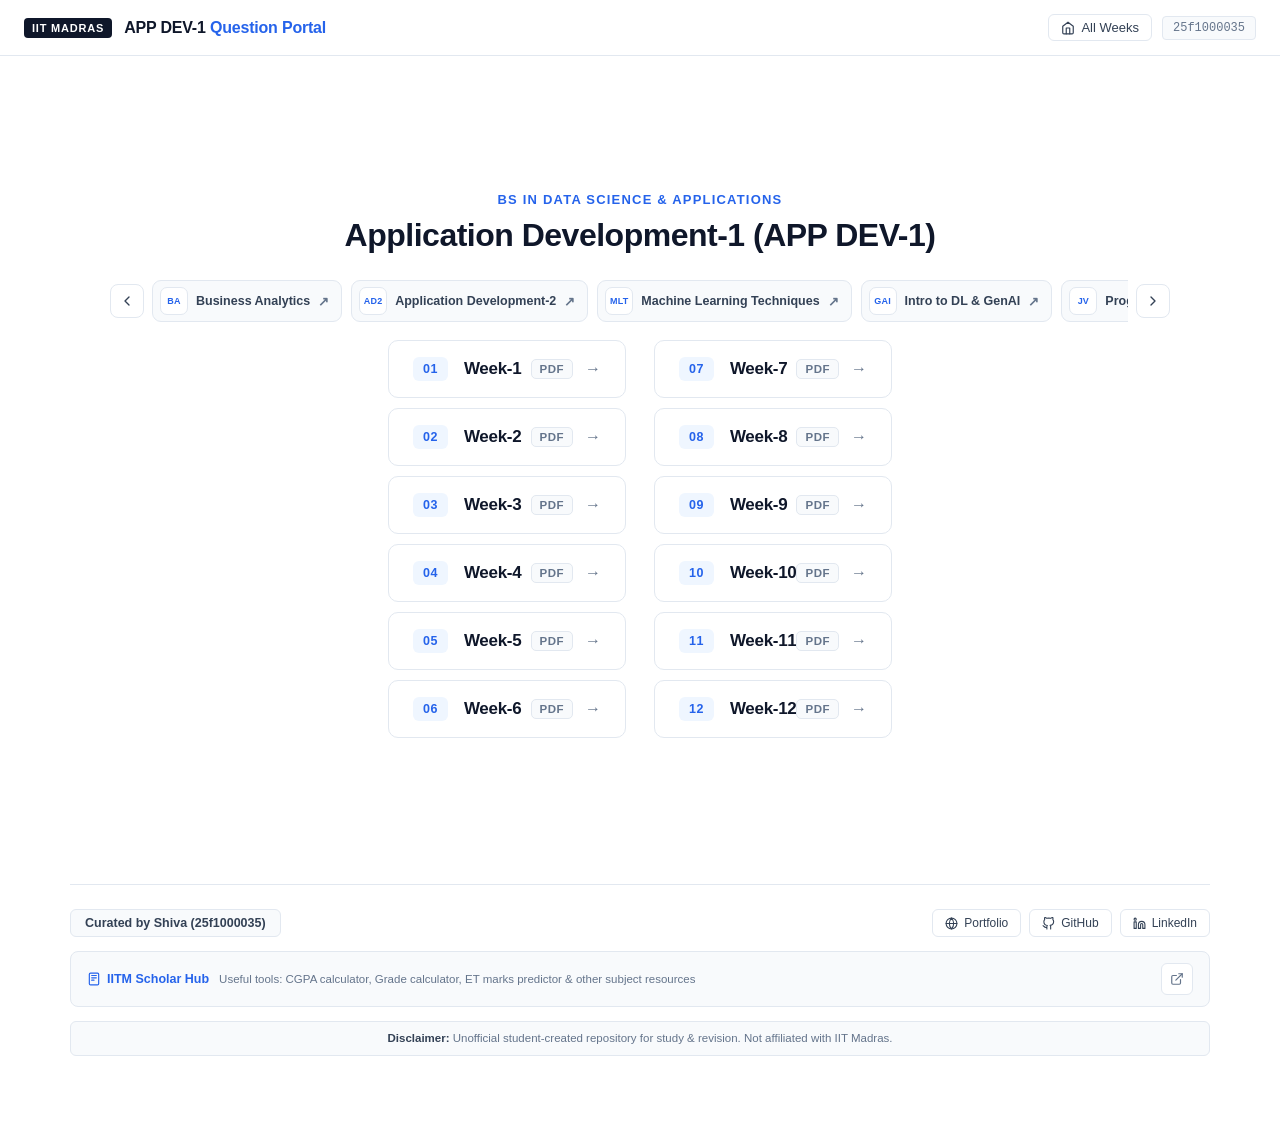
<file: index.html>
<!DOCTYPE html>
<html lang="en">
<head>
  <!-- SEO:HEAD:START -->
  <meta charset="UTF-8">
  <meta name="viewport" content="width=device-width, initial-scale=1.0">
  <title>IITM APP DEV-1 Week Wise Questions &amp; PYQs | IIT Madras BS</title>
  <meta name="description" content="Practice IITM Application Development-1 (APP DEV-1) with week wise questions and PYQ PDFs for Weeks 1–12. Includes answer keys for IIT Madras BS Data Science revision.">
  <meta name="robots" content="index, follow, max-image-preview:large">
  <meta name="author" content="Shiva Yadav">
  <meta name="theme-color" content="#2563eb">
  <link rel="icon" href="assets/favicon.svg" type="image/svg+xml">
  <meta property="og:type" content="website">
  <meta property="og:locale" content="en_IN">
  <meta property="og:site_name" content="IITM APP DEV-1 Question Portal">
  <meta property="og:title" content="IITM APP DEV-1 Week Wise Questions &amp; PYQs | IIT Madras BS">
  <meta property="og:description" content="Practice IITM Application Development-1 (APP DEV-1) with week wise questions and PYQ PDFs for Weeks 1–12. Includes answer keys for IIT Madras BS Data Science revision.">
  <meta property="og:image" content="assets/appdev1-social.svg">
  <meta property="og:image:width" content="1200">
  <meta property="og:image:height" content="630">
  <meta property="og:image:alt" content="IITM APP DEV-1 Week Wise Questions — Application Development-1, Weeks 1–12">
  <meta name="twitter:card" content="summary_large_image">
  <meta name="twitter:title" content="IITM APP DEV-1 Week Wise Questions &amp; PYQs | IIT Madras BS">
  <meta name="twitter:description" content="Practice IITM Application Development-1 (APP DEV-1) with week wise questions and PYQ PDFs for Weeks 1–12. Includes answer keys for IIT Madras BS Data Science revision.">
  <meta name="twitter:image" content="assets/appdev1-social.svg">
  <meta name="twitter:image:alt" content="IITM APP DEV-1 Week Wise Questions — Application Development-1, Weeks 1–12">
  <link rel="stylesheet" href="styles.css?v=subjects-1">
  <script type="application/ld+json">
{
  "@context": "https://schema.org",
  "@graph": [
    {
      "@type": "WebSite",
      "@id": "#website",
      "url": "",
      "name": "IITM APP DEV-1 Week Wise Questions",
      "alternateName": "Application Development-1 Question Portal",
      "inLanguage": "en"
    },
    {
      "@type": "CollectionPage",
      "@id": "#collection",
      "url": "",
      "name": "IITM APP DEV-1 Week Wise Questions & PYQs | IIT Madras BS",
      "description": "Practice IITM Application Development-1 (APP DEV-1) with week wise questions and PYQ PDFs for Weeks 1–12. Includes answer keys for IIT Madras BS Data Science revision.",
      "isPartOf": {
        "@id": "#website"
      },
      "mainEntity": {
        "@type": "ItemList",
        "numberOfItems": 12,
        "itemListElement": [
          {
            "@type": "ListItem",
            "position": 1,
            "name": "IITM APP DEV-1 Week 1: Web foundations and performance",
            "url": "week-1.html"
          },
          {
            "@type": "ListItem",
            "position": 2,
            "name": "IITM APP DEV-1 Week 2: HTML, CSS and information representation",
            "url": "week-2.html"
          },
          {
            "@type": "ListItem",
            "position": 3,
            "name": "IITM APP DEV-1 Week 3: Presentation layer and Jinja2",
            "url": "week-3.html"
          },
          {
            "@type": "ListItem",
            "position": 4,
            "name": "IITM APP DEV-1 Week 4: Databases and SQLAlchemy models",
            "url": "week-4.html"
          },
          {
            "@type": "ListItem",
            "position": 5,
            "name": "IITM APP DEV-1 Week 5: Flask controllers and routing",
            "url": "week-5.html"
          },
          {
            "@type": "ListItem",
            "position": 6,
            "name": "IITM APP DEV-1 Week 6: APIs and REST",
            "url": "week-6.html"
          },
          {
            "@type": "ListItem",
            "position": 7,
            "name": "IITM APP DEV-1 Week 7: Backend systems and application state",
            "url": "week-7.html"
          },
          {
            "@type": "ListItem",
            "position": 8,
            "name": "IITM APP DEV-1 Week 8: Application frontend and interaction",
            "url": "week-8.html"
          },
          {
            "@type": "ListItem",
            "position": 9,
            "name": "IITM APP DEV-1 Week 9: Application security",
            "url": "week-9.html"
          },
          {
            "@type": "ListItem",
            "position": 10,
            "name": "IITM APP DEV-1 Week 10: Testing and debugging",
            "url": "week-10.html"
          },
          {
            "@type": "ListItem",
            "position": 11,
            "name": "IITM APP DEV-1 Week 11: HTML evolution and accessibility",
            "url": "week-11.html"
          },
          {
            "@type": "ListItem",
            "position": 12,
            "name": "IITM APP DEV-1 Week 12: Deployment and production workflows",
            "url": "week-12.html"
          }
        ]
      }
    }
  ]
}
</script>
        <!-- SEO:HEAD:END -->
</head>
<body>
  <a class="skip-link" href="#centerGallery">Skip to week questions</a>

  <!-- Top Navigation Bar -->
  <header class="top-header">
    <div class="brand-section">
      <span class="brand-badge">IIT Madras</span>
      <div class="brand-title">APP DEV-1 <span>Question Portal</span></div>
    </div>

    <div class="header-actions">
      <button id="btnHeaderHome" class="btn-minimal" title="Return to Center Overview">
        <svg width="14" height="14" viewBox="0 0 24 24" fill="none" stroke="currentColor" stroke-width="2" stroke-linecap="round" stroke-linejoin="round">
          <path d="m3 9 9-7 9 7v11a2 2 0 0 1-2 2H5a2 2 0 0 1-2-2z"/>
          <polyline points="9 22 9 12 15 12 15 22"/>
        </svg>
        All Weeks
      </button>
      <span class="student-tag">25f1000035</span>
    </div>
  </header>

  <!-- Main Viewport -->
  <main id="appViewport" class="app-viewport">

    <!-- Mode 1: Central Gallery (open rhga to, mid mein rhega wo slide) -->
    <section id="centerGallery" class="center-gallery-view">
      <div class="gallery-container">
        <!-- Hero wrapper that fills the viewport so footer requires scroll -->
        <div class="gallery-hero">
          <div class="gallery-header">
            <div class="gallery-eyebrow">BS in Data Science & Applications</div>
            <h1 class="gallery-title">Application Development-1 (APP DEV-1)</h1>
          </div>

          <nav class="subject-strip" aria-label="Other weekwise subject portals">
            <button id="subjectScrollPrev" class="subject-scroll-btn" type="button" aria-label="Show previous subjects" title="Previous subjects">
              <svg width="16" height="16" viewBox="0 0 24 24" fill="none" stroke="currentColor" stroke-width="2" stroke-linecap="round" stroke-linejoin="round" aria-hidden="true"><path d="m15 18-6-6 6-6"/></svg>
            </button>
            <div id="subjectLinks" class="subject-links" tabindex="0" aria-label="Other subjects; scroll horizontally">
              <a class="subject-link" href="https://shiva-yadav-ds.github.io/WeekWise-BusinessAnalytics-Questions/" target="_blank" rel="noopener noreferrer">
                <span class="subject-icon" aria-hidden="true">BA</span><span>Business Analytics</span><span class="subject-external" aria-hidden="true">↗</span>
              </a>
              <a class="subject-link" href="https://shiva-yadav-ds.github.io/MAD-2-WeekWise-Pyq/" target="_blank" rel="noopener noreferrer">
                <span class="subject-icon" aria-hidden="true">AD2</span><span>Application Development-2</span><span class="subject-external" aria-hidden="true">↗</span>
              </a>
              <a class="subject-link" href="https://shiva-yadav-ds.github.io/MLT_weekwise_questions" target="_blank" rel="noopener noreferrer">
                <span class="subject-icon" aria-hidden="true">MLT</span><span>Machine Learning Techniques</span><span class="subject-external" aria-hidden="true">↗</span>
              </a>
              <a class="subject-link" href="https://shiva-yadav-ds.github.io/intro-dl-and-genai-WeekWise-Pyq/" target="_blank" rel="noopener noreferrer">
                <span class="subject-icon" aria-hidden="true">GAI</span><span>Intro to DL &amp; GenAI</span><span class="subject-external" aria-hidden="true">↗</span>
              </a>
              <a class="subject-link" href="https://shiva-yadav-ds.github.io/Java-WeekWise-Pyqs/" target="_blank" rel="noopener noreferrer">
                <span class="subject-icon" aria-hidden="true">JV</span><span>Programming Concepts Using Java</span><span class="subject-external" aria-hidden="true">↗</span>
              </a>
            </div>
            <button id="subjectScrollNext" class="subject-scroll-btn" type="button" aria-label="Show next subjects" title="Next subjects">
              <svg width="16" height="16" viewBox="0 0 24 24" fill="none" stroke="currentColor" stroke-width="2" stroke-linecap="round" stroke-linejoin="round" aria-hidden="true"><path d="m9 18 6-6-6-6"/></svg>
            </button>
          </nav>

          <!-- Dynamic Weeks Grid -->
          <div id="weeksGrid" class="weeks-grid">
            <!-- SEO:CARDS:START -->
            <a class="week-card" data-week-id="1" href="week-1.html" aria-label="IITM APP DEV-1 Week 1 questions: Web foundations and performance">
              <span class="week-card-left"><span class="week-index">01</span><span class="week-label">Week-1</span></span>
              <span class="week-card-right"><span class="card-format-tag">PDF</span><span class="week-open-arrow" aria-hidden="true">→</span></span>
            </a>
            <a class="week-card" data-week-id="2" href="week-2.html" aria-label="IITM APP DEV-1 Week 2 questions: HTML, CSS and information representation">
              <span class="week-card-left"><span class="week-index">02</span><span class="week-label">Week-2</span></span>
              <span class="week-card-right"><span class="card-format-tag">PDF</span><span class="week-open-arrow" aria-hidden="true">→</span></span>
            </a>
            <a class="week-card" data-week-id="3" href="week-3.html" aria-label="IITM APP DEV-1 Week 3 questions: Presentation layer and Jinja2">
              <span class="week-card-left"><span class="week-index">03</span><span class="week-label">Week-3</span></span>
              <span class="week-card-right"><span class="card-format-tag">PDF</span><span class="week-open-arrow" aria-hidden="true">→</span></span>
            </a>
            <a class="week-card" data-week-id="4" href="week-4.html" aria-label="IITM APP DEV-1 Week 4 questions: Databases and SQLAlchemy models">
              <span class="week-card-left"><span class="week-index">04</span><span class="week-label">Week-4</span></span>
              <span class="week-card-right"><span class="card-format-tag">PDF</span><span class="week-open-arrow" aria-hidden="true">→</span></span>
            </a>
            <a class="week-card" data-week-id="5" href="week-5.html" aria-label="IITM APP DEV-1 Week 5 questions: Flask controllers and routing">
              <span class="week-card-left"><span class="week-index">05</span><span class="week-label">Week-5</span></span>
              <span class="week-card-right"><span class="card-format-tag">PDF</span><span class="week-open-arrow" aria-hidden="true">→</span></span>
            </a>
            <a class="week-card" data-week-id="6" href="week-6.html" aria-label="IITM APP DEV-1 Week 6 questions: APIs and REST">
              <span class="week-card-left"><span class="week-index">06</span><span class="week-label">Week-6</span></span>
              <span class="week-card-right"><span class="card-format-tag">PDF</span><span class="week-open-arrow" aria-hidden="true">→</span></span>
            </a>
            <a class="week-card" data-week-id="7" href="week-7.html" aria-label="IITM APP DEV-1 Week 7 questions: Backend systems and application state">
              <span class="week-card-left"><span class="week-index">07</span><span class="week-label">Week-7</span></span>
              <span class="week-card-right"><span class="card-format-tag">PDF</span><span class="week-open-arrow" aria-hidden="true">→</span></span>
            </a>
            <a class="week-card" data-week-id="8" href="week-8.html" aria-label="IITM APP DEV-1 Week 8 questions: Application frontend and interaction">
              <span class="week-card-left"><span class="week-index">08</span><span class="week-label">Week-8</span></span>
              <span class="week-card-right"><span class="card-format-tag">PDF</span><span class="week-open-arrow" aria-hidden="true">→</span></span>
            </a>
            <a class="week-card" data-week-id="9" href="week-9.html" aria-label="IITM APP DEV-1 Week 9 questions: Application security">
              <span class="week-card-left"><span class="week-index">09</span><span class="week-label">Week-9</span></span>
              <span class="week-card-right"><span class="card-format-tag">PDF</span><span class="week-open-arrow" aria-hidden="true">→</span></span>
            </a>
            <a class="week-card" data-week-id="10" href="week-10.html" aria-label="IITM APP DEV-1 Week 10 questions: Testing and debugging">
              <span class="week-card-left"><span class="week-index">10</span><span class="week-label">Week-10</span></span>
              <span class="week-card-right"><span class="card-format-tag">PDF</span><span class="week-open-arrow" aria-hidden="true">→</span></span>
            </a>
            <a class="week-card" data-week-id="11" href="week-11.html" aria-label="IITM APP DEV-1 Week 11 questions: HTML evolution and accessibility">
              <span class="week-card-left"><span class="week-index">11</span><span class="week-label">Week-11</span></span>
              <span class="week-card-right"><span class="card-format-tag">PDF</span><span class="week-open-arrow" aria-hidden="true">→</span></span>
            </a>
            <a class="week-card" data-week-id="12" href="week-12.html" aria-label="IITM APP DEV-1 Week 12 questions: Deployment and production workflows">
              <span class="week-card-left"><span class="week-index">12</span><span class="week-label">Week-12</span></span>
              <span class="week-card-right"><span class="card-format-tag">PDF</span><span class="week-open-arrow" aria-hidden="true">→</span></span>
            </a>
        <!-- SEO:CARDS:END -->
          </div>
        </div>

        <!-- Footer with Disclaimer & Profile Links -->
        <footer class="gallery-footer">
          <div class="footer-profile-row">
            <span class="footer-author-badge">Curated by Shiva (25f1000035)</span>
            <div class="footer-social-links">
              <a href="https://shiva-yadav-ds.vercel.app/" target="_blank" rel="noopener noreferrer" class="footer-social-btn">
                <svg width="13" height="13" viewBox="0 0 24 24" fill="none" stroke="currentColor" stroke-width="2" stroke-linecap="round" stroke-linejoin="round"><circle cx="12" cy="12" r="10"/><path d="M12 2a14.5 14.5 0 0 0 0 20 14.5 14.5 0 0 0 0-20"/><path d="M2 12h20"/></svg>
                Portfolio
              </a>
              <a href="https://github.com/shiva-yadav-ds" target="_blank" rel="noopener noreferrer" class="footer-social-btn">
                <svg width="13" height="13" viewBox="0 0 24 24" fill="none" stroke="currentColor" stroke-width="2" stroke-linecap="round" stroke-linejoin="round"><path d="M9 19c-5 1.5-5-2.5-7-3m14 6v-3.87a3.37 3.37 0 0 0-.94-2.61c3.14-.35 6.44-1.54 6.44-7A5.44 5.44 0 0 0 20 4.77 5.07 5.07 0 0 0 19.91 1S18.73.65 16 2.48a13.38 13.38 0 0 0-7 0C6.27.65 5.09 1 5.09 1A5.07 5.07 0 0 0 5 4.77a5.44 5.44 0 0 0-1.5 3.78c0 5.42 3.3 6.61 6.44 7A3.37 3.37 0 0 0 9 18.13V22"/></svg>
                GitHub
              </a>
              <a href="https://www.linkedin.com/in/shiva-yadav-4043912b9/" target="_blank" rel="noopener noreferrer" class="footer-social-btn">
                <svg width="13" height="13" viewBox="0 0 24 24" fill="none" stroke="currentColor" stroke-width="2" stroke-linecap="round" stroke-linejoin="round"><path d="M16 8a6 6 0 0 1 6 6v7h-4v-7a2 2 0 0 0-2-2 2 2 0 0 0-2 2v7h-4v-7a6 6 0 0 1 6-6z"/><rect width="4" height="12" x="2" y="9"/><circle cx="4" cy="4" r="2"/></svg>
                LinkedIn
              </a>
            </div>
          </div>

          <!-- Scholar Hub bar with description and square link button -->
          <!-- Whole Scholar Hub bar as clickable link with unified hover -->
          <a href="https://iitm-scholar-hub.vercel.app/" target="_blank" rel="noopener noreferrer" class="footer-scholar-bar" title="Open IITM Scholar Hub">
            <div class="footer-scholar-left">
              <span class="footer-scholar-brand">
                <svg width="14" height="14" viewBox="0 0 24 24" fill="none" stroke="currentColor" stroke-width="2" stroke-linecap="round" stroke-linejoin="round"><rect x="4" y="2" width="16" height="20" rx="2"/><line x1="8" y1="6" x2="16" y2="6"/><line x1="8" y1="10" x2="16" y2="10"/><line x1="8" y1="14" x2="12" y2="14"/></svg>
                IITM Scholar Hub
              </span>
              <span class="footer-scholar-desc">Useful tools: CGPA calculator, Grade calculator, ET marks predictor &amp; other subject resources</span>
            </div>
            <span class="footer-scholar-square-btn">
              <svg width="14" height="14" viewBox="0 0 24 24" fill="none" stroke="currentColor" stroke-width="2" stroke-linecap="round" stroke-linejoin="round">
                <path d="M18 13v6a2 2 0 0 1-2 2H5a2 2 0 0 1-2-2V8a2 2 0 0 1 2-2h6"/>
                <polyline points="15 3 21 3 21 9"/>
                <line x1="10" x2="21" y1="14" y2="3"/>
              </svg>
            </span>
          </a>

          <p class="footer-disclaimer-text">
            <strong>Disclaimer:</strong> Unofficial student-created repository for study &amp; revision. Not affiliated with IIT Madras.
          </p>
        </footer>
      </div>
    </section>

    <!-- Mode 2: Split View (Slide to Left, PDF to Right) -->
    <section id="splitView" class="split-view">

      <!-- Left Drawer / Slide -->
      <aside id="leftDrawer" class="left-drawer">
        
        <!-- Collapsed Rail Elements (visible when collapsed to slim 5-space strip) -->
        <div id="collapsedRailItems" class="collapsed-rail-items">
          <!-- Populated by app.js?v=4ccdccd2b04c -->
        </div>

        <!-- Full Drawer Header -->
        <div class="drawer-header">
          <div class="drawer-header-title">
            <svg width="16" height="16" viewBox="0 0 24 24" fill="none" stroke="currentColor" stroke-width="2" stroke-linecap="round" stroke-linejoin="round">
              <rect width="18" height="18" x="3" y="3" rx="2"/>
              <path d="M9 3v18"/>
            </svg>
            <span>Weeks</span>
          </div>
          <div class="drawer-header-actions">
            <button id="btnCollapseDrawer" class="btn-icon" title="Collapse weeks sidebar" aria-label="Collapse weeks sidebar">
              <svg width="17" height="17" viewBox="0 0 24 24" fill="none" stroke="currentColor" stroke-width="2" stroke-linecap="round" stroke-linejoin="round" aria-hidden="true">
                <rect width="18" height="18" x="3" y="3" rx="2"/>
                <path d="M9 3v18"/>
                <path d="m15 9-3 3 3 3"/>
              </svg>
            </button>
          </div>
        </div>

        <!-- Simple Clean Weeks List (no clutter, no question details) -->
        <div class="drawer-content">
          <div id="drawerWeeksList" class="drawer-weeks-list">
            <!-- Populated by app.js?v=4ccdccd2b04c: Week-1, Week-2, ..., Week-7 -->
          </div>
        </div>
      </aside>

      <!-- Right Stage: High-Fidelity PDF Viewer -->
      <section id="rightStage" class="right-stage">
        
        <!-- Slim Unified PDF Top Bar -->
        <div class="pdf-toolbar">
          <div class="pdf-info">
            <button id="btnPdfHome" class="btn-minimal" title="Return to All Weeks Overview">
              <svg width="14" height="14" viewBox="0 0 24 24" fill="none" stroke="currentColor" stroke-width="2" stroke-linecap="round" stroke-linejoin="round">
                <path d="m3 9 9-7 9 7v11a2 2 0 0 1-2 2H5a2 2 0 0 1-2-2z"/>
                <polyline points="9 22 9 12 15 12 15 22"/>
              </svg>
              <span>All Weeks</span>
            </button>
            <button id="btnToggleDrawer" class="btn-minimal btn-toggle-drawer" title="Toggle Weeks Sidebar">
              <svg width="15" height="15" viewBox="0 0 24 24" fill="none" stroke="currentColor" stroke-width="2" stroke-linecap="round" stroke-linejoin="round">
                <line x1="3" y1="12" x2="21" y2="12"/>
                <line x1="3" y1="6" x2="21" y2="6"/>
                <line x1="3" y1="18" x2="21" y2="18"/>
              </svg>
              <span>Weeks</span>
            </button>
            <span id="currentWeekTitle" class="pdf-current-title">Week-1</span>
          </div>

          <div class="pdf-controls">
            <button id="btnDownloadPdf" class="btn-minimal" title="Download PDF document">
              <svg width="14" height="14" viewBox="0 0 24 24" fill="none" stroke="currentColor" stroke-width="2" stroke-linecap="round" stroke-linejoin="round">
                <path d="M21 15v4a2 2 0 0 1-2 2H5a2 2 0 0 1-2-2v-4"/>
                <polyline points="7 10 12 15 17 10"/>
                <line x1="12" x2="12" y1="15" y2="3"/>
              </svg>
              <span>Download</span>
            </button>
            <button id="btnNewTabPdf" class="btn-minimal" title="Open PDF in new tab">
              <svg width="14" height="14" viewBox="0 0 24 24" fill="none" stroke="currentColor" stroke-width="2" stroke-linecap="round" stroke-linejoin="round">
                <path d="M18 13v6a2 2 0 0 1-2 2H5a2 2 0 0 1-2-2V8a2 2 0 0 1 2-2h6"/>
                <polyline points="15 3 21 3 21 9"/>
                <line x1="10" x2="21" y1="14" y2="3"/>
              </svg>
              <span>New Tab</span>
            </button>
            <button id="btnFullscreenPdf" class="btn-primary" title="Toggle Fullscreen">
              <svg width="14" height="14" viewBox="0 0 24 24" fill="none" stroke="currentColor" stroke-width="2" stroke-linecap="round" stroke-linejoin="round">
                <path d="M8 3H5a2 2 0 0 0-2 2v3"/>
                <path d="M21 8V5a2 2 0 0 0-2-2h-3"/>
                <path d="M3 16v3a2 2 0 0 0 2 2h3"/>
                <path d="M16 21h3a2 2 0 0 0 2-2v-3"/>
              </svg>
              <span>Fullscreen</span>
            </button>
            <span class="student-tag">25f1000035</span>
          </div>
        </div>

        <!-- PDF Embed Container -->
        <div id="pdfContainer" class="pdf-container">
          <iframe id="pdfFrame" class="pdf-frame" title="IITM APP DEV-1 week question PDF" type="application/pdf"></iframe>
        </div>
      </section>

    </section>

  </main>

  <script src="app.js?v=subjects-1"></script>
</body>
</html>
</file>
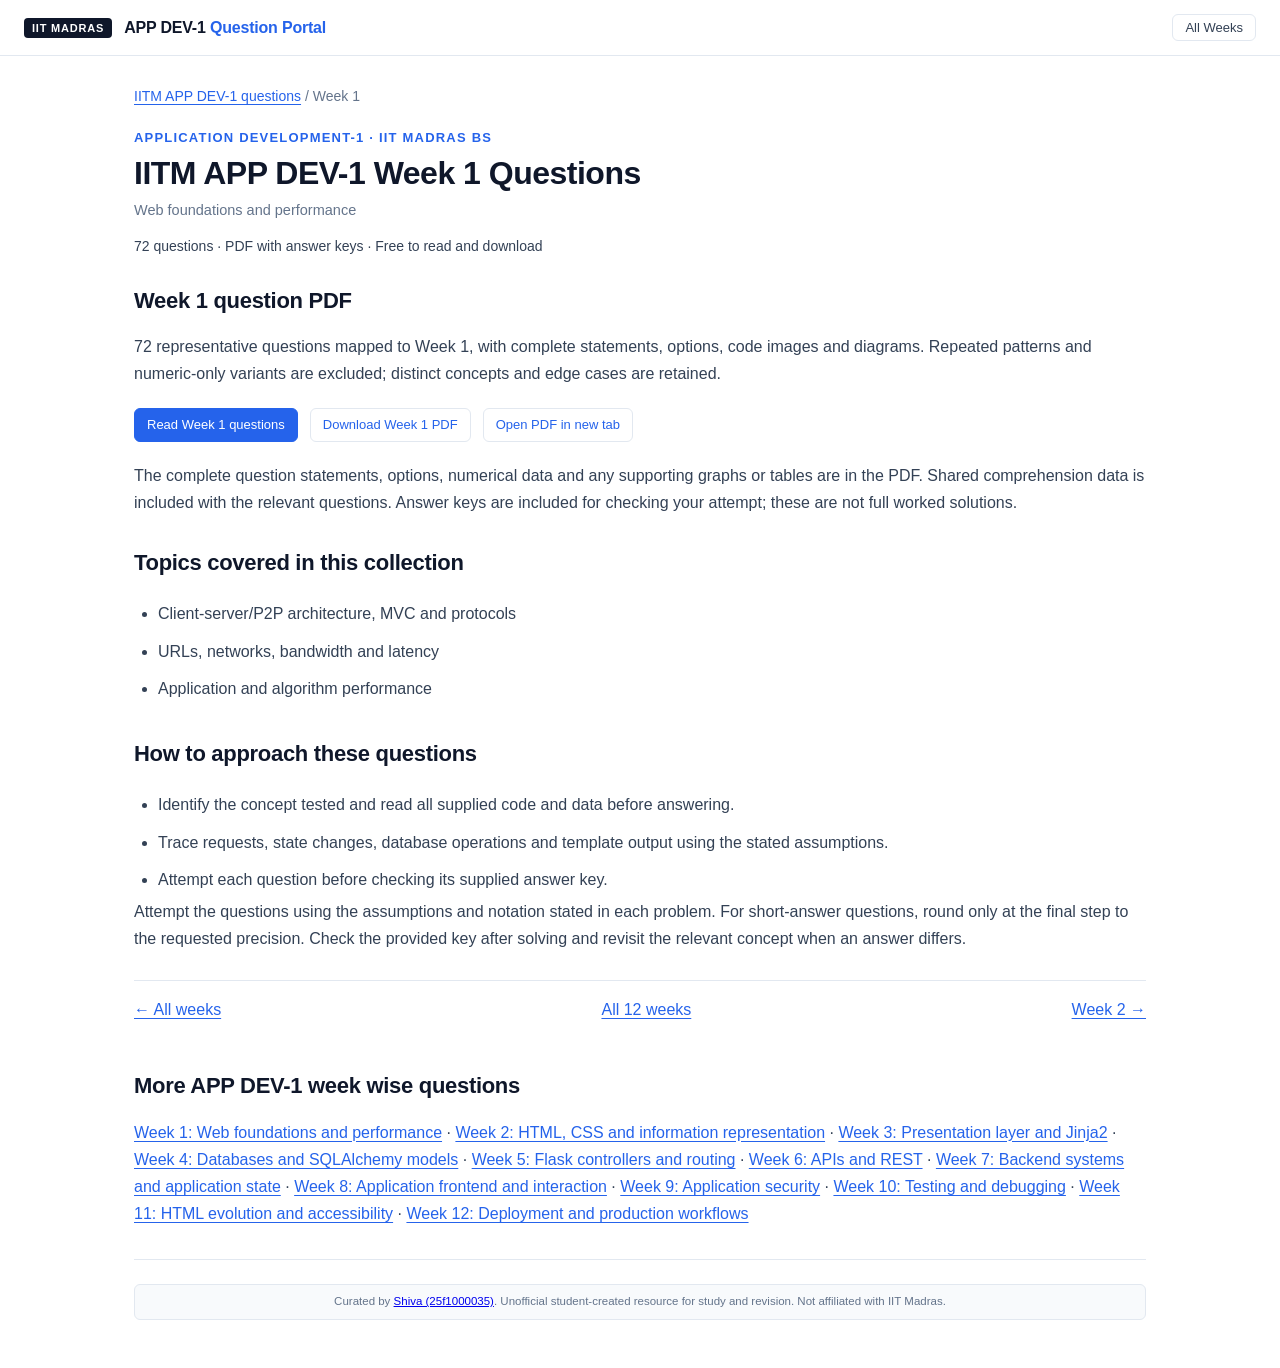
<file: week-1.html>
<!DOCTYPE html>
<html lang="en">
<head>
  <meta charset="UTF-8">
  <meta name="viewport" content="width=device-width, initial-scale=1.0">
  <title>IITM APP DEV-1 Week 1 Questions | Web foundations and performance</title>
  <meta name="description" content="Practice IITM APP DEV-1 Week 1: Web foundations and performance. Browse 72 numbered questions with answer keys, topic guidance and a downloadable Application Development-1 PDF.">
  <meta name="robots" content="index, follow, max-image-preview:large">
  <meta name="author" content="Shiva Yadav">
  <meta name="theme-color" content="#2563eb">
  <link rel="icon" href="assets/favicon.svg" type="image/svg+xml">
  <meta property="og:type" content="article">
  <meta property="og:locale" content="en_IN">
  <meta property="og:site_name" content="IITM APP DEV-1 Question Portal">
  <meta property="og:title" content="IITM APP DEV-1 Week 1 Questions | Web foundations and performance">
  <meta property="og:description" content="Practice IITM APP DEV-1 Week 1: Web foundations and performance. Browse 72 numbered questions with answer keys, topic guidance and a downloadable Application Development-1 PDF.">
  <meta property="og:image" content="assets/appdev1-social.svg">
  <meta property="og:image:width" content="1200">
  <meta property="og:image:height" content="630">
  <meta property="og:image:alt" content="IITM APP DEV-1 Week Wise Questions — Application Development-1, Weeks 1–12">
  <meta name="twitter:card" content="summary_large_image">
  <meta name="twitter:title" content="IITM APP DEV-1 Week 1 Questions | Web foundations and performance">
  <meta name="twitter:description" content="Practice IITM APP DEV-1 Week 1: Web foundations and performance. Browse 72 numbered questions with answer keys, topic guidance and a downloadable Application Development-1 PDF.">
  <meta name="twitter:image" content="assets/appdev1-social.svg">
  <meta name="twitter:image:alt" content="IITM APP DEV-1 Week Wise Questions — Application Development-1, Weeks 1–12">
  <link rel="stylesheet" href="styles.css">
  <script type="application/ld+json">
{
  "@context": "https://schema.org",
  "@graph": [
    {
      "@type": "LearningResource",
      "@id": "week-1.html#resource",
      "url": "week-1.html",
      "name": "IITM APP DEV-1 Week 1 Questions | Web foundations and performance",
      "description": "Practice IITM APP DEV-1 Week 1: Web foundations and performance. Browse 72 numbered questions with answer keys, topic guidance and a downloadable Application Development-1 PDF.",
      "inLanguage": "en",
      "learningResourceType": "Question bank",
      "educationalUse": "Practice and revision",
      "isAccessibleForFree": true,
      "about": [
        {
          "@type": "Thing",
          "name": "Client-server/P2P architecture, MVC and protocols"
        },
        {
          "@type": "Thing",
          "name": "URLs, networks, bandwidth and latency"
        },
        {
          "@type": "Thing",
          "name": "Application and algorithm performance"
        }
      ],
      "author": {
        "@type": "Person",
        "name": "Shiva Yadav"
      },
      "audience": {
        "@type": "EducationalAudience",
        "educationalRole": "student"
      },
      "encoding": {
        "@type": "MediaObject",
        "contentUrl": "output/pdf/Application_Development_1_week_1_QP.pdf?v=4ccdccd2b04c",
        "encodingFormat": "application/pdf"
      }
    },
    {
      "@type": "BreadcrumbList",
      "itemListElement": [
        {
          "@type": "ListItem",
          "position": 1,
          "name": "IITM APP DEV-1 Week Wise Questions",
          "item": ""
        },
        {
          "@type": "ListItem",
          "position": 2,
          "name": "Week 1: Web foundations and performance",
          "item": "week-1.html"
        }
      ]
    }
  ]
}
</script>
</head>
<body>
  <a class="skip-link" href="#week-content">Skip to week questions</a>
  <header class="top-header">
    <div class="brand-section"><span class="brand-badge">IIT Madras</span><div class="brand-title">APP DEV-1 <span>Question Portal</span></div></div>
    <a class="btn-minimal" href="index.html">All Weeks</a>
  </header>
  <main id="week-content" class="week-page">
    <nav class="breadcrumbs" aria-label="Breadcrumb"><a href="index.html">IITM APP DEV-1 questions</a> / Week 1</nav>
    <div class="gallery-header">
      <div class="gallery-eyebrow">Application Development-1 · IIT Madras BS</div>
      <h1 class="gallery-title">IITM APP DEV-1 Week 1 Questions</h1>
      <p class="gallery-subtitle">Web foundations and performance</p>
      <p class="resource-meta">72 questions · PDF with answer keys · Free to read and download</p>
    </div>
    <section class="study-section" aria-labelledby="question-heading">
      <h2 id="question-heading">Week 1 question PDF</h2>
      <p>72 representative questions mapped to Week 1, with complete statements, options, code images and diagrams. Repeated patterns and numeric-only variants are excluded; distinct concepts and edge cases are retained.</p>
      <div class="resource-actions">
        <a class="btn-primary" href="index.html?week=1">Read Week 1 questions</a>
        <a class="btn-minimal" href="output/pdf/Application_Development_1_week_1_QP.pdf?v=4ccdccd2b04c" download>Download Week 1 PDF</a>
        <a class="btn-minimal" href="output/pdf/Application_Development_1_week_1_QP.pdf?v=4ccdccd2b04c" target="_blank" rel="noopener">Open PDF in new tab</a>
      </div>
      <p>The complete question statements, options, numerical data and any supporting graphs or tables are in the PDF. Shared comprehension data is included with the relevant questions. Answer keys are included for checking your attempt; these are not full worked solutions.</p>
    </section>
    <section class="study-section" aria-labelledby="topics-heading">
      <h2 id="topics-heading">Topics covered in this collection</h2>
      <ul class="revision-list"><li>Client-server/P2P architecture, MVC and protocols</li><li>URLs, networks, bandwidth and latency</li><li>Application and algorithm performance</li></ul>
    </section>
    <section class="study-section" aria-labelledby="revision-heading">
      <h2 id="revision-heading">How to approach these questions</h2>
      <ul class="revision-list"><li>Identify the concept tested and read all supplied code and data before answering.</li><li>Trace requests, state changes, database operations and template output using the stated assumptions.</li><li>Attempt each question before checking its supplied answer key.</li></ul>
      <p>Attempt the questions using the assumptions and notation stated in each problem. For short-answer questions, round only at the final step to the requested precision. Check the provided key after solving and revisit the relevant concept when an answer differs.</p>
    </section>
    <nav class="week-pagination" aria-label="Adjacent weeks"><a href="index.html">← All weeks</a><a href="index.html">All 12 weeks</a><a href="week-2.html">Week 2 →</a></nav>
    <nav class="study-section" aria-label="All week topic guides"><h2>More APP DEV-1 week wise questions</h2><p><a href="week-1.html">Week 1: Web foundations and performance</a> · <a href="week-2.html">Week 2: HTML, CSS and information representation</a> · <a href="week-3.html">Week 3: Presentation layer and Jinja2</a> · <a href="week-4.html">Week 4: Databases and SQLAlchemy models</a> · <a href="week-5.html">Week 5: Flask controllers and routing</a> · <a href="week-6.html">Week 6: APIs and REST</a> · <a href="week-7.html">Week 7: Backend systems and application state</a> · <a href="week-8.html">Week 8: Application frontend and interaction</a> · <a href="week-9.html">Week 9: Application security</a> · <a href="week-10.html">Week 10: Testing and debugging</a> · <a href="week-11.html">Week 11: HTML evolution and accessibility</a> · <a href="week-12.html">Week 12: Deployment and production workflows</a></p></nav>
    <footer class="gallery-footer">
      <p class="footer-disclaimer-text">Curated by <a href="https://shiva-yadav-ds.vercel.app/" rel="noopener">Shiva (25f1000035)</a>. Unofficial student-created resource for study and revision. Not affiliated with IIT Madras.</p>
    </footer>
  </main>
</body>
</html>
</file>
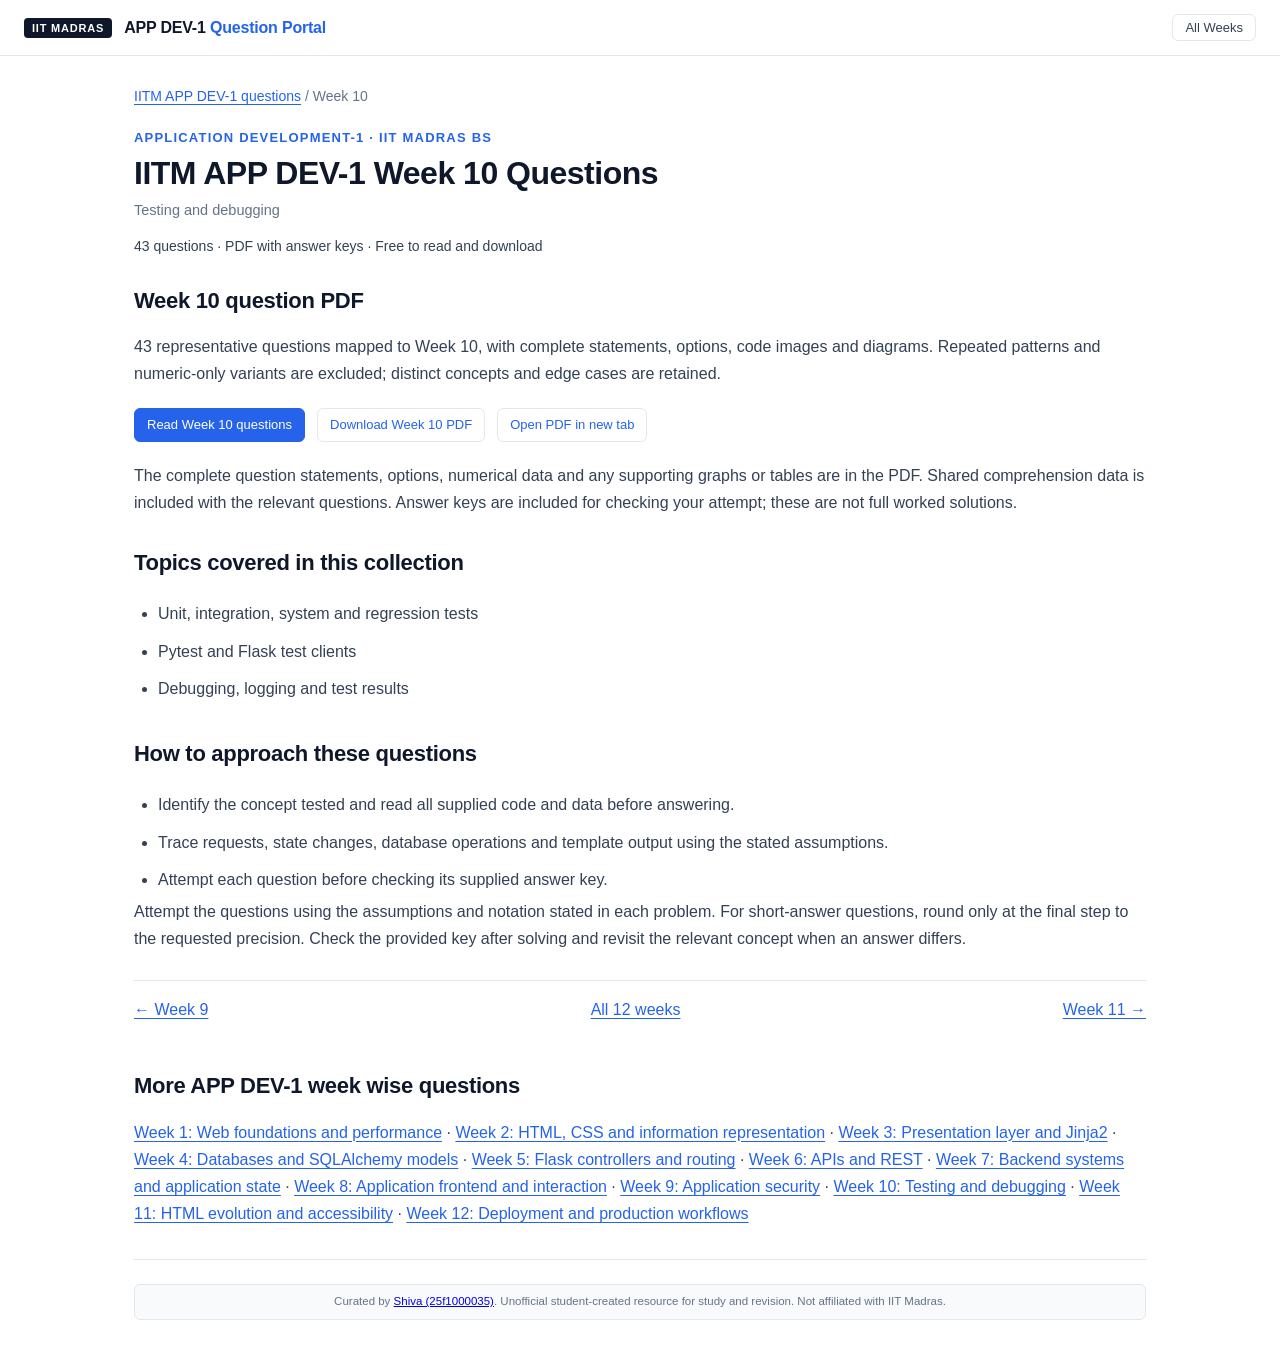
<file: week-10.html>
<!DOCTYPE html>
<html lang="en">
<head>
  <meta charset="UTF-8">
  <meta name="viewport" content="width=device-width, initial-scale=1.0">
  <title>IITM APP DEV-1 Week 10 Questions | Testing and debugging</title>
  <meta name="description" content="Practice IITM APP DEV-1 Week 10: Testing and debugging. Browse 43 numbered questions with answer keys, topic guidance and a downloadable Application Development-1 PDF.">
  <meta name="robots" content="index, follow, max-image-preview:large">
  <meta name="author" content="Shiva Yadav">
  <meta name="theme-color" content="#2563eb">
  <link rel="icon" href="assets/favicon.svg" type="image/svg+xml">
  <meta property="og:type" content="article">
  <meta property="og:locale" content="en_IN">
  <meta property="og:site_name" content="IITM APP DEV-1 Question Portal">
  <meta property="og:title" content="IITM APP DEV-1 Week 10 Questions | Testing and debugging">
  <meta property="og:description" content="Practice IITM APP DEV-1 Week 10: Testing and debugging. Browse 43 numbered questions with answer keys, topic guidance and a downloadable Application Development-1 PDF.">
  <meta property="og:image" content="assets/appdev1-social.svg">
  <meta property="og:image:width" content="1200">
  <meta property="og:image:height" content="630">
  <meta property="og:image:alt" content="IITM APP DEV-1 Week Wise Questions — Application Development-1, Weeks 1–12">
  <meta name="twitter:card" content="summary_large_image">
  <meta name="twitter:title" content="IITM APP DEV-1 Week 10 Questions | Testing and debugging">
  <meta name="twitter:description" content="Practice IITM APP DEV-1 Week 10: Testing and debugging. Browse 43 numbered questions with answer keys, topic guidance and a downloadable Application Development-1 PDF.">
  <meta name="twitter:image" content="assets/appdev1-social.svg">
  <meta name="twitter:image:alt" content="IITM APP DEV-1 Week Wise Questions — Application Development-1, Weeks 1–12">
  <link rel="stylesheet" href="styles.css">
  <script type="application/ld+json">
{
  "@context": "https://schema.org",
  "@graph": [
    {
      "@type": "LearningResource",
      "@id": "week-10.html#resource",
      "url": "week-10.html",
      "name": "IITM APP DEV-1 Week 10 Questions | Testing and debugging",
      "description": "Practice IITM APP DEV-1 Week 10: Testing and debugging. Browse 43 numbered questions with answer keys, topic guidance and a downloadable Application Development-1 PDF.",
      "inLanguage": "en",
      "learningResourceType": "Question bank",
      "educationalUse": "Practice and revision",
      "isAccessibleForFree": true,
      "about": [
        {
          "@type": "Thing",
          "name": "Unit, integration, system and regression tests"
        },
        {
          "@type": "Thing",
          "name": "Pytest and Flask test clients"
        },
        {
          "@type": "Thing",
          "name": "Debugging, logging and test results"
        }
      ],
      "author": {
        "@type": "Person",
        "name": "Shiva Yadav"
      },
      "audience": {
        "@type": "EducationalAudience",
        "educationalRole": "student"
      },
      "encoding": {
        "@type": "MediaObject",
        "contentUrl": "output/pdf/Application_Development_1_week_10_QP.pdf?v=4ccdccd2b04c",
        "encodingFormat": "application/pdf"
      }
    },
    {
      "@type": "BreadcrumbList",
      "itemListElement": [
        {
          "@type": "ListItem",
          "position": 1,
          "name": "IITM APP DEV-1 Week Wise Questions",
          "item": ""
        },
        {
          "@type": "ListItem",
          "position": 2,
          "name": "Week 10: Testing and debugging",
          "item": "week-10.html"
        }
      ]
    }
  ]
}
</script>
</head>
<body>
  <a class="skip-link" href="#week-content">Skip to week questions</a>
  <header class="top-header">
    <div class="brand-section"><span class="brand-badge">IIT Madras</span><div class="brand-title">APP DEV-1 <span>Question Portal</span></div></div>
    <a class="btn-minimal" href="index.html">All Weeks</a>
  </header>
  <main id="week-content" class="week-page">
    <nav class="breadcrumbs" aria-label="Breadcrumb"><a href="index.html">IITM APP DEV-1 questions</a> / Week 10</nav>
    <div class="gallery-header">
      <div class="gallery-eyebrow">Application Development-1 · IIT Madras BS</div>
      <h1 class="gallery-title">IITM APP DEV-1 Week 10 Questions</h1>
      <p class="gallery-subtitle">Testing and debugging</p>
      <p class="resource-meta">43 questions · PDF with answer keys · Free to read and download</p>
    </div>
    <section class="study-section" aria-labelledby="question-heading">
      <h2 id="question-heading">Week 10 question PDF</h2>
      <p>43 representative questions mapped to Week 10, with complete statements, options, code images and diagrams. Repeated patterns and numeric-only variants are excluded; distinct concepts and edge cases are retained.</p>
      <div class="resource-actions">
        <a class="btn-primary" href="index.html?week=10">Read Week 10 questions</a>
        <a class="btn-minimal" href="output/pdf/Application_Development_1_week_10_QP.pdf?v=4ccdccd2b04c" download>Download Week 10 PDF</a>
        <a class="btn-minimal" href="output/pdf/Application_Development_1_week_10_QP.pdf?v=4ccdccd2b04c" target="_blank" rel="noopener">Open PDF in new tab</a>
      </div>
      <p>The complete question statements, options, numerical data and any supporting graphs or tables are in the PDF. Shared comprehension data is included with the relevant questions. Answer keys are included for checking your attempt; these are not full worked solutions.</p>
    </section>
    <section class="study-section" aria-labelledby="topics-heading">
      <h2 id="topics-heading">Topics covered in this collection</h2>
      <ul class="revision-list"><li>Unit, integration, system and regression tests</li><li>Pytest and Flask test clients</li><li>Debugging, logging and test results</li></ul>
    </section>
    <section class="study-section" aria-labelledby="revision-heading">
      <h2 id="revision-heading">How to approach these questions</h2>
      <ul class="revision-list"><li>Identify the concept tested and read all supplied code and data before answering.</li><li>Trace requests, state changes, database operations and template output using the stated assumptions.</li><li>Attempt each question before checking its supplied answer key.</li></ul>
      <p>Attempt the questions using the assumptions and notation stated in each problem. For short-answer questions, round only at the final step to the requested precision. Check the provided key after solving and revisit the relevant concept when an answer differs.</p>
    </section>
    <nav class="week-pagination" aria-label="Adjacent weeks"><a href="week-9.html">← Week 9</a><a href="index.html">All 12 weeks</a><a href="week-11.html">Week 11 →</a></nav>
    <nav class="study-section" aria-label="All week topic guides"><h2>More APP DEV-1 week wise questions</h2><p><a href="week-1.html">Week 1: Web foundations and performance</a> · <a href="week-2.html">Week 2: HTML, CSS and information representation</a> · <a href="week-3.html">Week 3: Presentation layer and Jinja2</a> · <a href="week-4.html">Week 4: Databases and SQLAlchemy models</a> · <a href="week-5.html">Week 5: Flask controllers and routing</a> · <a href="week-6.html">Week 6: APIs and REST</a> · <a href="week-7.html">Week 7: Backend systems and application state</a> · <a href="week-8.html">Week 8: Application frontend and interaction</a> · <a href="week-9.html">Week 9: Application security</a> · <a href="week-10.html">Week 10: Testing and debugging</a> · <a href="week-11.html">Week 11: HTML evolution and accessibility</a> · <a href="week-12.html">Week 12: Deployment and production workflows</a></p></nav>
    <footer class="gallery-footer">
      <p class="footer-disclaimer-text">Curated by <a href="https://shiva-yadav-ds.vercel.app/" rel="noopener">Shiva (25f1000035)</a>. Unofficial student-created resource for study and revision. Not affiliated with IIT Madras.</p>
    </footer>
  </main>
</body>
</html>
</file>
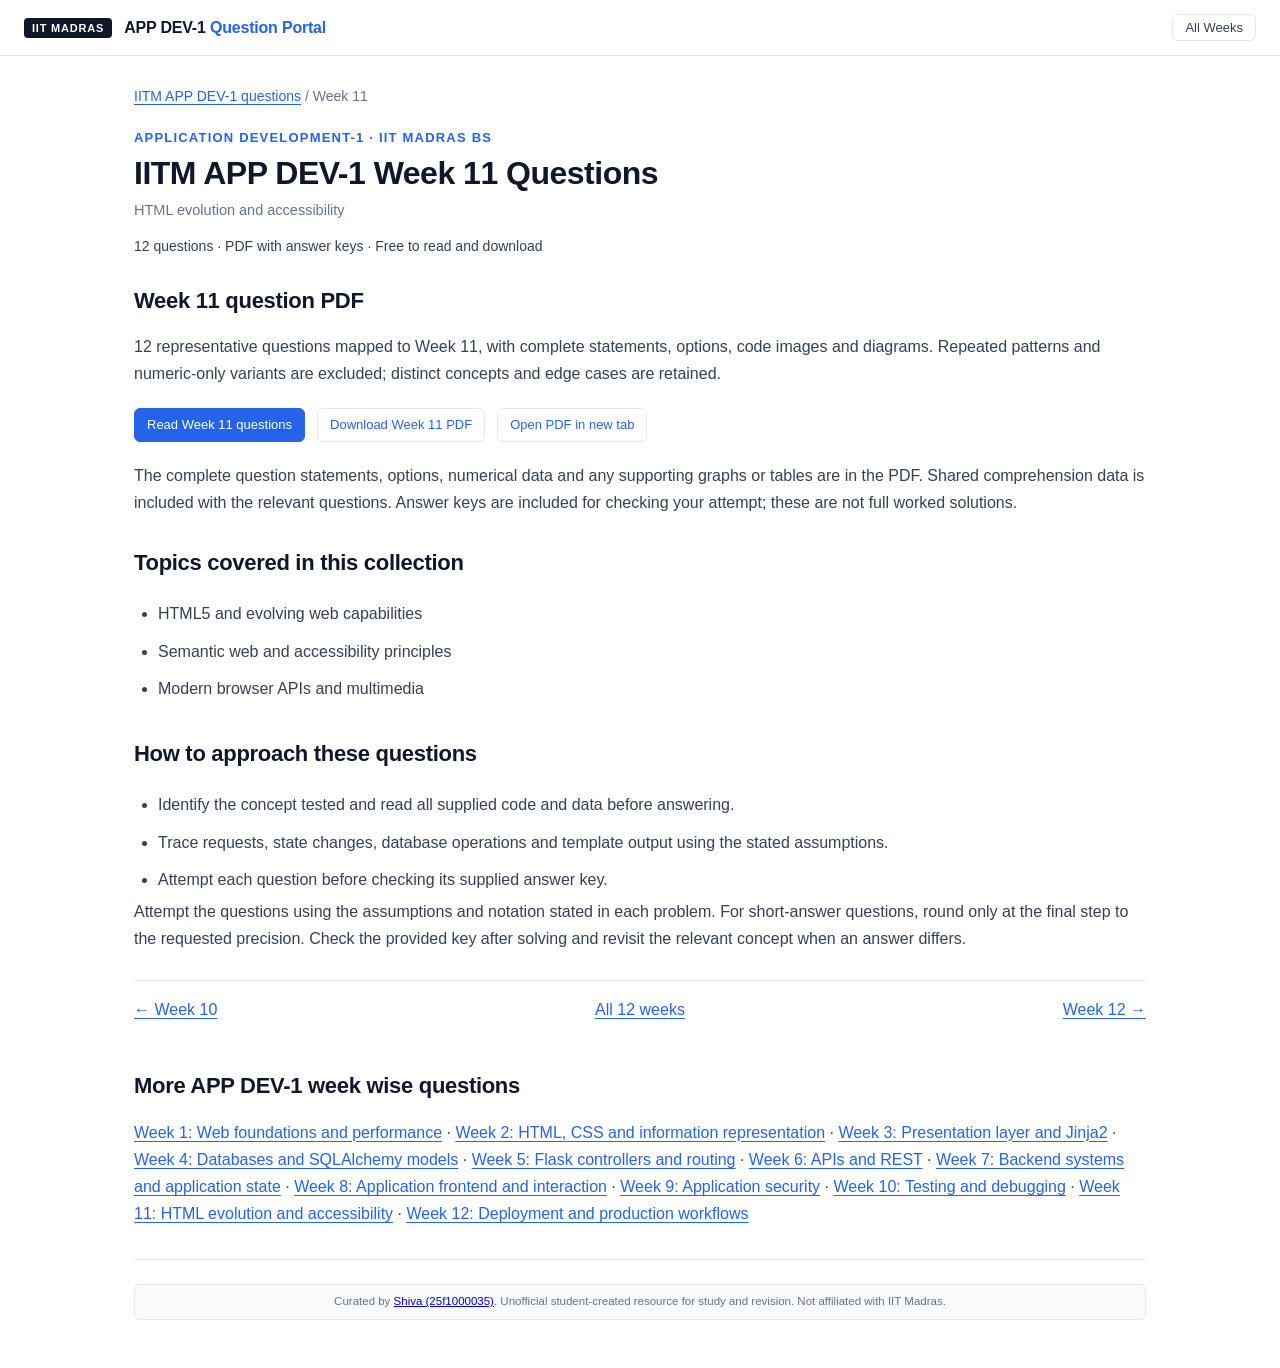
<file: week-11.html>
<!DOCTYPE html>
<html lang="en">
<head>
  <meta charset="UTF-8">
  <meta name="viewport" content="width=device-width, initial-scale=1.0">
  <title>IITM APP DEV-1 Week 11 Questions | HTML evolution and accessibility</title>
  <meta name="description" content="Practice IITM APP DEV-1 Week 11: HTML evolution and accessibility. Browse 12 numbered questions with answer keys, topic guidance and a downloadable Application Development-1 PDF.">
  <meta name="robots" content="index, follow, max-image-preview:large">
  <meta name="author" content="Shiva Yadav">
  <meta name="theme-color" content="#2563eb">
  <link rel="icon" href="assets/favicon.svg" type="image/svg+xml">
  <meta property="og:type" content="article">
  <meta property="og:locale" content="en_IN">
  <meta property="og:site_name" content="IITM APP DEV-1 Question Portal">
  <meta property="og:title" content="IITM APP DEV-1 Week 11 Questions | HTML evolution and accessibility">
  <meta property="og:description" content="Practice IITM APP DEV-1 Week 11: HTML evolution and accessibility. Browse 12 numbered questions with answer keys, topic guidance and a downloadable Application Development-1 PDF.">
  <meta property="og:image" content="assets/appdev1-social.svg">
  <meta property="og:image:width" content="1200">
  <meta property="og:image:height" content="630">
  <meta property="og:image:alt" content="IITM APP DEV-1 Week Wise Questions — Application Development-1, Weeks 1–12">
  <meta name="twitter:card" content="summary_large_image">
  <meta name="twitter:title" content="IITM APP DEV-1 Week 11 Questions | HTML evolution and accessibility">
  <meta name="twitter:description" content="Practice IITM APP DEV-1 Week 11: HTML evolution and accessibility. Browse 12 numbered questions with answer keys, topic guidance and a downloadable Application Development-1 PDF.">
  <meta name="twitter:image" content="assets/appdev1-social.svg">
  <meta name="twitter:image:alt" content="IITM APP DEV-1 Week Wise Questions — Application Development-1, Weeks 1–12">
  <link rel="stylesheet" href="styles.css">
  <script type="application/ld+json">
{
  "@context": "https://schema.org",
  "@graph": [
    {
      "@type": "LearningResource",
      "@id": "week-11.html#resource",
      "url": "week-11.html",
      "name": "IITM APP DEV-1 Week 11 Questions | HTML evolution and accessibility",
      "description": "Practice IITM APP DEV-1 Week 11: HTML evolution and accessibility. Browse 12 numbered questions with answer keys, topic guidance and a downloadable Application Development-1 PDF.",
      "inLanguage": "en",
      "learningResourceType": "Question bank",
      "educationalUse": "Practice and revision",
      "isAccessibleForFree": true,
      "about": [
        {
          "@type": "Thing",
          "name": "HTML5 and evolving web capabilities"
        },
        {
          "@type": "Thing",
          "name": "Semantic web and accessibility principles"
        },
        {
          "@type": "Thing",
          "name": "Modern browser APIs and multimedia"
        }
      ],
      "author": {
        "@type": "Person",
        "name": "Shiva Yadav"
      },
      "audience": {
        "@type": "EducationalAudience",
        "educationalRole": "student"
      },
      "encoding": {
        "@type": "MediaObject",
        "contentUrl": "output/pdf/Application_Development_1_week_11_QP.pdf?v=4ccdccd2b04c",
        "encodingFormat": "application/pdf"
      }
    },
    {
      "@type": "BreadcrumbList",
      "itemListElement": [
        {
          "@type": "ListItem",
          "position": 1,
          "name": "IITM APP DEV-1 Week Wise Questions",
          "item": ""
        },
        {
          "@type": "ListItem",
          "position": 2,
          "name": "Week 11: HTML evolution and accessibility",
          "item": "week-11.html"
        }
      ]
    }
  ]
}
</script>
</head>
<body>
  <a class="skip-link" href="#week-content">Skip to week questions</a>
  <header class="top-header">
    <div class="brand-section"><span class="brand-badge">IIT Madras</span><div class="brand-title">APP DEV-1 <span>Question Portal</span></div></div>
    <a class="btn-minimal" href="index.html">All Weeks</a>
  </header>
  <main id="week-content" class="week-page">
    <nav class="breadcrumbs" aria-label="Breadcrumb"><a href="index.html">IITM APP DEV-1 questions</a> / Week 11</nav>
    <div class="gallery-header">
      <div class="gallery-eyebrow">Application Development-1 · IIT Madras BS</div>
      <h1 class="gallery-title">IITM APP DEV-1 Week 11 Questions</h1>
      <p class="gallery-subtitle">HTML evolution and accessibility</p>
      <p class="resource-meta">12 questions · PDF with answer keys · Free to read and download</p>
    </div>
    <section class="study-section" aria-labelledby="question-heading">
      <h2 id="question-heading">Week 11 question PDF</h2>
      <p>12 representative questions mapped to Week 11, with complete statements, options, code images and diagrams. Repeated patterns and numeric-only variants are excluded; distinct concepts and edge cases are retained.</p>
      <div class="resource-actions">
        <a class="btn-primary" href="index.html?week=11">Read Week 11 questions</a>
        <a class="btn-minimal" href="output/pdf/Application_Development_1_week_11_QP.pdf?v=4ccdccd2b04c" download>Download Week 11 PDF</a>
        <a class="btn-minimal" href="output/pdf/Application_Development_1_week_11_QP.pdf?v=4ccdccd2b04c" target="_blank" rel="noopener">Open PDF in new tab</a>
      </div>
      <p>The complete question statements, options, numerical data and any supporting graphs or tables are in the PDF. Shared comprehension data is included with the relevant questions. Answer keys are included for checking your attempt; these are not full worked solutions.</p>
    </section>
    <section class="study-section" aria-labelledby="topics-heading">
      <h2 id="topics-heading">Topics covered in this collection</h2>
      <ul class="revision-list"><li>HTML5 and evolving web capabilities</li><li>Semantic web and accessibility principles</li><li>Modern browser APIs and multimedia</li></ul>
    </section>
    <section class="study-section" aria-labelledby="revision-heading">
      <h2 id="revision-heading">How to approach these questions</h2>
      <ul class="revision-list"><li>Identify the concept tested and read all supplied code and data before answering.</li><li>Trace requests, state changes, database operations and template output using the stated assumptions.</li><li>Attempt each question before checking its supplied answer key.</li></ul>
      <p>Attempt the questions using the assumptions and notation stated in each problem. For short-answer questions, round only at the final step to the requested precision. Check the provided key after solving and revisit the relevant concept when an answer differs.</p>
    </section>
    <nav class="week-pagination" aria-label="Adjacent weeks"><a href="week-10.html">← Week 10</a><a href="index.html">All 12 weeks</a><a href="week-12.html">Week 12 →</a></nav>
    <nav class="study-section" aria-label="All week topic guides"><h2>More APP DEV-1 week wise questions</h2><p><a href="week-1.html">Week 1: Web foundations and performance</a> · <a href="week-2.html">Week 2: HTML, CSS and information representation</a> · <a href="week-3.html">Week 3: Presentation layer and Jinja2</a> · <a href="week-4.html">Week 4: Databases and SQLAlchemy models</a> · <a href="week-5.html">Week 5: Flask controllers and routing</a> · <a href="week-6.html">Week 6: APIs and REST</a> · <a href="week-7.html">Week 7: Backend systems and application state</a> · <a href="week-8.html">Week 8: Application frontend and interaction</a> · <a href="week-9.html">Week 9: Application security</a> · <a href="week-10.html">Week 10: Testing and debugging</a> · <a href="week-11.html">Week 11: HTML evolution and accessibility</a> · <a href="week-12.html">Week 12: Deployment and production workflows</a></p></nav>
    <footer class="gallery-footer">
      <p class="footer-disclaimer-text">Curated by <a href="https://shiva-yadav-ds.vercel.app/" rel="noopener">Shiva (25f1000035)</a>. Unofficial student-created resource for study and revision. Not affiliated with IIT Madras.</p>
    </footer>
  </main>
</body>
</html>
</file>
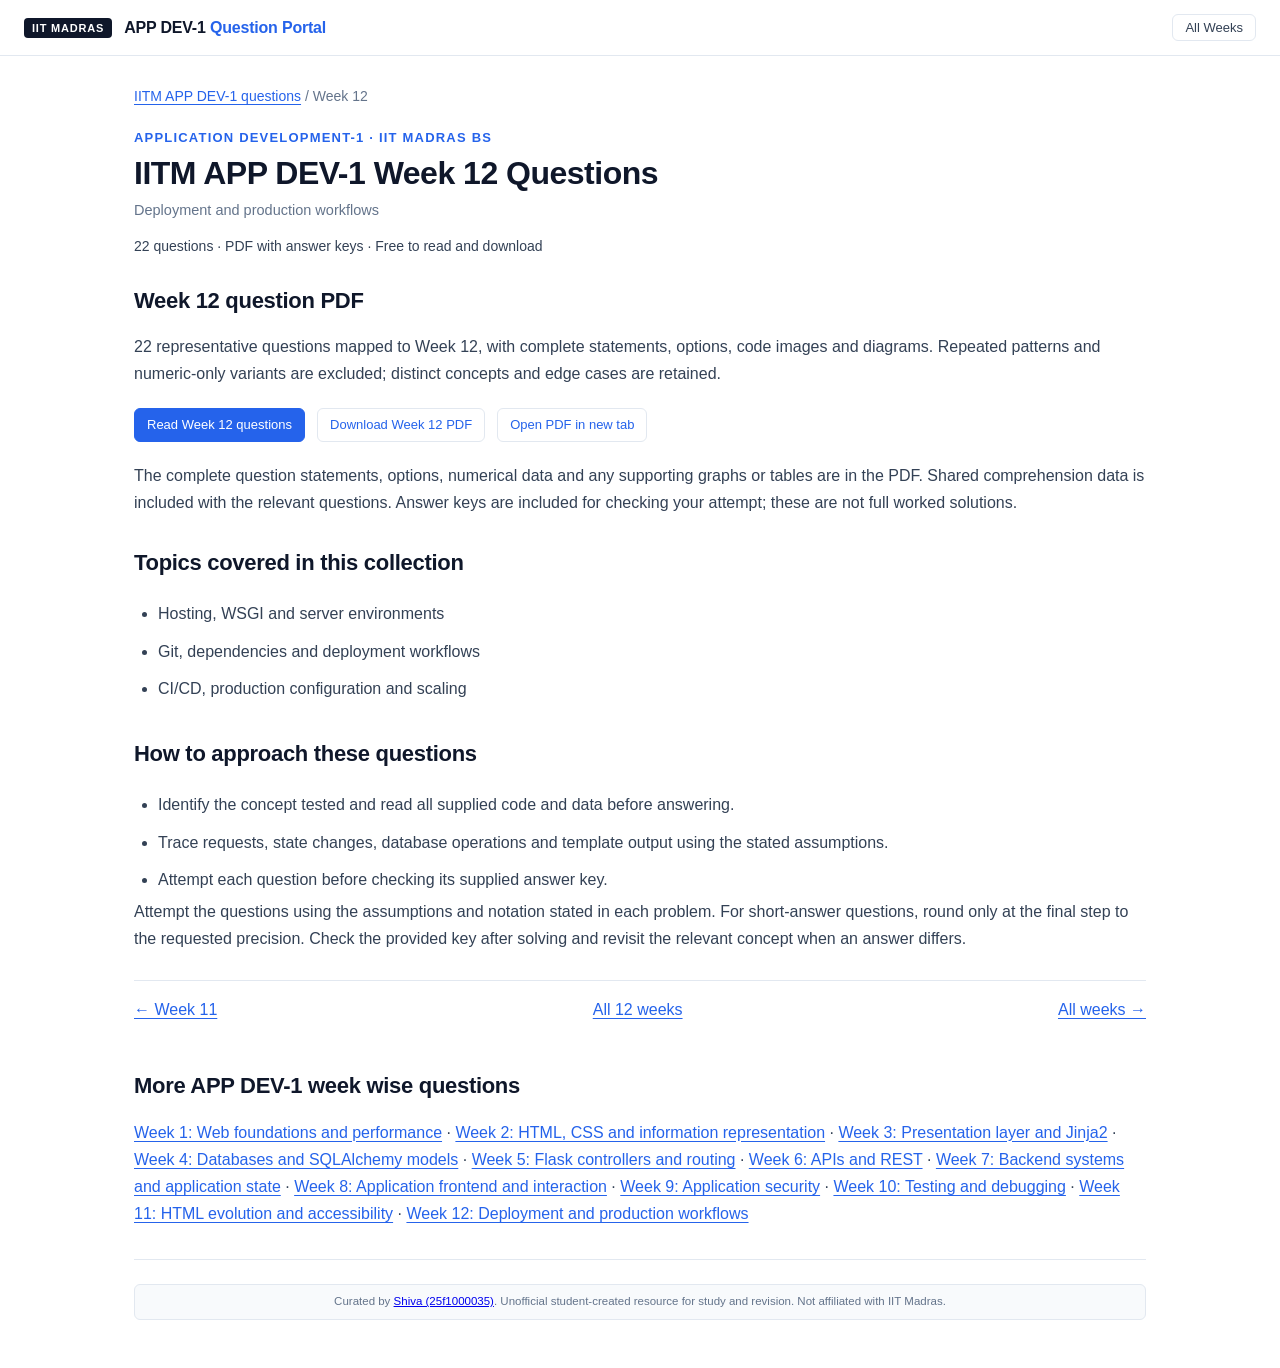
<file: week-12.html>
<!DOCTYPE html>
<html lang="en">
<head>
  <meta charset="UTF-8">
  <meta name="viewport" content="width=device-width, initial-scale=1.0">
  <title>IITM APP DEV-1 Week 12 Questions | Deployment and production workflows</title>
  <meta name="description" content="Practice IITM APP DEV-1 Week 12: Deployment and production workflows. Browse 22 numbered questions with answer keys, topic guidance and a downloadable Application Development-1 PDF.">
  <meta name="robots" content="index, follow, max-image-preview:large">
  <meta name="author" content="Shiva Yadav">
  <meta name="theme-color" content="#2563eb">
  <link rel="icon" href="assets/favicon.svg" type="image/svg+xml">
  <meta property="og:type" content="article">
  <meta property="og:locale" content="en_IN">
  <meta property="og:site_name" content="IITM APP DEV-1 Question Portal">
  <meta property="og:title" content="IITM APP DEV-1 Week 12 Questions | Deployment and production workflows">
  <meta property="og:description" content="Practice IITM APP DEV-1 Week 12: Deployment and production workflows. Browse 22 numbered questions with answer keys, topic guidance and a downloadable Application Development-1 PDF.">
  <meta property="og:image" content="assets/appdev1-social.svg">
  <meta property="og:image:width" content="1200">
  <meta property="og:image:height" content="630">
  <meta property="og:image:alt" content="IITM APP DEV-1 Week Wise Questions — Application Development-1, Weeks 1–12">
  <meta name="twitter:card" content="summary_large_image">
  <meta name="twitter:title" content="IITM APP DEV-1 Week 12 Questions | Deployment and production workflows">
  <meta name="twitter:description" content="Practice IITM APP DEV-1 Week 12: Deployment and production workflows. Browse 22 numbered questions with answer keys, topic guidance and a downloadable Application Development-1 PDF.">
  <meta name="twitter:image" content="assets/appdev1-social.svg">
  <meta name="twitter:image:alt" content="IITM APP DEV-1 Week Wise Questions — Application Development-1, Weeks 1–12">
  <link rel="stylesheet" href="styles.css">
  <script type="application/ld+json">
{
  "@context": "https://schema.org",
  "@graph": [
    {
      "@type": "LearningResource",
      "@id": "week-12.html#resource",
      "url": "week-12.html",
      "name": "IITM APP DEV-1 Week 12 Questions | Deployment and production workflows",
      "description": "Practice IITM APP DEV-1 Week 12: Deployment and production workflows. Browse 22 numbered questions with answer keys, topic guidance and a downloadable Application Development-1 PDF.",
      "inLanguage": "en",
      "learningResourceType": "Question bank",
      "educationalUse": "Practice and revision",
      "isAccessibleForFree": true,
      "about": [
        {
          "@type": "Thing",
          "name": "Hosting, WSGI and server environments"
        },
        {
          "@type": "Thing",
          "name": "Git, dependencies and deployment workflows"
        },
        {
          "@type": "Thing",
          "name": "CI/CD, production configuration and scaling"
        }
      ],
      "author": {
        "@type": "Person",
        "name": "Shiva Yadav"
      },
      "audience": {
        "@type": "EducationalAudience",
        "educationalRole": "student"
      },
      "encoding": {
        "@type": "MediaObject",
        "contentUrl": "output/pdf/Application_Development_1_week_12_QP.pdf?v=4ccdccd2b04c",
        "encodingFormat": "application/pdf"
      }
    },
    {
      "@type": "BreadcrumbList",
      "itemListElement": [
        {
          "@type": "ListItem",
          "position": 1,
          "name": "IITM APP DEV-1 Week Wise Questions",
          "item": ""
        },
        {
          "@type": "ListItem",
          "position": 2,
          "name": "Week 12: Deployment and production workflows",
          "item": "week-12.html"
        }
      ]
    }
  ]
}
</script>
</head>
<body>
  <a class="skip-link" href="#week-content">Skip to week questions</a>
  <header class="top-header">
    <div class="brand-section"><span class="brand-badge">IIT Madras</span><div class="brand-title">APP DEV-1 <span>Question Portal</span></div></div>
    <a class="btn-minimal" href="index.html">All Weeks</a>
  </header>
  <main id="week-content" class="week-page">
    <nav class="breadcrumbs" aria-label="Breadcrumb"><a href="index.html">IITM APP DEV-1 questions</a> / Week 12</nav>
    <div class="gallery-header">
      <div class="gallery-eyebrow">Application Development-1 · IIT Madras BS</div>
      <h1 class="gallery-title">IITM APP DEV-1 Week 12 Questions</h1>
      <p class="gallery-subtitle">Deployment and production workflows</p>
      <p class="resource-meta">22 questions · PDF with answer keys · Free to read and download</p>
    </div>
    <section class="study-section" aria-labelledby="question-heading">
      <h2 id="question-heading">Week 12 question PDF</h2>
      <p>22 representative questions mapped to Week 12, with complete statements, options, code images and diagrams. Repeated patterns and numeric-only variants are excluded; distinct concepts and edge cases are retained.</p>
      <div class="resource-actions">
        <a class="btn-primary" href="index.html?week=12">Read Week 12 questions</a>
        <a class="btn-minimal" href="output/pdf/Application_Development_1_week_12_QP.pdf?v=4ccdccd2b04c" download>Download Week 12 PDF</a>
        <a class="btn-minimal" href="output/pdf/Application_Development_1_week_12_QP.pdf?v=4ccdccd2b04c" target="_blank" rel="noopener">Open PDF in new tab</a>
      </div>
      <p>The complete question statements, options, numerical data and any supporting graphs or tables are in the PDF. Shared comprehension data is included with the relevant questions. Answer keys are included for checking your attempt; these are not full worked solutions.</p>
    </section>
    <section class="study-section" aria-labelledby="topics-heading">
      <h2 id="topics-heading">Topics covered in this collection</h2>
      <ul class="revision-list"><li>Hosting, WSGI and server environments</li><li>Git, dependencies and deployment workflows</li><li>CI/CD, production configuration and scaling</li></ul>
    </section>
    <section class="study-section" aria-labelledby="revision-heading">
      <h2 id="revision-heading">How to approach these questions</h2>
      <ul class="revision-list"><li>Identify the concept tested and read all supplied code and data before answering.</li><li>Trace requests, state changes, database operations and template output using the stated assumptions.</li><li>Attempt each question before checking its supplied answer key.</li></ul>
      <p>Attempt the questions using the assumptions and notation stated in each problem. For short-answer questions, round only at the final step to the requested precision. Check the provided key after solving and revisit the relevant concept when an answer differs.</p>
    </section>
    <nav class="week-pagination" aria-label="Adjacent weeks"><a href="week-11.html">← Week 11</a><a href="index.html">All 12 weeks</a><a href="index.html">All weeks →</a></nav>
    <nav class="study-section" aria-label="All week topic guides"><h2>More APP DEV-1 week wise questions</h2><p><a href="week-1.html">Week 1: Web foundations and performance</a> · <a href="week-2.html">Week 2: HTML, CSS and information representation</a> · <a href="week-3.html">Week 3: Presentation layer and Jinja2</a> · <a href="week-4.html">Week 4: Databases and SQLAlchemy models</a> · <a href="week-5.html">Week 5: Flask controllers and routing</a> · <a href="week-6.html">Week 6: APIs and REST</a> · <a href="week-7.html">Week 7: Backend systems and application state</a> · <a href="week-8.html">Week 8: Application frontend and interaction</a> · <a href="week-9.html">Week 9: Application security</a> · <a href="week-10.html">Week 10: Testing and debugging</a> · <a href="week-11.html">Week 11: HTML evolution and accessibility</a> · <a href="week-12.html">Week 12: Deployment and production workflows</a></p></nav>
    <footer class="gallery-footer">
      <p class="footer-disclaimer-text">Curated by <a href="https://shiva-yadav-ds.vercel.app/" rel="noopener">Shiva (25f1000035)</a>. Unofficial student-created resource for study and revision. Not affiliated with IIT Madras.</p>
    </footer>
  </main>
</body>
</html>
</file>
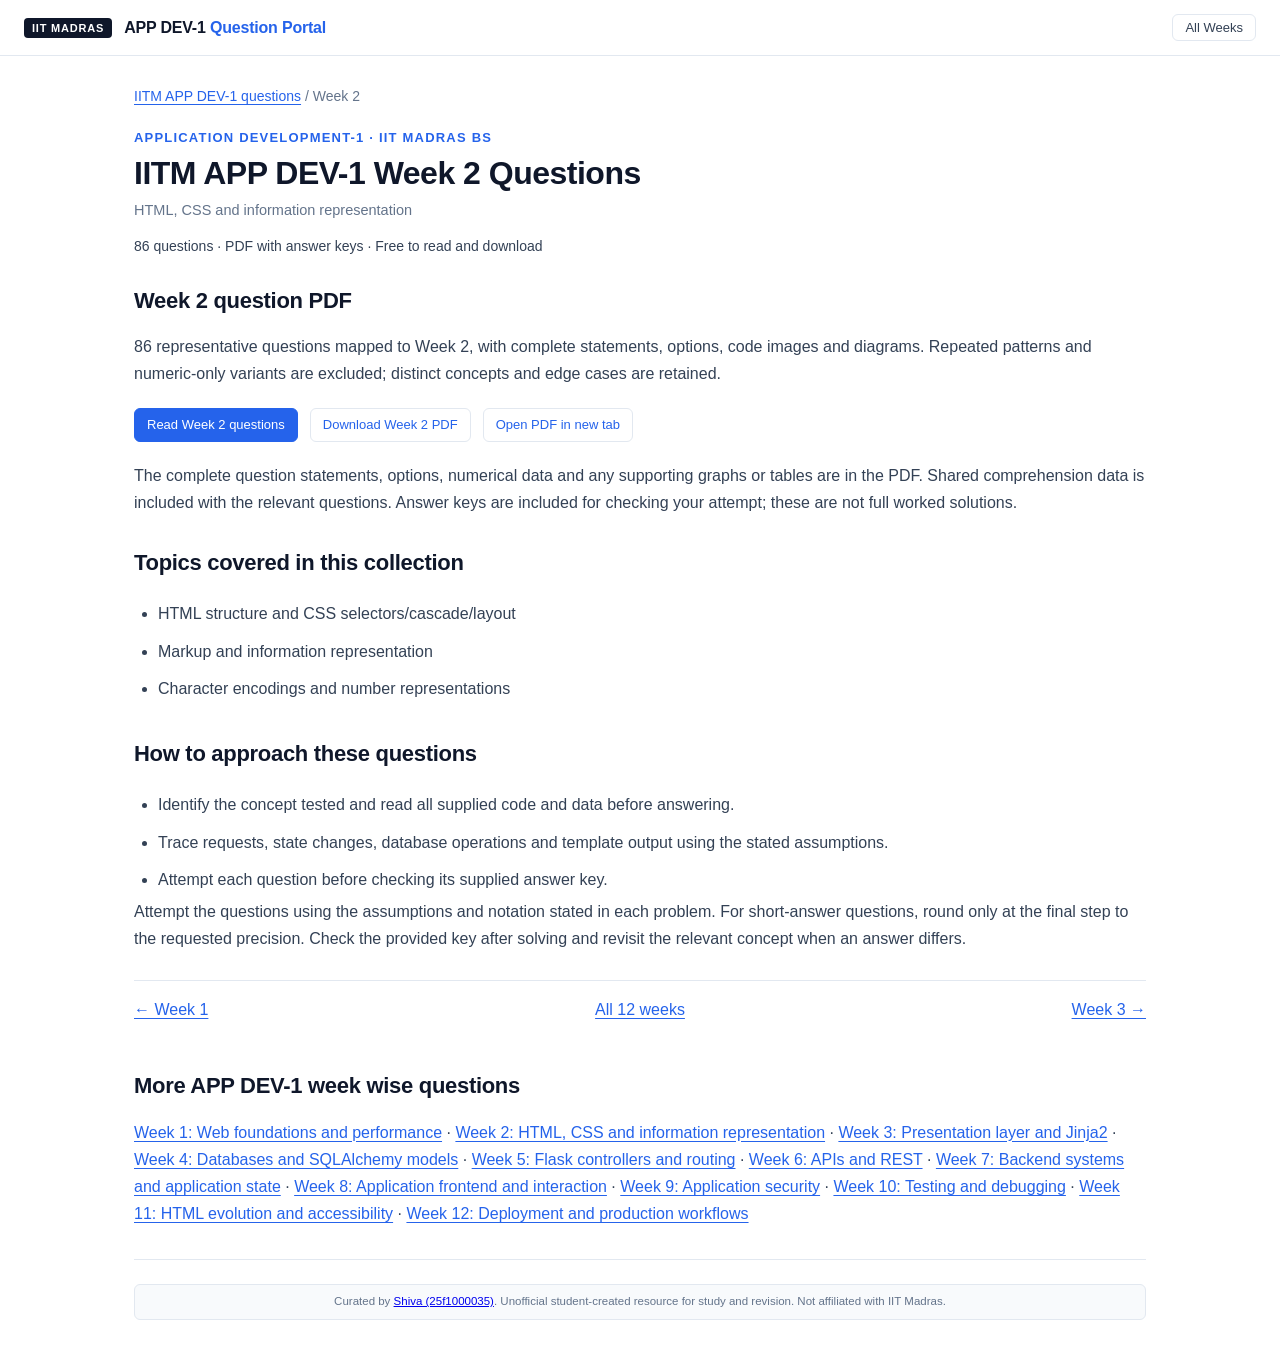
<file: week-2.html>
<!DOCTYPE html>
<html lang="en">
<head>
  <meta charset="UTF-8">
  <meta name="viewport" content="width=device-width, initial-scale=1.0">
  <title>IITM APP DEV-1 Week 2 Questions | HTML, CSS and information representation</title>
  <meta name="description" content="Practice IITM APP DEV-1 Week 2: HTML, CSS and information representation. Browse 86 numbered questions with answer keys, topic guidance and a downloadable Application Development-1 PDF.">
  <meta name="robots" content="index, follow, max-image-preview:large">
  <meta name="author" content="Shiva Yadav">
  <meta name="theme-color" content="#2563eb">
  <link rel="icon" href="assets/favicon.svg" type="image/svg+xml">
  <meta property="og:type" content="article">
  <meta property="og:locale" content="en_IN">
  <meta property="og:site_name" content="IITM APP DEV-1 Question Portal">
  <meta property="og:title" content="IITM APP DEV-1 Week 2 Questions | HTML, CSS and information representation">
  <meta property="og:description" content="Practice IITM APP DEV-1 Week 2: HTML, CSS and information representation. Browse 86 numbered questions with answer keys, topic guidance and a downloadable Application Development-1 PDF.">
  <meta property="og:image" content="assets/appdev1-social.svg">
  <meta property="og:image:width" content="1200">
  <meta property="og:image:height" content="630">
  <meta property="og:image:alt" content="IITM APP DEV-1 Week Wise Questions — Application Development-1, Weeks 1–12">
  <meta name="twitter:card" content="summary_large_image">
  <meta name="twitter:title" content="IITM APP DEV-1 Week 2 Questions | HTML, CSS and information representation">
  <meta name="twitter:description" content="Practice IITM APP DEV-1 Week 2: HTML, CSS and information representation. Browse 86 numbered questions with answer keys, topic guidance and a downloadable Application Development-1 PDF.">
  <meta name="twitter:image" content="assets/appdev1-social.svg">
  <meta name="twitter:image:alt" content="IITM APP DEV-1 Week Wise Questions — Application Development-1, Weeks 1–12">
  <link rel="stylesheet" href="styles.css">
  <script type="application/ld+json">
{
  "@context": "https://schema.org",
  "@graph": [
    {
      "@type": "LearningResource",
      "@id": "week-2.html#resource",
      "url": "week-2.html",
      "name": "IITM APP DEV-1 Week 2 Questions | HTML, CSS and information representation",
      "description": "Practice IITM APP DEV-1 Week 2: HTML, CSS and information representation. Browse 86 numbered questions with answer keys, topic guidance and a downloadable Application Development-1 PDF.",
      "inLanguage": "en",
      "learningResourceType": "Question bank",
      "educationalUse": "Practice and revision",
      "isAccessibleForFree": true,
      "about": [
        {
          "@type": "Thing",
          "name": "HTML structure and CSS selectors/cascade/layout"
        },
        {
          "@type": "Thing",
          "name": "Markup and information representation"
        },
        {
          "@type": "Thing",
          "name": "Character encodings and number representations"
        }
      ],
      "author": {
        "@type": "Person",
        "name": "Shiva Yadav"
      },
      "audience": {
        "@type": "EducationalAudience",
        "educationalRole": "student"
      },
      "encoding": {
        "@type": "MediaObject",
        "contentUrl": "output/pdf/Application_Development_1_week_2_QP.pdf?v=4ccdccd2b04c",
        "encodingFormat": "application/pdf"
      }
    },
    {
      "@type": "BreadcrumbList",
      "itemListElement": [
        {
          "@type": "ListItem",
          "position": 1,
          "name": "IITM APP DEV-1 Week Wise Questions",
          "item": ""
        },
        {
          "@type": "ListItem",
          "position": 2,
          "name": "Week 2: HTML, CSS and information representation",
          "item": "week-2.html"
        }
      ]
    }
  ]
}
</script>
</head>
<body>
  <a class="skip-link" href="#week-content">Skip to week questions</a>
  <header class="top-header">
    <div class="brand-section"><span class="brand-badge">IIT Madras</span><div class="brand-title">APP DEV-1 <span>Question Portal</span></div></div>
    <a class="btn-minimal" href="index.html">All Weeks</a>
  </header>
  <main id="week-content" class="week-page">
    <nav class="breadcrumbs" aria-label="Breadcrumb"><a href="index.html">IITM APP DEV-1 questions</a> / Week 2</nav>
    <div class="gallery-header">
      <div class="gallery-eyebrow">Application Development-1 · IIT Madras BS</div>
      <h1 class="gallery-title">IITM APP DEV-1 Week 2 Questions</h1>
      <p class="gallery-subtitle">HTML, CSS and information representation</p>
      <p class="resource-meta">86 questions · PDF with answer keys · Free to read and download</p>
    </div>
    <section class="study-section" aria-labelledby="question-heading">
      <h2 id="question-heading">Week 2 question PDF</h2>
      <p>86 representative questions mapped to Week 2, with complete statements, options, code images and diagrams. Repeated patterns and numeric-only variants are excluded; distinct concepts and edge cases are retained.</p>
      <div class="resource-actions">
        <a class="btn-primary" href="index.html?week=2">Read Week 2 questions</a>
        <a class="btn-minimal" href="output/pdf/Application_Development_1_week_2_QP.pdf?v=4ccdccd2b04c" download>Download Week 2 PDF</a>
        <a class="btn-minimal" href="output/pdf/Application_Development_1_week_2_QP.pdf?v=4ccdccd2b04c" target="_blank" rel="noopener">Open PDF in new tab</a>
      </div>
      <p>The complete question statements, options, numerical data and any supporting graphs or tables are in the PDF. Shared comprehension data is included with the relevant questions. Answer keys are included for checking your attempt; these are not full worked solutions.</p>
    </section>
    <section class="study-section" aria-labelledby="topics-heading">
      <h2 id="topics-heading">Topics covered in this collection</h2>
      <ul class="revision-list"><li>HTML structure and CSS selectors/cascade/layout</li><li>Markup and information representation</li><li>Character encodings and number representations</li></ul>
    </section>
    <section class="study-section" aria-labelledby="revision-heading">
      <h2 id="revision-heading">How to approach these questions</h2>
      <ul class="revision-list"><li>Identify the concept tested and read all supplied code and data before answering.</li><li>Trace requests, state changes, database operations and template output using the stated assumptions.</li><li>Attempt each question before checking its supplied answer key.</li></ul>
      <p>Attempt the questions using the assumptions and notation stated in each problem. For short-answer questions, round only at the final step to the requested precision. Check the provided key after solving and revisit the relevant concept when an answer differs.</p>
    </section>
    <nav class="week-pagination" aria-label="Adjacent weeks"><a href="week-1.html">← Week 1</a><a href="index.html">All 12 weeks</a><a href="week-3.html">Week 3 →</a></nav>
    <nav class="study-section" aria-label="All week topic guides"><h2>More APP DEV-1 week wise questions</h2><p><a href="week-1.html">Week 1: Web foundations and performance</a> · <a href="week-2.html">Week 2: HTML, CSS and information representation</a> · <a href="week-3.html">Week 3: Presentation layer and Jinja2</a> · <a href="week-4.html">Week 4: Databases and SQLAlchemy models</a> · <a href="week-5.html">Week 5: Flask controllers and routing</a> · <a href="week-6.html">Week 6: APIs and REST</a> · <a href="week-7.html">Week 7: Backend systems and application state</a> · <a href="week-8.html">Week 8: Application frontend and interaction</a> · <a href="week-9.html">Week 9: Application security</a> · <a href="week-10.html">Week 10: Testing and debugging</a> · <a href="week-11.html">Week 11: HTML evolution and accessibility</a> · <a href="week-12.html">Week 12: Deployment and production workflows</a></p></nav>
    <footer class="gallery-footer">
      <p class="footer-disclaimer-text">Curated by <a href="https://shiva-yadav-ds.vercel.app/" rel="noopener">Shiva (25f1000035)</a>. Unofficial student-created resource for study and revision. Not affiliated with IIT Madras.</p>
    </footer>
  </main>
</body>
</html>
</file>
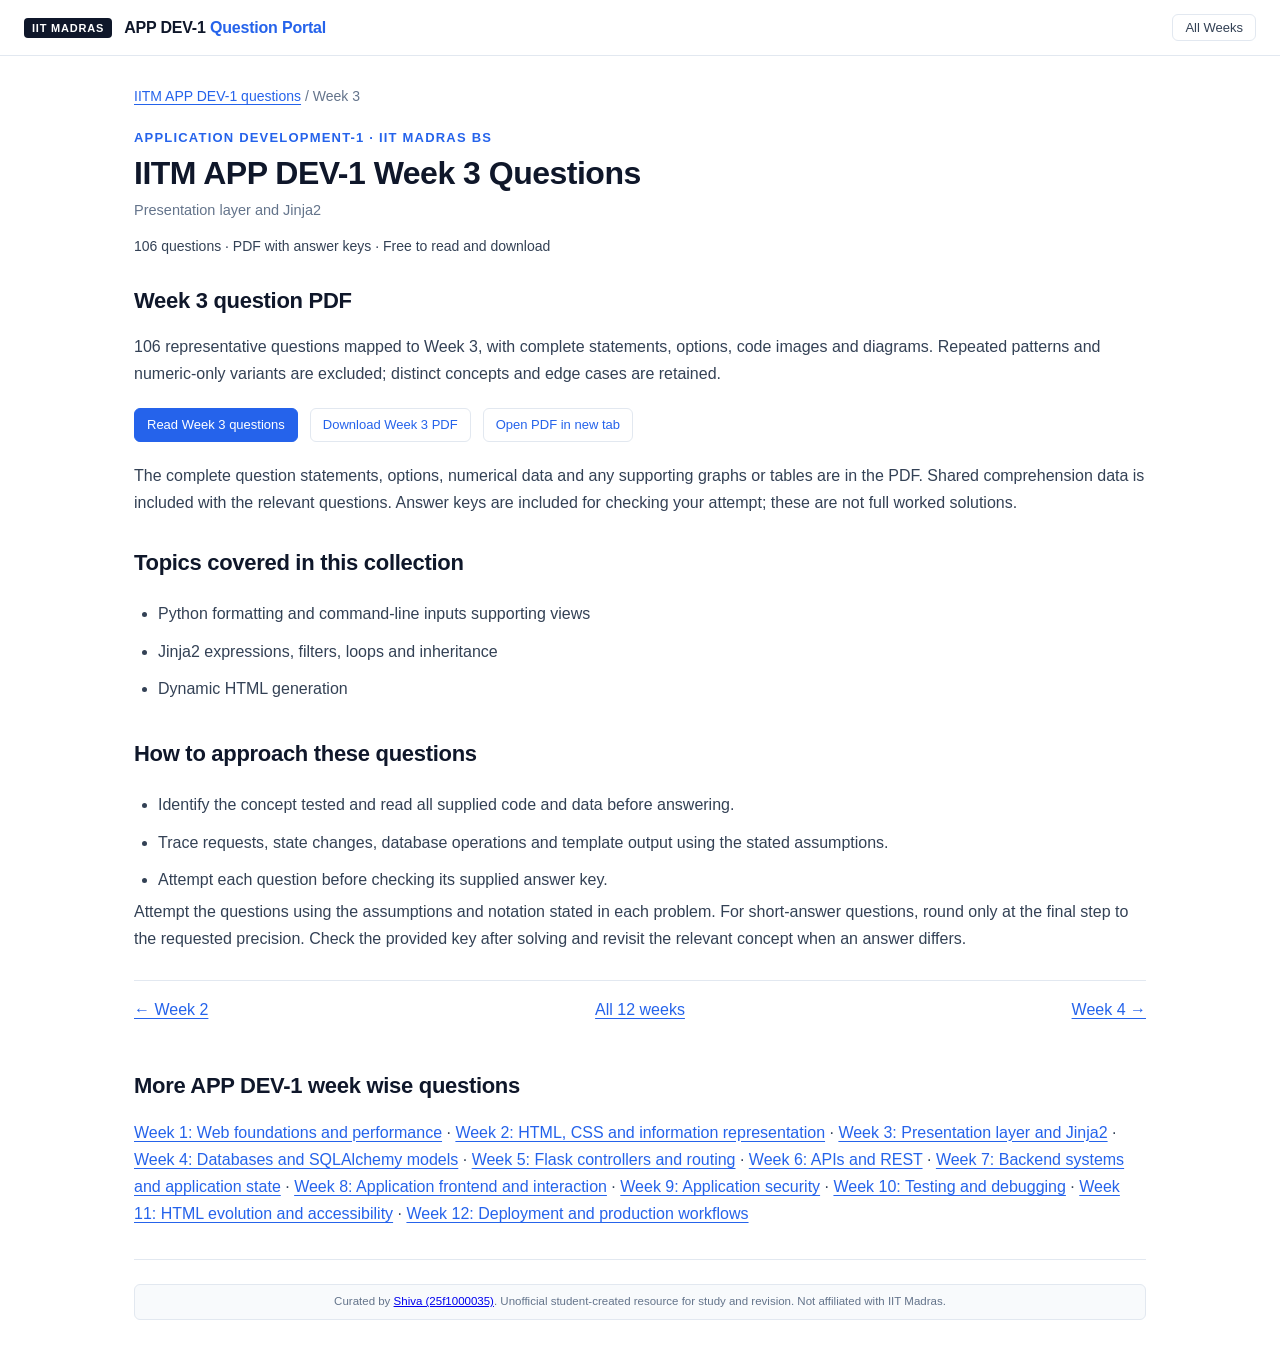
<file: week-3.html>
<!DOCTYPE html>
<html lang="en">
<head>
  <meta charset="UTF-8">
  <meta name="viewport" content="width=device-width, initial-scale=1.0">
  <title>IITM APP DEV-1 Week 3 Questions | Presentation layer and Jinja2</title>
  <meta name="description" content="Practice IITM APP DEV-1 Week 3: Presentation layer and Jinja2. Browse 106 numbered questions with answer keys, topic guidance and a downloadable Application Development-1 PDF.">
  <meta name="robots" content="index, follow, max-image-preview:large">
  <meta name="author" content="Shiva Yadav">
  <meta name="theme-color" content="#2563eb">
  <link rel="icon" href="assets/favicon.svg" type="image/svg+xml">
  <meta property="og:type" content="article">
  <meta property="og:locale" content="en_IN">
  <meta property="og:site_name" content="IITM APP DEV-1 Question Portal">
  <meta property="og:title" content="IITM APP DEV-1 Week 3 Questions | Presentation layer and Jinja2">
  <meta property="og:description" content="Practice IITM APP DEV-1 Week 3: Presentation layer and Jinja2. Browse 106 numbered questions with answer keys, topic guidance and a downloadable Application Development-1 PDF.">
  <meta property="og:image" content="assets/appdev1-social.svg">
  <meta property="og:image:width" content="1200">
  <meta property="og:image:height" content="630">
  <meta property="og:image:alt" content="IITM APP DEV-1 Week Wise Questions — Application Development-1, Weeks 1–12">
  <meta name="twitter:card" content="summary_large_image">
  <meta name="twitter:title" content="IITM APP DEV-1 Week 3 Questions | Presentation layer and Jinja2">
  <meta name="twitter:description" content="Practice IITM APP DEV-1 Week 3: Presentation layer and Jinja2. Browse 106 numbered questions with answer keys, topic guidance and a downloadable Application Development-1 PDF.">
  <meta name="twitter:image" content="assets/appdev1-social.svg">
  <meta name="twitter:image:alt" content="IITM APP DEV-1 Week Wise Questions — Application Development-1, Weeks 1–12">
  <link rel="stylesheet" href="styles.css">
  <script type="application/ld+json">
{
  "@context": "https://schema.org",
  "@graph": [
    {
      "@type": "LearningResource",
      "@id": "week-3.html#resource",
      "url": "week-3.html",
      "name": "IITM APP DEV-1 Week 3 Questions | Presentation layer and Jinja2",
      "description": "Practice IITM APP DEV-1 Week 3: Presentation layer and Jinja2. Browse 106 numbered questions with answer keys, topic guidance and a downloadable Application Development-1 PDF.",
      "inLanguage": "en",
      "learningResourceType": "Question bank",
      "educationalUse": "Practice and revision",
      "isAccessibleForFree": true,
      "about": [
        {
          "@type": "Thing",
          "name": "Python formatting and command-line inputs supporting views"
        },
        {
          "@type": "Thing",
          "name": "Jinja2 expressions, filters, loops and inheritance"
        },
        {
          "@type": "Thing",
          "name": "Dynamic HTML generation"
        }
      ],
      "author": {
        "@type": "Person",
        "name": "Shiva Yadav"
      },
      "audience": {
        "@type": "EducationalAudience",
        "educationalRole": "student"
      },
      "encoding": {
        "@type": "MediaObject",
        "contentUrl": "output/pdf/Application_Development_1_week_3_QP.pdf?v=4ccdccd2b04c",
        "encodingFormat": "application/pdf"
      }
    },
    {
      "@type": "BreadcrumbList",
      "itemListElement": [
        {
          "@type": "ListItem",
          "position": 1,
          "name": "IITM APP DEV-1 Week Wise Questions",
          "item": ""
        },
        {
          "@type": "ListItem",
          "position": 2,
          "name": "Week 3: Presentation layer and Jinja2",
          "item": "week-3.html"
        }
      ]
    }
  ]
}
</script>
</head>
<body>
  <a class="skip-link" href="#week-content">Skip to week questions</a>
  <header class="top-header">
    <div class="brand-section"><span class="brand-badge">IIT Madras</span><div class="brand-title">APP DEV-1 <span>Question Portal</span></div></div>
    <a class="btn-minimal" href="index.html">All Weeks</a>
  </header>
  <main id="week-content" class="week-page">
    <nav class="breadcrumbs" aria-label="Breadcrumb"><a href="index.html">IITM APP DEV-1 questions</a> / Week 3</nav>
    <div class="gallery-header">
      <div class="gallery-eyebrow">Application Development-1 · IIT Madras BS</div>
      <h1 class="gallery-title">IITM APP DEV-1 Week 3 Questions</h1>
      <p class="gallery-subtitle">Presentation layer and Jinja2</p>
      <p class="resource-meta">106 questions · PDF with answer keys · Free to read and download</p>
    </div>
    <section class="study-section" aria-labelledby="question-heading">
      <h2 id="question-heading">Week 3 question PDF</h2>
      <p>106 representative questions mapped to Week 3, with complete statements, options, code images and diagrams. Repeated patterns and numeric-only variants are excluded; distinct concepts and edge cases are retained.</p>
      <div class="resource-actions">
        <a class="btn-primary" href="index.html?week=3">Read Week 3 questions</a>
        <a class="btn-minimal" href="output/pdf/Application_Development_1_week_3_QP.pdf?v=4ccdccd2b04c" download>Download Week 3 PDF</a>
        <a class="btn-minimal" href="output/pdf/Application_Development_1_week_3_QP.pdf?v=4ccdccd2b04c" target="_blank" rel="noopener">Open PDF in new tab</a>
      </div>
      <p>The complete question statements, options, numerical data and any supporting graphs or tables are in the PDF. Shared comprehension data is included with the relevant questions. Answer keys are included for checking your attempt; these are not full worked solutions.</p>
    </section>
    <section class="study-section" aria-labelledby="topics-heading">
      <h2 id="topics-heading">Topics covered in this collection</h2>
      <ul class="revision-list"><li>Python formatting and command-line inputs supporting views</li><li>Jinja2 expressions, filters, loops and inheritance</li><li>Dynamic HTML generation</li></ul>
    </section>
    <section class="study-section" aria-labelledby="revision-heading">
      <h2 id="revision-heading">How to approach these questions</h2>
      <ul class="revision-list"><li>Identify the concept tested and read all supplied code and data before answering.</li><li>Trace requests, state changes, database operations and template output using the stated assumptions.</li><li>Attempt each question before checking its supplied answer key.</li></ul>
      <p>Attempt the questions using the assumptions and notation stated in each problem. For short-answer questions, round only at the final step to the requested precision. Check the provided key after solving and revisit the relevant concept when an answer differs.</p>
    </section>
    <nav class="week-pagination" aria-label="Adjacent weeks"><a href="week-2.html">← Week 2</a><a href="index.html">All 12 weeks</a><a href="week-4.html">Week 4 →</a></nav>
    <nav class="study-section" aria-label="All week topic guides"><h2>More APP DEV-1 week wise questions</h2><p><a href="week-1.html">Week 1: Web foundations and performance</a> · <a href="week-2.html">Week 2: HTML, CSS and information representation</a> · <a href="week-3.html">Week 3: Presentation layer and Jinja2</a> · <a href="week-4.html">Week 4: Databases and SQLAlchemy models</a> · <a href="week-5.html">Week 5: Flask controllers and routing</a> · <a href="week-6.html">Week 6: APIs and REST</a> · <a href="week-7.html">Week 7: Backend systems and application state</a> · <a href="week-8.html">Week 8: Application frontend and interaction</a> · <a href="week-9.html">Week 9: Application security</a> · <a href="week-10.html">Week 10: Testing and debugging</a> · <a href="week-11.html">Week 11: HTML evolution and accessibility</a> · <a href="week-12.html">Week 12: Deployment and production workflows</a></p></nav>
    <footer class="gallery-footer">
      <p class="footer-disclaimer-text">Curated by <a href="https://shiva-yadav-ds.vercel.app/" rel="noopener">Shiva (25f1000035)</a>. Unofficial student-created resource for study and revision. Not affiliated with IIT Madras.</p>
    </footer>
  </main>
</body>
</html>
</file>
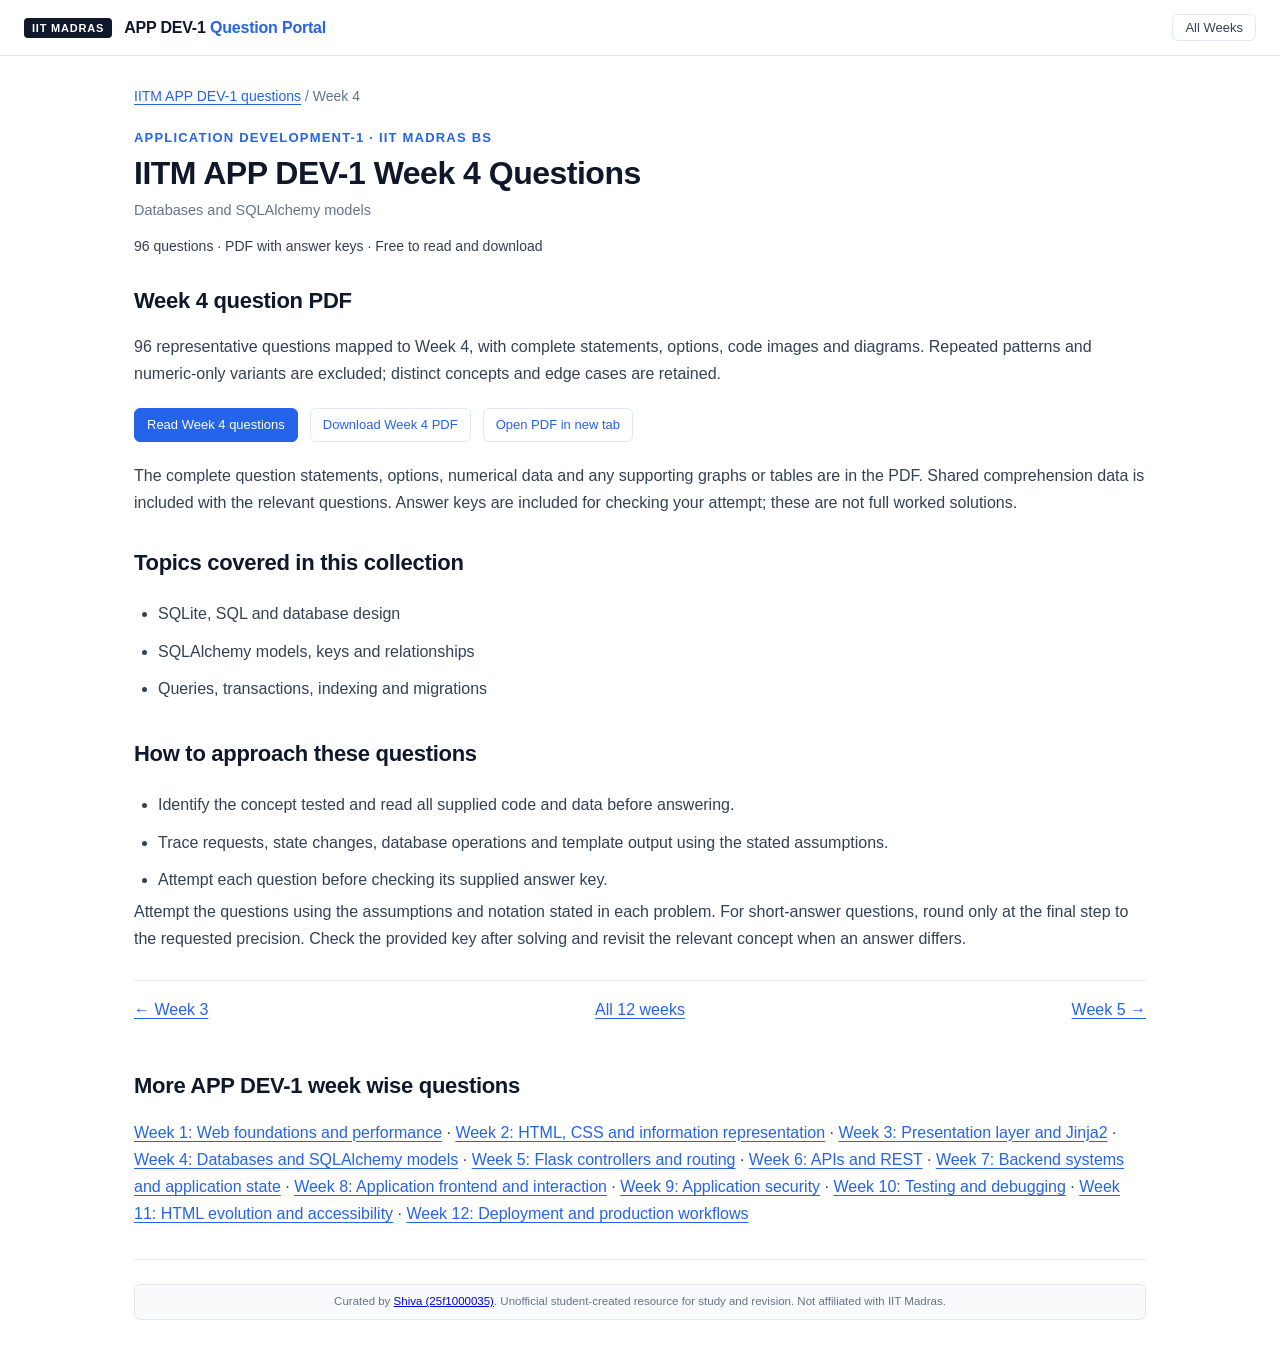
<file: week-4.html>
<!DOCTYPE html>
<html lang="en">
<head>
  <meta charset="UTF-8">
  <meta name="viewport" content="width=device-width, initial-scale=1.0">
  <title>IITM APP DEV-1 Week 4 Questions | Databases and SQLAlchemy models</title>
  <meta name="description" content="Practice IITM APP DEV-1 Week 4: Databases and SQLAlchemy models. Browse 96 numbered questions with answer keys, topic guidance and a downloadable Application Development-1 PDF.">
  <meta name="robots" content="index, follow, max-image-preview:large">
  <meta name="author" content="Shiva Yadav">
  <meta name="theme-color" content="#2563eb">
  <link rel="icon" href="assets/favicon.svg" type="image/svg+xml">
  <meta property="og:type" content="article">
  <meta property="og:locale" content="en_IN">
  <meta property="og:site_name" content="IITM APP DEV-1 Question Portal">
  <meta property="og:title" content="IITM APP DEV-1 Week 4 Questions | Databases and SQLAlchemy models">
  <meta property="og:description" content="Practice IITM APP DEV-1 Week 4: Databases and SQLAlchemy models. Browse 96 numbered questions with answer keys, topic guidance and a downloadable Application Development-1 PDF.">
  <meta property="og:image" content="assets/appdev1-social.svg">
  <meta property="og:image:width" content="1200">
  <meta property="og:image:height" content="630">
  <meta property="og:image:alt" content="IITM APP DEV-1 Week Wise Questions — Application Development-1, Weeks 1–12">
  <meta name="twitter:card" content="summary_large_image">
  <meta name="twitter:title" content="IITM APP DEV-1 Week 4 Questions | Databases and SQLAlchemy models">
  <meta name="twitter:description" content="Practice IITM APP DEV-1 Week 4: Databases and SQLAlchemy models. Browse 96 numbered questions with answer keys, topic guidance and a downloadable Application Development-1 PDF.">
  <meta name="twitter:image" content="assets/appdev1-social.svg">
  <meta name="twitter:image:alt" content="IITM APP DEV-1 Week Wise Questions — Application Development-1, Weeks 1–12">
  <link rel="stylesheet" href="styles.css">
  <script type="application/ld+json">
{
  "@context": "https://schema.org",
  "@graph": [
    {
      "@type": "LearningResource",
      "@id": "week-4.html#resource",
      "url": "week-4.html",
      "name": "IITM APP DEV-1 Week 4 Questions | Databases and SQLAlchemy models",
      "description": "Practice IITM APP DEV-1 Week 4: Databases and SQLAlchemy models. Browse 96 numbered questions with answer keys, topic guidance and a downloadable Application Development-1 PDF.",
      "inLanguage": "en",
      "learningResourceType": "Question bank",
      "educationalUse": "Practice and revision",
      "isAccessibleForFree": true,
      "about": [
        {
          "@type": "Thing",
          "name": "SQLite, SQL and database design"
        },
        {
          "@type": "Thing",
          "name": "SQLAlchemy models, keys and relationships"
        },
        {
          "@type": "Thing",
          "name": "Queries, transactions, indexing and migrations"
        }
      ],
      "author": {
        "@type": "Person",
        "name": "Shiva Yadav"
      },
      "audience": {
        "@type": "EducationalAudience",
        "educationalRole": "student"
      },
      "encoding": {
        "@type": "MediaObject",
        "contentUrl": "output/pdf/Application_Development_1_week_4_QP.pdf?v=4ccdccd2b04c",
        "encodingFormat": "application/pdf"
      }
    },
    {
      "@type": "BreadcrumbList",
      "itemListElement": [
        {
          "@type": "ListItem",
          "position": 1,
          "name": "IITM APP DEV-1 Week Wise Questions",
          "item": ""
        },
        {
          "@type": "ListItem",
          "position": 2,
          "name": "Week 4: Databases and SQLAlchemy models",
          "item": "week-4.html"
        }
      ]
    }
  ]
}
</script>
</head>
<body>
  <a class="skip-link" href="#week-content">Skip to week questions</a>
  <header class="top-header">
    <div class="brand-section"><span class="brand-badge">IIT Madras</span><div class="brand-title">APP DEV-1 <span>Question Portal</span></div></div>
    <a class="btn-minimal" href="index.html">All Weeks</a>
  </header>
  <main id="week-content" class="week-page">
    <nav class="breadcrumbs" aria-label="Breadcrumb"><a href="index.html">IITM APP DEV-1 questions</a> / Week 4</nav>
    <div class="gallery-header">
      <div class="gallery-eyebrow">Application Development-1 · IIT Madras BS</div>
      <h1 class="gallery-title">IITM APP DEV-1 Week 4 Questions</h1>
      <p class="gallery-subtitle">Databases and SQLAlchemy models</p>
      <p class="resource-meta">96 questions · PDF with answer keys · Free to read and download</p>
    </div>
    <section class="study-section" aria-labelledby="question-heading">
      <h2 id="question-heading">Week 4 question PDF</h2>
      <p>96 representative questions mapped to Week 4, with complete statements, options, code images and diagrams. Repeated patterns and numeric-only variants are excluded; distinct concepts and edge cases are retained.</p>
      <div class="resource-actions">
        <a class="btn-primary" href="index.html?week=4">Read Week 4 questions</a>
        <a class="btn-minimal" href="output/pdf/Application_Development_1_week_4_QP.pdf?v=4ccdccd2b04c" download>Download Week 4 PDF</a>
        <a class="btn-minimal" href="output/pdf/Application_Development_1_week_4_QP.pdf?v=4ccdccd2b04c" target="_blank" rel="noopener">Open PDF in new tab</a>
      </div>
      <p>The complete question statements, options, numerical data and any supporting graphs or tables are in the PDF. Shared comprehension data is included with the relevant questions. Answer keys are included for checking your attempt; these are not full worked solutions.</p>
    </section>
    <section class="study-section" aria-labelledby="topics-heading">
      <h2 id="topics-heading">Topics covered in this collection</h2>
      <ul class="revision-list"><li>SQLite, SQL and database design</li><li>SQLAlchemy models, keys and relationships</li><li>Queries, transactions, indexing and migrations</li></ul>
    </section>
    <section class="study-section" aria-labelledby="revision-heading">
      <h2 id="revision-heading">How to approach these questions</h2>
      <ul class="revision-list"><li>Identify the concept tested and read all supplied code and data before answering.</li><li>Trace requests, state changes, database operations and template output using the stated assumptions.</li><li>Attempt each question before checking its supplied answer key.</li></ul>
      <p>Attempt the questions using the assumptions and notation stated in each problem. For short-answer questions, round only at the final step to the requested precision. Check the provided key after solving and revisit the relevant concept when an answer differs.</p>
    </section>
    <nav class="week-pagination" aria-label="Adjacent weeks"><a href="week-3.html">← Week 3</a><a href="index.html">All 12 weeks</a><a href="week-5.html">Week 5 →</a></nav>
    <nav class="study-section" aria-label="All week topic guides"><h2>More APP DEV-1 week wise questions</h2><p><a href="week-1.html">Week 1: Web foundations and performance</a> · <a href="week-2.html">Week 2: HTML, CSS and information representation</a> · <a href="week-3.html">Week 3: Presentation layer and Jinja2</a> · <a href="week-4.html">Week 4: Databases and SQLAlchemy models</a> · <a href="week-5.html">Week 5: Flask controllers and routing</a> · <a href="week-6.html">Week 6: APIs and REST</a> · <a href="week-7.html">Week 7: Backend systems and application state</a> · <a href="week-8.html">Week 8: Application frontend and interaction</a> · <a href="week-9.html">Week 9: Application security</a> · <a href="week-10.html">Week 10: Testing and debugging</a> · <a href="week-11.html">Week 11: HTML evolution and accessibility</a> · <a href="week-12.html">Week 12: Deployment and production workflows</a></p></nav>
    <footer class="gallery-footer">
      <p class="footer-disclaimer-text">Curated by <a href="https://shiva-yadav-ds.vercel.app/" rel="noopener">Shiva (25f1000035)</a>. Unofficial student-created resource for study and revision. Not affiliated with IIT Madras.</p>
    </footer>
  </main>
</body>
</html>
</file>
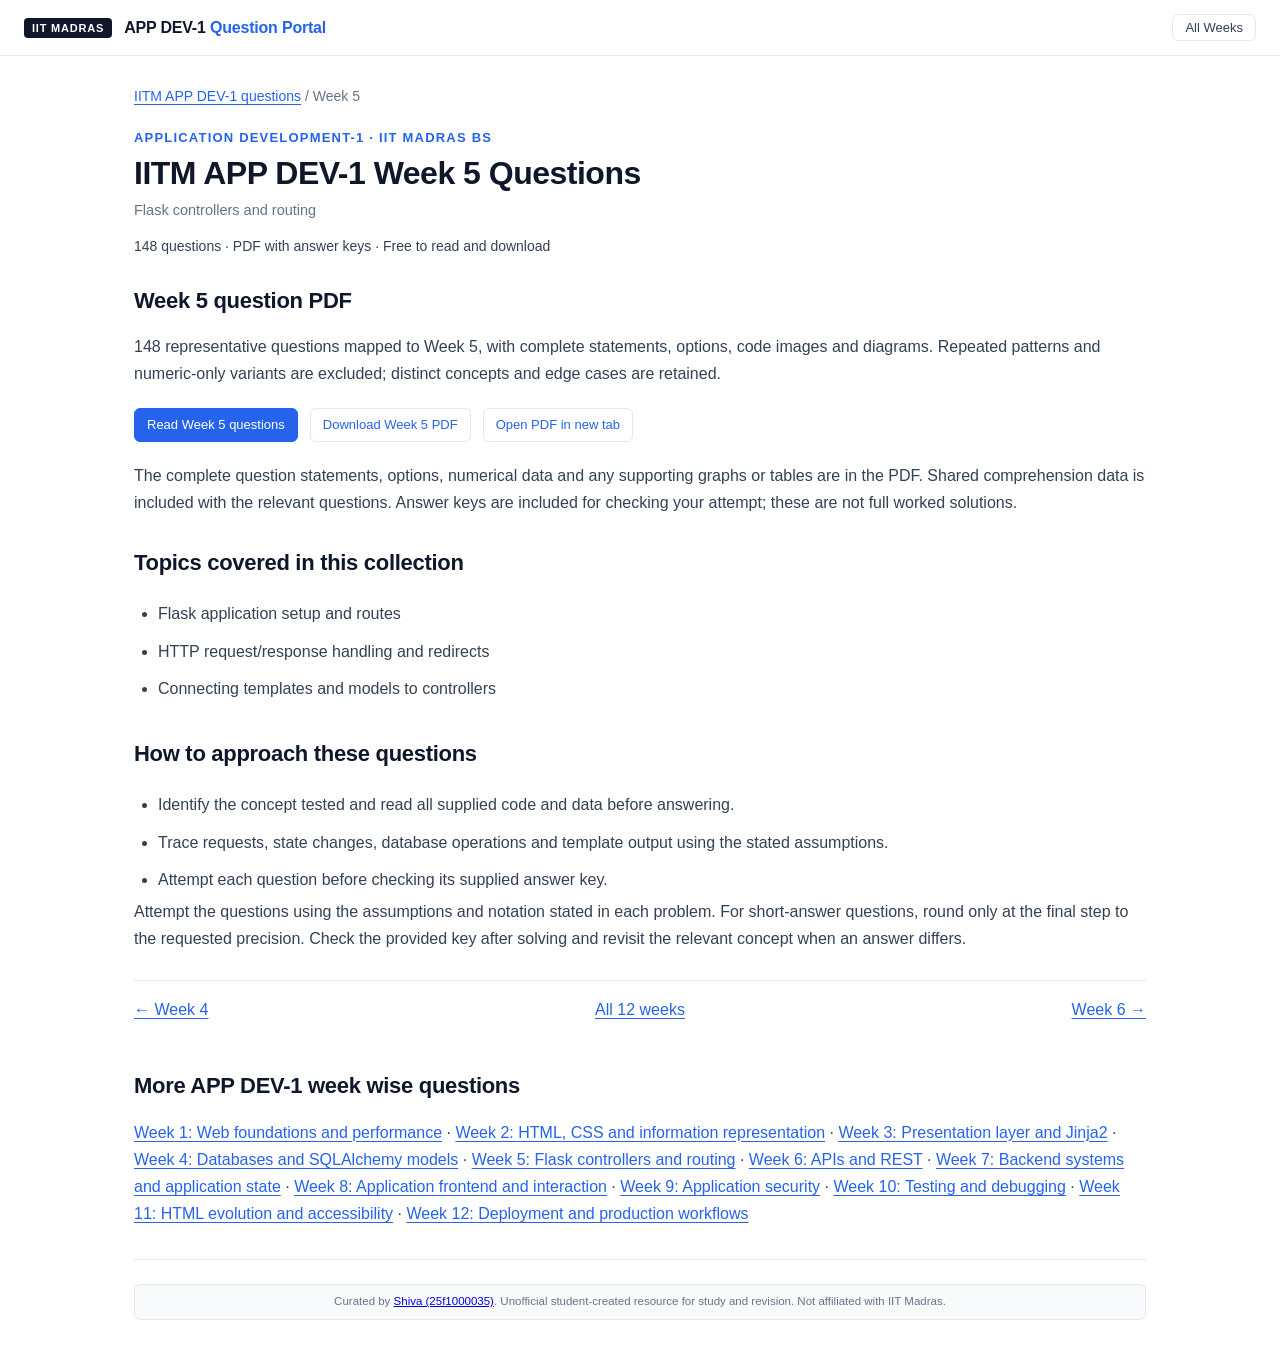
<file: week-5.html>
<!DOCTYPE html>
<html lang="en">
<head>
  <meta charset="UTF-8">
  <meta name="viewport" content="width=device-width, initial-scale=1.0">
  <title>IITM APP DEV-1 Week 5 Questions | Flask controllers and routing</title>
  <meta name="description" content="Practice IITM APP DEV-1 Week 5: Flask controllers and routing. Browse 148 numbered questions with answer keys, topic guidance and a downloadable Application Development-1 PDF.">
  <meta name="robots" content="index, follow, max-image-preview:large">
  <meta name="author" content="Shiva Yadav">
  <meta name="theme-color" content="#2563eb">
  <link rel="icon" href="assets/favicon.svg" type="image/svg+xml">
  <meta property="og:type" content="article">
  <meta property="og:locale" content="en_IN">
  <meta property="og:site_name" content="IITM APP DEV-1 Question Portal">
  <meta property="og:title" content="IITM APP DEV-1 Week 5 Questions | Flask controllers and routing">
  <meta property="og:description" content="Practice IITM APP DEV-1 Week 5: Flask controllers and routing. Browse 148 numbered questions with answer keys, topic guidance and a downloadable Application Development-1 PDF.">
  <meta property="og:image" content="assets/appdev1-social.svg">
  <meta property="og:image:width" content="1200">
  <meta property="og:image:height" content="630">
  <meta property="og:image:alt" content="IITM APP DEV-1 Week Wise Questions — Application Development-1, Weeks 1–12">
  <meta name="twitter:card" content="summary_large_image">
  <meta name="twitter:title" content="IITM APP DEV-1 Week 5 Questions | Flask controllers and routing">
  <meta name="twitter:description" content="Practice IITM APP DEV-1 Week 5: Flask controllers and routing. Browse 148 numbered questions with answer keys, topic guidance and a downloadable Application Development-1 PDF.">
  <meta name="twitter:image" content="assets/appdev1-social.svg">
  <meta name="twitter:image:alt" content="IITM APP DEV-1 Week Wise Questions — Application Development-1, Weeks 1–12">
  <link rel="stylesheet" href="styles.css">
  <script type="application/ld+json">
{
  "@context": "https://schema.org",
  "@graph": [
    {
      "@type": "LearningResource",
      "@id": "week-5.html#resource",
      "url": "week-5.html",
      "name": "IITM APP DEV-1 Week 5 Questions | Flask controllers and routing",
      "description": "Practice IITM APP DEV-1 Week 5: Flask controllers and routing. Browse 148 numbered questions with answer keys, topic guidance and a downloadable Application Development-1 PDF.",
      "inLanguage": "en",
      "learningResourceType": "Question bank",
      "educationalUse": "Practice and revision",
      "isAccessibleForFree": true,
      "about": [
        {
          "@type": "Thing",
          "name": "Flask application setup and routes"
        },
        {
          "@type": "Thing",
          "name": "HTTP request/response handling and redirects"
        },
        {
          "@type": "Thing",
          "name": "Connecting templates and models to controllers"
        }
      ],
      "author": {
        "@type": "Person",
        "name": "Shiva Yadav"
      },
      "audience": {
        "@type": "EducationalAudience",
        "educationalRole": "student"
      },
      "encoding": {
        "@type": "MediaObject",
        "contentUrl": "output/pdf/Application_Development_1_week_5_QP.pdf?v=4ccdccd2b04c",
        "encodingFormat": "application/pdf"
      }
    },
    {
      "@type": "BreadcrumbList",
      "itemListElement": [
        {
          "@type": "ListItem",
          "position": 1,
          "name": "IITM APP DEV-1 Week Wise Questions",
          "item": ""
        },
        {
          "@type": "ListItem",
          "position": 2,
          "name": "Week 5: Flask controllers and routing",
          "item": "week-5.html"
        }
      ]
    }
  ]
}
</script>
</head>
<body>
  <a class="skip-link" href="#week-content">Skip to week questions</a>
  <header class="top-header">
    <div class="brand-section"><span class="brand-badge">IIT Madras</span><div class="brand-title">APP DEV-1 <span>Question Portal</span></div></div>
    <a class="btn-minimal" href="index.html">All Weeks</a>
  </header>
  <main id="week-content" class="week-page">
    <nav class="breadcrumbs" aria-label="Breadcrumb"><a href="index.html">IITM APP DEV-1 questions</a> / Week 5</nav>
    <div class="gallery-header">
      <div class="gallery-eyebrow">Application Development-1 · IIT Madras BS</div>
      <h1 class="gallery-title">IITM APP DEV-1 Week 5 Questions</h1>
      <p class="gallery-subtitle">Flask controllers and routing</p>
      <p class="resource-meta">148 questions · PDF with answer keys · Free to read and download</p>
    </div>
    <section class="study-section" aria-labelledby="question-heading">
      <h2 id="question-heading">Week 5 question PDF</h2>
      <p>148 representative questions mapped to Week 5, with complete statements, options, code images and diagrams. Repeated patterns and numeric-only variants are excluded; distinct concepts and edge cases are retained.</p>
      <div class="resource-actions">
        <a class="btn-primary" href="index.html?week=5">Read Week 5 questions</a>
        <a class="btn-minimal" href="output/pdf/Application_Development_1_week_5_QP.pdf?v=4ccdccd2b04c" download>Download Week 5 PDF</a>
        <a class="btn-minimal" href="output/pdf/Application_Development_1_week_5_QP.pdf?v=4ccdccd2b04c" target="_blank" rel="noopener">Open PDF in new tab</a>
      </div>
      <p>The complete question statements, options, numerical data and any supporting graphs or tables are in the PDF. Shared comprehension data is included with the relevant questions. Answer keys are included for checking your attempt; these are not full worked solutions.</p>
    </section>
    <section class="study-section" aria-labelledby="topics-heading">
      <h2 id="topics-heading">Topics covered in this collection</h2>
      <ul class="revision-list"><li>Flask application setup and routes</li><li>HTTP request/response handling and redirects</li><li>Connecting templates and models to controllers</li></ul>
    </section>
    <section class="study-section" aria-labelledby="revision-heading">
      <h2 id="revision-heading">How to approach these questions</h2>
      <ul class="revision-list"><li>Identify the concept tested and read all supplied code and data before answering.</li><li>Trace requests, state changes, database operations and template output using the stated assumptions.</li><li>Attempt each question before checking its supplied answer key.</li></ul>
      <p>Attempt the questions using the assumptions and notation stated in each problem. For short-answer questions, round only at the final step to the requested precision. Check the provided key after solving and revisit the relevant concept when an answer differs.</p>
    </section>
    <nav class="week-pagination" aria-label="Adjacent weeks"><a href="week-4.html">← Week 4</a><a href="index.html">All 12 weeks</a><a href="week-6.html">Week 6 →</a></nav>
    <nav class="study-section" aria-label="All week topic guides"><h2>More APP DEV-1 week wise questions</h2><p><a href="week-1.html">Week 1: Web foundations and performance</a> · <a href="week-2.html">Week 2: HTML, CSS and information representation</a> · <a href="week-3.html">Week 3: Presentation layer and Jinja2</a> · <a href="week-4.html">Week 4: Databases and SQLAlchemy models</a> · <a href="week-5.html">Week 5: Flask controllers and routing</a> · <a href="week-6.html">Week 6: APIs and REST</a> · <a href="week-7.html">Week 7: Backend systems and application state</a> · <a href="week-8.html">Week 8: Application frontend and interaction</a> · <a href="week-9.html">Week 9: Application security</a> · <a href="week-10.html">Week 10: Testing and debugging</a> · <a href="week-11.html">Week 11: HTML evolution and accessibility</a> · <a href="week-12.html">Week 12: Deployment and production workflows</a></p></nav>
    <footer class="gallery-footer">
      <p class="footer-disclaimer-text">Curated by <a href="https://shiva-yadav-ds.vercel.app/" rel="noopener">Shiva (25f1000035)</a>. Unofficial student-created resource for study and revision. Not affiliated with IIT Madras.</p>
    </footer>
  </main>
</body>
</html>
</file>
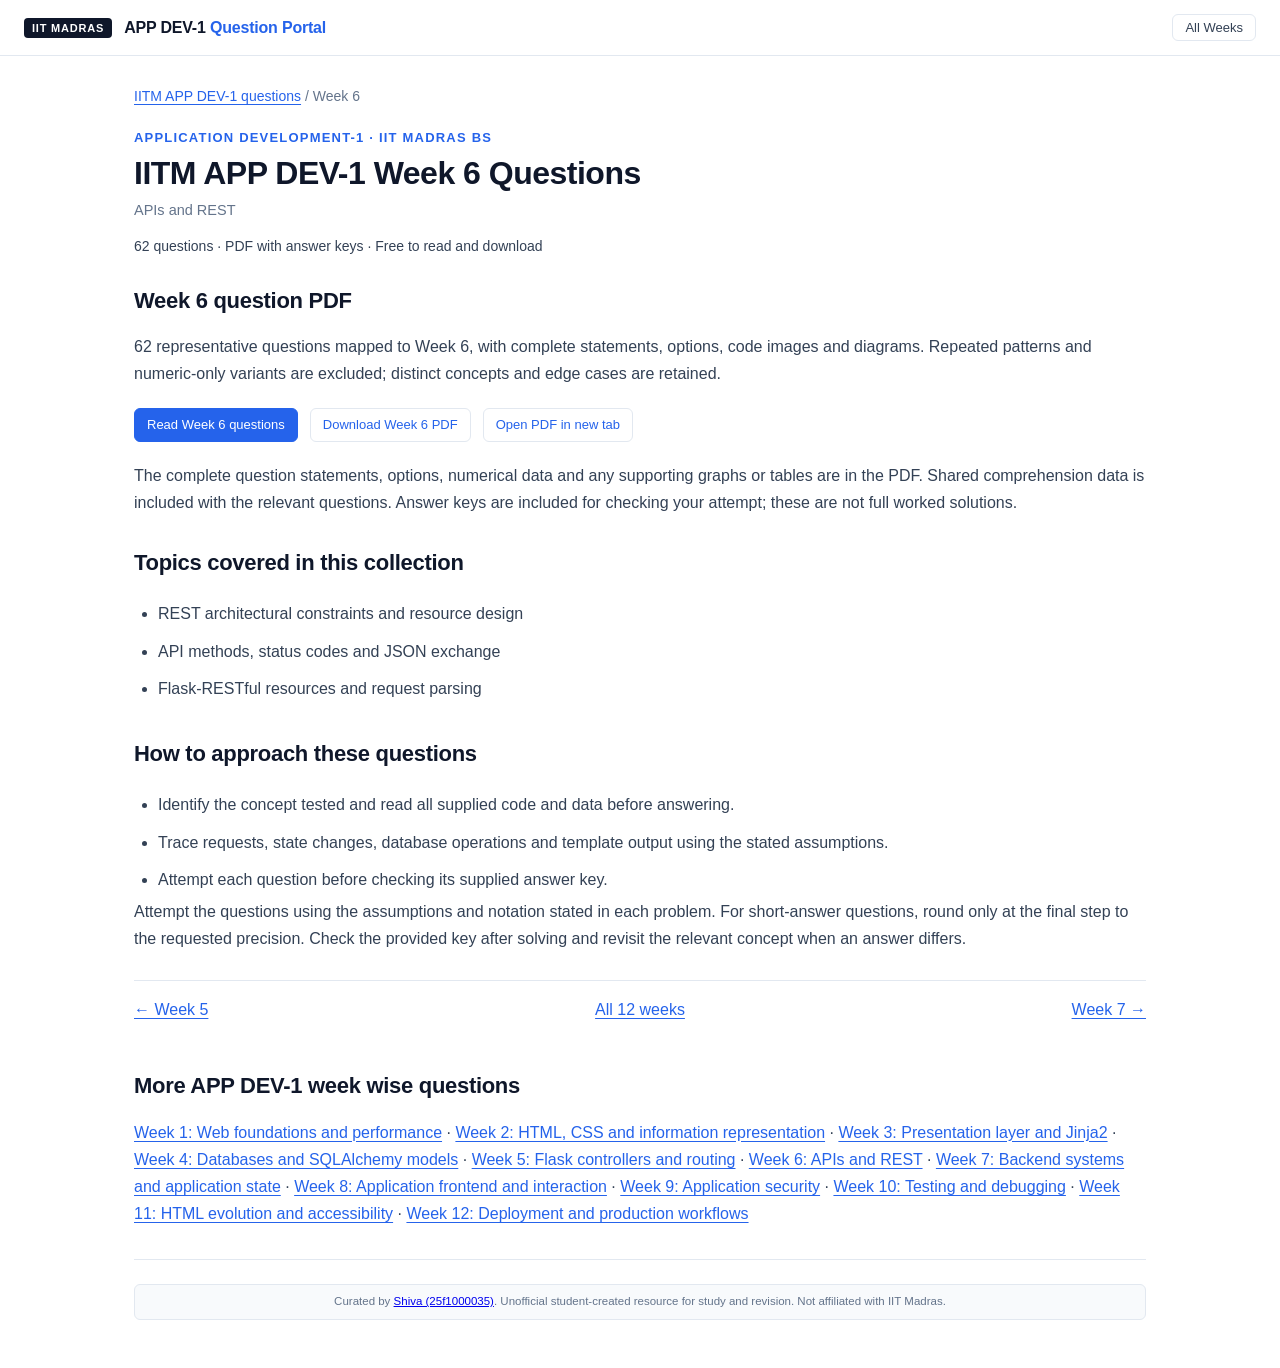
<file: week-6.html>
<!DOCTYPE html>
<html lang="en">
<head>
  <meta charset="UTF-8">
  <meta name="viewport" content="width=device-width, initial-scale=1.0">
  <title>IITM APP DEV-1 Week 6 Questions | APIs and REST</title>
  <meta name="description" content="Practice IITM APP DEV-1 Week 6: APIs and REST. Browse 62 numbered questions with answer keys, topic guidance and a downloadable Application Development-1 PDF.">
  <meta name="robots" content="index, follow, max-image-preview:large">
  <meta name="author" content="Shiva Yadav">
  <meta name="theme-color" content="#2563eb">
  <link rel="icon" href="assets/favicon.svg" type="image/svg+xml">
  <meta property="og:type" content="article">
  <meta property="og:locale" content="en_IN">
  <meta property="og:site_name" content="IITM APP DEV-1 Question Portal">
  <meta property="og:title" content="IITM APP DEV-1 Week 6 Questions | APIs and REST">
  <meta property="og:description" content="Practice IITM APP DEV-1 Week 6: APIs and REST. Browse 62 numbered questions with answer keys, topic guidance and a downloadable Application Development-1 PDF.">
  <meta property="og:image" content="assets/appdev1-social.svg">
  <meta property="og:image:width" content="1200">
  <meta property="og:image:height" content="630">
  <meta property="og:image:alt" content="IITM APP DEV-1 Week Wise Questions — Application Development-1, Weeks 1–12">
  <meta name="twitter:card" content="summary_large_image">
  <meta name="twitter:title" content="IITM APP DEV-1 Week 6 Questions | APIs and REST">
  <meta name="twitter:description" content="Practice IITM APP DEV-1 Week 6: APIs and REST. Browse 62 numbered questions with answer keys, topic guidance and a downloadable Application Development-1 PDF.">
  <meta name="twitter:image" content="assets/appdev1-social.svg">
  <meta name="twitter:image:alt" content="IITM APP DEV-1 Week Wise Questions — Application Development-1, Weeks 1–12">
  <link rel="stylesheet" href="styles.css">
  <script type="application/ld+json">
{
  "@context": "https://schema.org",
  "@graph": [
    {
      "@type": "LearningResource",
      "@id": "week-6.html#resource",
      "url": "week-6.html",
      "name": "IITM APP DEV-1 Week 6 Questions | APIs and REST",
      "description": "Practice IITM APP DEV-1 Week 6: APIs and REST. Browse 62 numbered questions with answer keys, topic guidance and a downloadable Application Development-1 PDF.",
      "inLanguage": "en",
      "learningResourceType": "Question bank",
      "educationalUse": "Practice and revision",
      "isAccessibleForFree": true,
      "about": [
        {
          "@type": "Thing",
          "name": "REST architectural constraints and resource design"
        },
        {
          "@type": "Thing",
          "name": "API methods, status codes and JSON exchange"
        },
        {
          "@type": "Thing",
          "name": "Flask-RESTful resources and request parsing"
        }
      ],
      "author": {
        "@type": "Person",
        "name": "Shiva Yadav"
      },
      "audience": {
        "@type": "EducationalAudience",
        "educationalRole": "student"
      },
      "encoding": {
        "@type": "MediaObject",
        "contentUrl": "output/pdf/Application_Development_1_week_6_QP.pdf?v=4ccdccd2b04c",
        "encodingFormat": "application/pdf"
      }
    },
    {
      "@type": "BreadcrumbList",
      "itemListElement": [
        {
          "@type": "ListItem",
          "position": 1,
          "name": "IITM APP DEV-1 Week Wise Questions",
          "item": ""
        },
        {
          "@type": "ListItem",
          "position": 2,
          "name": "Week 6: APIs and REST",
          "item": "week-6.html"
        }
      ]
    }
  ]
}
</script>
</head>
<body>
  <a class="skip-link" href="#week-content">Skip to week questions</a>
  <header class="top-header">
    <div class="brand-section"><span class="brand-badge">IIT Madras</span><div class="brand-title">APP DEV-1 <span>Question Portal</span></div></div>
    <a class="btn-minimal" href="index.html">All Weeks</a>
  </header>
  <main id="week-content" class="week-page">
    <nav class="breadcrumbs" aria-label="Breadcrumb"><a href="index.html">IITM APP DEV-1 questions</a> / Week 6</nav>
    <div class="gallery-header">
      <div class="gallery-eyebrow">Application Development-1 · IIT Madras BS</div>
      <h1 class="gallery-title">IITM APP DEV-1 Week 6 Questions</h1>
      <p class="gallery-subtitle">APIs and REST</p>
      <p class="resource-meta">62 questions · PDF with answer keys · Free to read and download</p>
    </div>
    <section class="study-section" aria-labelledby="question-heading">
      <h2 id="question-heading">Week 6 question PDF</h2>
      <p>62 representative questions mapped to Week 6, with complete statements, options, code images and diagrams. Repeated patterns and numeric-only variants are excluded; distinct concepts and edge cases are retained.</p>
      <div class="resource-actions">
        <a class="btn-primary" href="index.html?week=6">Read Week 6 questions</a>
        <a class="btn-minimal" href="output/pdf/Application_Development_1_week_6_QP.pdf?v=4ccdccd2b04c" download>Download Week 6 PDF</a>
        <a class="btn-minimal" href="output/pdf/Application_Development_1_week_6_QP.pdf?v=4ccdccd2b04c" target="_blank" rel="noopener">Open PDF in new tab</a>
      </div>
      <p>The complete question statements, options, numerical data and any supporting graphs or tables are in the PDF. Shared comprehension data is included with the relevant questions. Answer keys are included for checking your attempt; these are not full worked solutions.</p>
    </section>
    <section class="study-section" aria-labelledby="topics-heading">
      <h2 id="topics-heading">Topics covered in this collection</h2>
      <ul class="revision-list"><li>REST architectural constraints and resource design</li><li>API methods, status codes and JSON exchange</li><li>Flask-RESTful resources and request parsing</li></ul>
    </section>
    <section class="study-section" aria-labelledby="revision-heading">
      <h2 id="revision-heading">How to approach these questions</h2>
      <ul class="revision-list"><li>Identify the concept tested and read all supplied code and data before answering.</li><li>Trace requests, state changes, database operations and template output using the stated assumptions.</li><li>Attempt each question before checking its supplied answer key.</li></ul>
      <p>Attempt the questions using the assumptions and notation stated in each problem. For short-answer questions, round only at the final step to the requested precision. Check the provided key after solving and revisit the relevant concept when an answer differs.</p>
    </section>
    <nav class="week-pagination" aria-label="Adjacent weeks"><a href="week-5.html">← Week 5</a><a href="index.html">All 12 weeks</a><a href="week-7.html">Week 7 →</a></nav>
    <nav class="study-section" aria-label="All week topic guides"><h2>More APP DEV-1 week wise questions</h2><p><a href="week-1.html">Week 1: Web foundations and performance</a> · <a href="week-2.html">Week 2: HTML, CSS and information representation</a> · <a href="week-3.html">Week 3: Presentation layer and Jinja2</a> · <a href="week-4.html">Week 4: Databases and SQLAlchemy models</a> · <a href="week-5.html">Week 5: Flask controllers and routing</a> · <a href="week-6.html">Week 6: APIs and REST</a> · <a href="week-7.html">Week 7: Backend systems and application state</a> · <a href="week-8.html">Week 8: Application frontend and interaction</a> · <a href="week-9.html">Week 9: Application security</a> · <a href="week-10.html">Week 10: Testing and debugging</a> · <a href="week-11.html">Week 11: HTML evolution and accessibility</a> · <a href="week-12.html">Week 12: Deployment and production workflows</a></p></nav>
    <footer class="gallery-footer">
      <p class="footer-disclaimer-text">Curated by <a href="https://shiva-yadav-ds.vercel.app/" rel="noopener">Shiva (25f1000035)</a>. Unofficial student-created resource for study and revision. Not affiliated with IIT Madras.</p>
    </footer>
  </main>
</body>
</html>
</file>
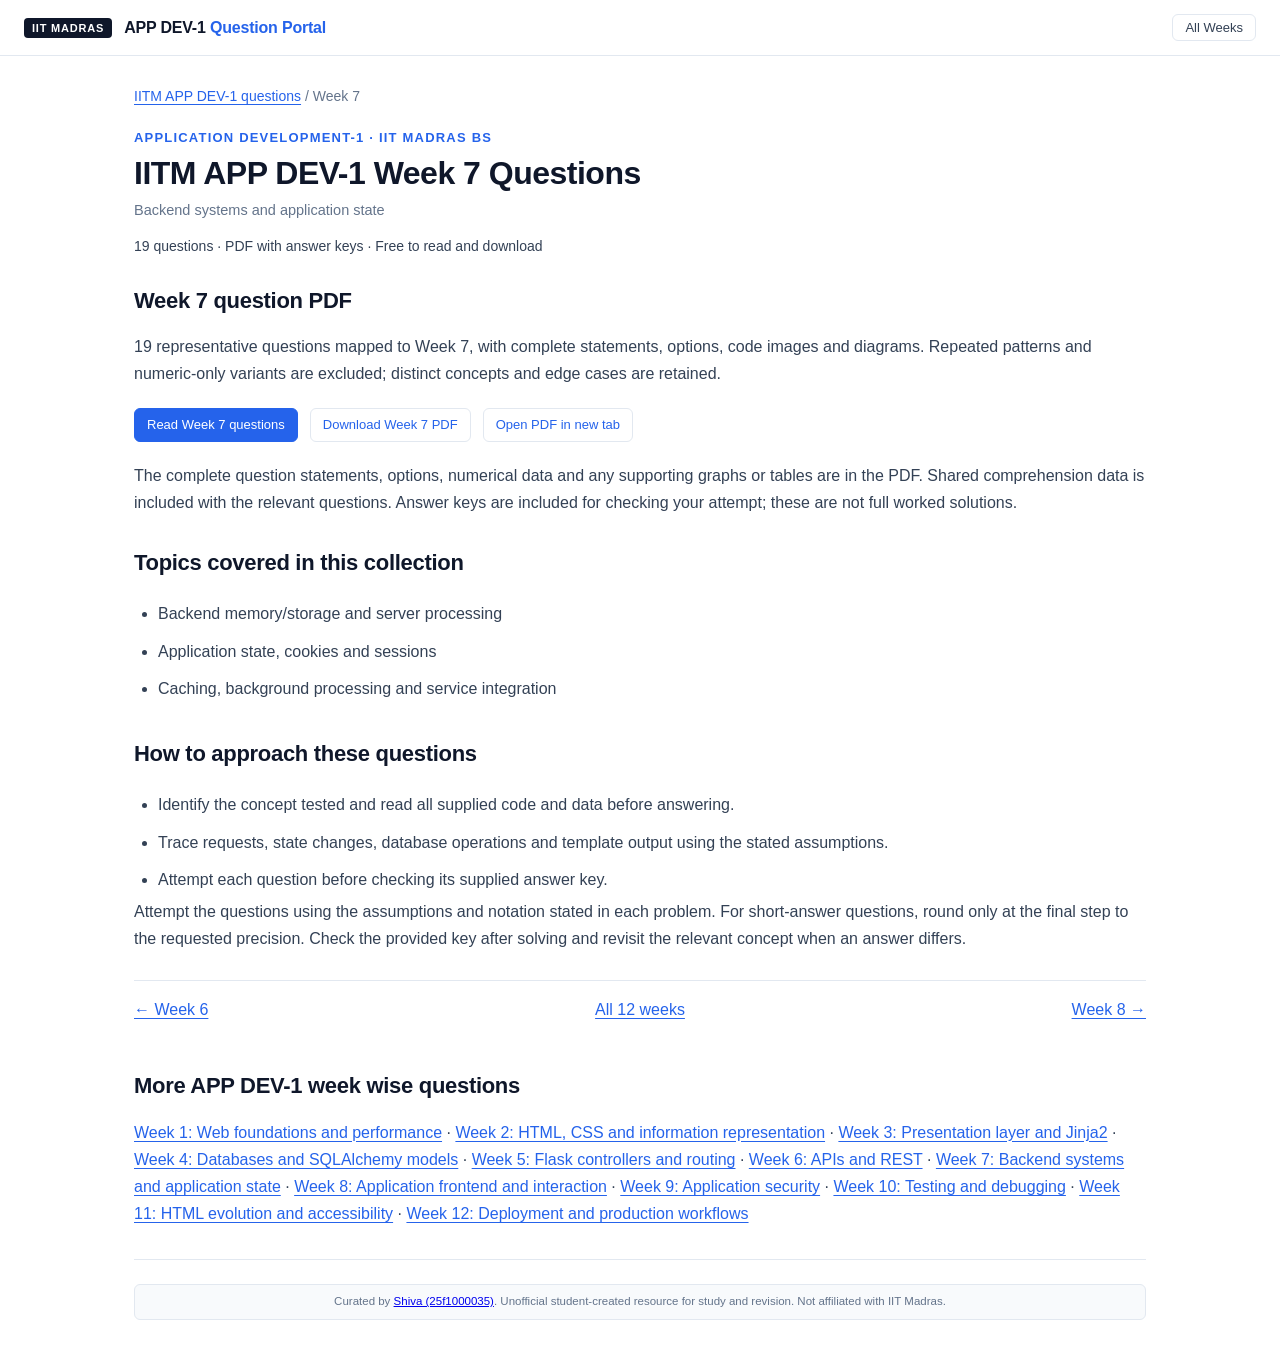
<file: week-7.html>
<!DOCTYPE html>
<html lang="en">
<head>
  <meta charset="UTF-8">
  <meta name="viewport" content="width=device-width, initial-scale=1.0">
  <title>IITM APP DEV-1 Week 7 Questions | Backend systems and application state</title>
  <meta name="description" content="Practice IITM APP DEV-1 Week 7: Backend systems and application state. Browse 19 numbered questions with answer keys, topic guidance and a downloadable Application Development-1 PDF.">
  <meta name="robots" content="index, follow, max-image-preview:large">
  <meta name="author" content="Shiva Yadav">
  <meta name="theme-color" content="#2563eb">
  <link rel="icon" href="assets/favicon.svg" type="image/svg+xml">
  <meta property="og:type" content="article">
  <meta property="og:locale" content="en_IN">
  <meta property="og:site_name" content="IITM APP DEV-1 Question Portal">
  <meta property="og:title" content="IITM APP DEV-1 Week 7 Questions | Backend systems and application state">
  <meta property="og:description" content="Practice IITM APP DEV-1 Week 7: Backend systems and application state. Browse 19 numbered questions with answer keys, topic guidance and a downloadable Application Development-1 PDF.">
  <meta property="og:image" content="assets/appdev1-social.svg">
  <meta property="og:image:width" content="1200">
  <meta property="og:image:height" content="630">
  <meta property="og:image:alt" content="IITM APP DEV-1 Week Wise Questions — Application Development-1, Weeks 1–12">
  <meta name="twitter:card" content="summary_large_image">
  <meta name="twitter:title" content="IITM APP DEV-1 Week 7 Questions | Backend systems and application state">
  <meta name="twitter:description" content="Practice IITM APP DEV-1 Week 7: Backend systems and application state. Browse 19 numbered questions with answer keys, topic guidance and a downloadable Application Development-1 PDF.">
  <meta name="twitter:image" content="assets/appdev1-social.svg">
  <meta name="twitter:image:alt" content="IITM APP DEV-1 Week Wise Questions — Application Development-1, Weeks 1–12">
  <link rel="stylesheet" href="styles.css">
  <script type="application/ld+json">
{
  "@context": "https://schema.org",
  "@graph": [
    {
      "@type": "LearningResource",
      "@id": "week-7.html#resource",
      "url": "week-7.html",
      "name": "IITM APP DEV-1 Week 7 Questions | Backend systems and application state",
      "description": "Practice IITM APP DEV-1 Week 7: Backend systems and application state. Browse 19 numbered questions with answer keys, topic guidance and a downloadable Application Development-1 PDF.",
      "inLanguage": "en",
      "learningResourceType": "Question bank",
      "educationalUse": "Practice and revision",
      "isAccessibleForFree": true,
      "about": [
        {
          "@type": "Thing",
          "name": "Backend memory/storage and server processing"
        },
        {
          "@type": "Thing",
          "name": "Application state, cookies and sessions"
        },
        {
          "@type": "Thing",
          "name": "Caching, background processing and service integration"
        }
      ],
      "author": {
        "@type": "Person",
        "name": "Shiva Yadav"
      },
      "audience": {
        "@type": "EducationalAudience",
        "educationalRole": "student"
      },
      "encoding": {
        "@type": "MediaObject",
        "contentUrl": "output/pdf/Application_Development_1_week_7_QP.pdf?v=4ccdccd2b04c",
        "encodingFormat": "application/pdf"
      }
    },
    {
      "@type": "BreadcrumbList",
      "itemListElement": [
        {
          "@type": "ListItem",
          "position": 1,
          "name": "IITM APP DEV-1 Week Wise Questions",
          "item": ""
        },
        {
          "@type": "ListItem",
          "position": 2,
          "name": "Week 7: Backend systems and application state",
          "item": "week-7.html"
        }
      ]
    }
  ]
}
</script>
</head>
<body>
  <a class="skip-link" href="#week-content">Skip to week questions</a>
  <header class="top-header">
    <div class="brand-section"><span class="brand-badge">IIT Madras</span><div class="brand-title">APP DEV-1 <span>Question Portal</span></div></div>
    <a class="btn-minimal" href="index.html">All Weeks</a>
  </header>
  <main id="week-content" class="week-page">
    <nav class="breadcrumbs" aria-label="Breadcrumb"><a href="index.html">IITM APP DEV-1 questions</a> / Week 7</nav>
    <div class="gallery-header">
      <div class="gallery-eyebrow">Application Development-1 · IIT Madras BS</div>
      <h1 class="gallery-title">IITM APP DEV-1 Week 7 Questions</h1>
      <p class="gallery-subtitle">Backend systems and application state</p>
      <p class="resource-meta">19 questions · PDF with answer keys · Free to read and download</p>
    </div>
    <section class="study-section" aria-labelledby="question-heading">
      <h2 id="question-heading">Week 7 question PDF</h2>
      <p>19 representative questions mapped to Week 7, with complete statements, options, code images and diagrams. Repeated patterns and numeric-only variants are excluded; distinct concepts and edge cases are retained.</p>
      <div class="resource-actions">
        <a class="btn-primary" href="index.html?week=7">Read Week 7 questions</a>
        <a class="btn-minimal" href="output/pdf/Application_Development_1_week_7_QP.pdf?v=4ccdccd2b04c" download>Download Week 7 PDF</a>
        <a class="btn-minimal" href="output/pdf/Application_Development_1_week_7_QP.pdf?v=4ccdccd2b04c" target="_blank" rel="noopener">Open PDF in new tab</a>
      </div>
      <p>The complete question statements, options, numerical data and any supporting graphs or tables are in the PDF. Shared comprehension data is included with the relevant questions. Answer keys are included for checking your attempt; these are not full worked solutions.</p>
    </section>
    <section class="study-section" aria-labelledby="topics-heading">
      <h2 id="topics-heading">Topics covered in this collection</h2>
      <ul class="revision-list"><li>Backend memory/storage and server processing</li><li>Application state, cookies and sessions</li><li>Caching, background processing and service integration</li></ul>
    </section>
    <section class="study-section" aria-labelledby="revision-heading">
      <h2 id="revision-heading">How to approach these questions</h2>
      <ul class="revision-list"><li>Identify the concept tested and read all supplied code and data before answering.</li><li>Trace requests, state changes, database operations and template output using the stated assumptions.</li><li>Attempt each question before checking its supplied answer key.</li></ul>
      <p>Attempt the questions using the assumptions and notation stated in each problem. For short-answer questions, round only at the final step to the requested precision. Check the provided key after solving and revisit the relevant concept when an answer differs.</p>
    </section>
    <nav class="week-pagination" aria-label="Adjacent weeks"><a href="week-6.html">← Week 6</a><a href="index.html">All 12 weeks</a><a href="week-8.html">Week 8 →</a></nav>
    <nav class="study-section" aria-label="All week topic guides"><h2>More APP DEV-1 week wise questions</h2><p><a href="week-1.html">Week 1: Web foundations and performance</a> · <a href="week-2.html">Week 2: HTML, CSS and information representation</a> · <a href="week-3.html">Week 3: Presentation layer and Jinja2</a> · <a href="week-4.html">Week 4: Databases and SQLAlchemy models</a> · <a href="week-5.html">Week 5: Flask controllers and routing</a> · <a href="week-6.html">Week 6: APIs and REST</a> · <a href="week-7.html">Week 7: Backend systems and application state</a> · <a href="week-8.html">Week 8: Application frontend and interaction</a> · <a href="week-9.html">Week 9: Application security</a> · <a href="week-10.html">Week 10: Testing and debugging</a> · <a href="week-11.html">Week 11: HTML evolution and accessibility</a> · <a href="week-12.html">Week 12: Deployment and production workflows</a></p></nav>
    <footer class="gallery-footer">
      <p class="footer-disclaimer-text">Curated by <a href="https://shiva-yadav-ds.vercel.app/" rel="noopener">Shiva (25f1000035)</a>. Unofficial student-created resource for study and revision. Not affiliated with IIT Madras.</p>
    </footer>
  </main>
</body>
</html>
</file>
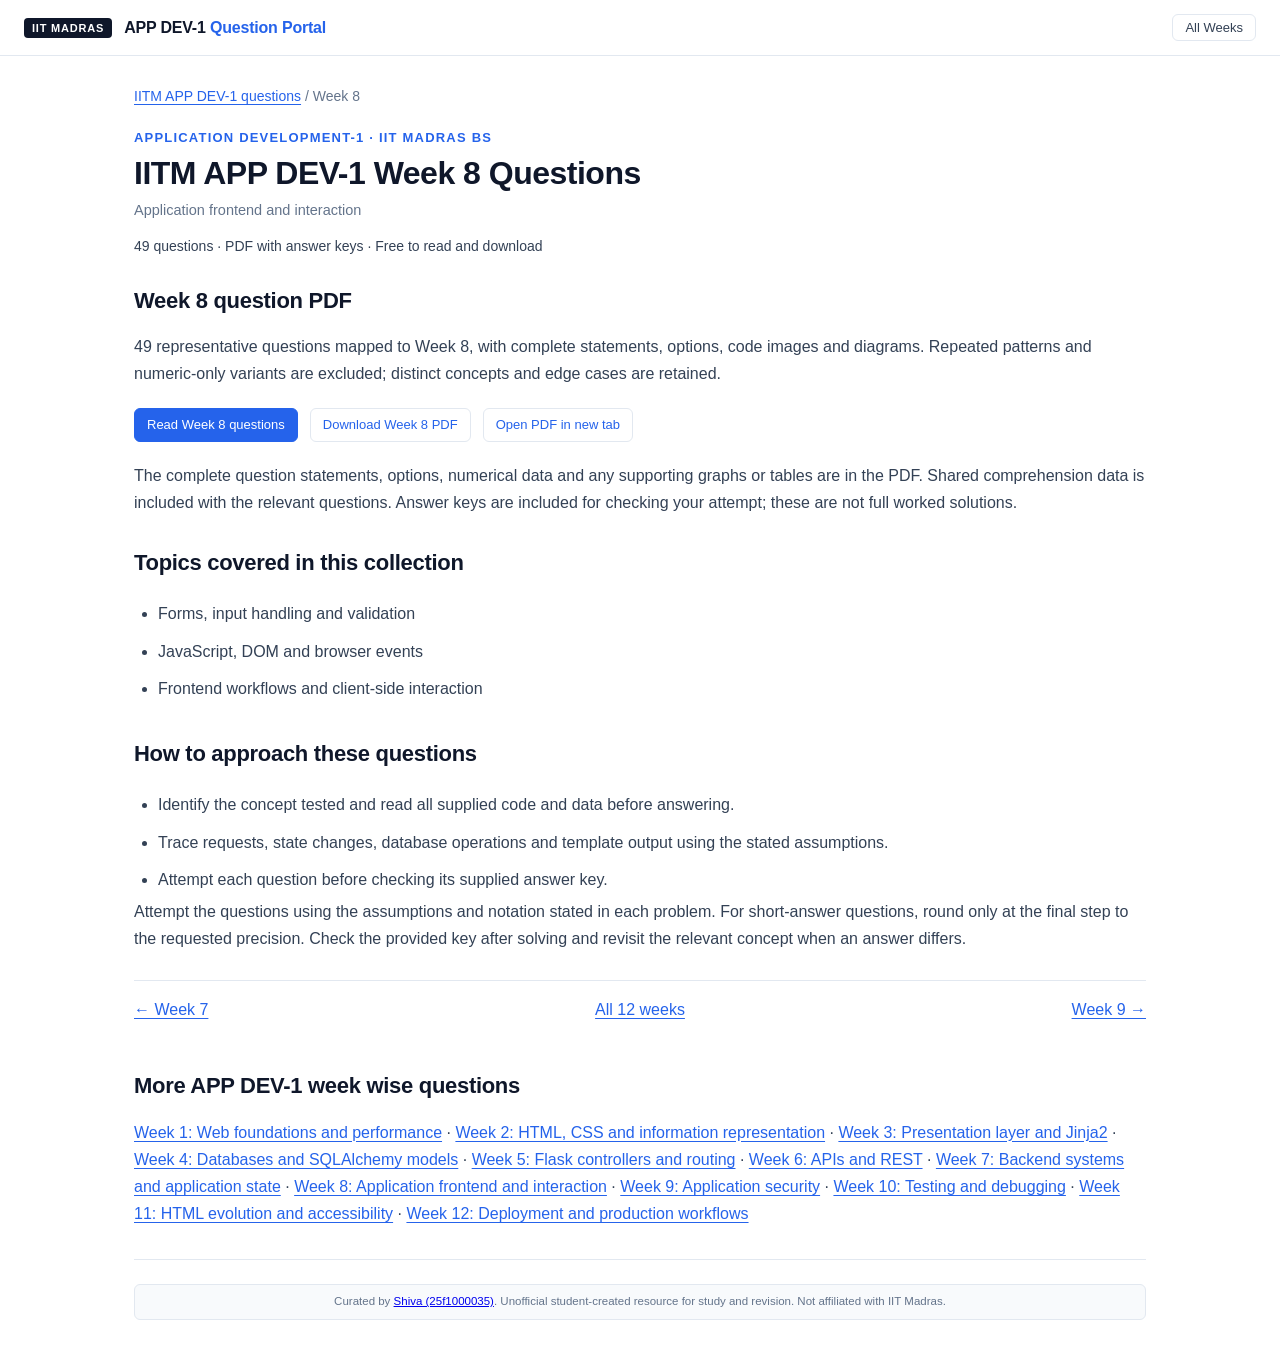
<file: week-8.html>
<!DOCTYPE html>
<html lang="en">
<head>
  <meta charset="UTF-8">
  <meta name="viewport" content="width=device-width, initial-scale=1.0">
  <title>IITM APP DEV-1 Week 8 Questions | Application frontend and interaction</title>
  <meta name="description" content="Practice IITM APP DEV-1 Week 8: Application frontend and interaction. Browse 49 numbered questions with answer keys, topic guidance and a downloadable Application Development-1 PDF.">
  <meta name="robots" content="index, follow, max-image-preview:large">
  <meta name="author" content="Shiva Yadav">
  <meta name="theme-color" content="#2563eb">
  <link rel="icon" href="assets/favicon.svg" type="image/svg+xml">
  <meta property="og:type" content="article">
  <meta property="og:locale" content="en_IN">
  <meta property="og:site_name" content="IITM APP DEV-1 Question Portal">
  <meta property="og:title" content="IITM APP DEV-1 Week 8 Questions | Application frontend and interaction">
  <meta property="og:description" content="Practice IITM APP DEV-1 Week 8: Application frontend and interaction. Browse 49 numbered questions with answer keys, topic guidance and a downloadable Application Development-1 PDF.">
  <meta property="og:image" content="assets/appdev1-social.svg">
  <meta property="og:image:width" content="1200">
  <meta property="og:image:height" content="630">
  <meta property="og:image:alt" content="IITM APP DEV-1 Week Wise Questions — Application Development-1, Weeks 1–12">
  <meta name="twitter:card" content="summary_large_image">
  <meta name="twitter:title" content="IITM APP DEV-1 Week 8 Questions | Application frontend and interaction">
  <meta name="twitter:description" content="Practice IITM APP DEV-1 Week 8: Application frontend and interaction. Browse 49 numbered questions with answer keys, topic guidance and a downloadable Application Development-1 PDF.">
  <meta name="twitter:image" content="assets/appdev1-social.svg">
  <meta name="twitter:image:alt" content="IITM APP DEV-1 Week Wise Questions — Application Development-1, Weeks 1–12">
  <link rel="stylesheet" href="styles.css">
  <script type="application/ld+json">
{
  "@context": "https://schema.org",
  "@graph": [
    {
      "@type": "LearningResource",
      "@id": "week-8.html#resource",
      "url": "week-8.html",
      "name": "IITM APP DEV-1 Week 8 Questions | Application frontend and interaction",
      "description": "Practice IITM APP DEV-1 Week 8: Application frontend and interaction. Browse 49 numbered questions with answer keys, topic guidance and a downloadable Application Development-1 PDF.",
      "inLanguage": "en",
      "learningResourceType": "Question bank",
      "educationalUse": "Practice and revision",
      "isAccessibleForFree": true,
      "about": [
        {
          "@type": "Thing",
          "name": "Forms, input handling and validation"
        },
        {
          "@type": "Thing",
          "name": "JavaScript, DOM and browser events"
        },
        {
          "@type": "Thing",
          "name": "Frontend workflows and client-side interaction"
        }
      ],
      "author": {
        "@type": "Person",
        "name": "Shiva Yadav"
      },
      "audience": {
        "@type": "EducationalAudience",
        "educationalRole": "student"
      },
      "encoding": {
        "@type": "MediaObject",
        "contentUrl": "output/pdf/Application_Development_1_week_8_QP.pdf?v=4ccdccd2b04c",
        "encodingFormat": "application/pdf"
      }
    },
    {
      "@type": "BreadcrumbList",
      "itemListElement": [
        {
          "@type": "ListItem",
          "position": 1,
          "name": "IITM APP DEV-1 Week Wise Questions",
          "item": ""
        },
        {
          "@type": "ListItem",
          "position": 2,
          "name": "Week 8: Application frontend and interaction",
          "item": "week-8.html"
        }
      ]
    }
  ]
}
</script>
</head>
<body>
  <a class="skip-link" href="#week-content">Skip to week questions</a>
  <header class="top-header">
    <div class="brand-section"><span class="brand-badge">IIT Madras</span><div class="brand-title">APP DEV-1 <span>Question Portal</span></div></div>
    <a class="btn-minimal" href="index.html">All Weeks</a>
  </header>
  <main id="week-content" class="week-page">
    <nav class="breadcrumbs" aria-label="Breadcrumb"><a href="index.html">IITM APP DEV-1 questions</a> / Week 8</nav>
    <div class="gallery-header">
      <div class="gallery-eyebrow">Application Development-1 · IIT Madras BS</div>
      <h1 class="gallery-title">IITM APP DEV-1 Week 8 Questions</h1>
      <p class="gallery-subtitle">Application frontend and interaction</p>
      <p class="resource-meta">49 questions · PDF with answer keys · Free to read and download</p>
    </div>
    <section class="study-section" aria-labelledby="question-heading">
      <h2 id="question-heading">Week 8 question PDF</h2>
      <p>49 representative questions mapped to Week 8, with complete statements, options, code images and diagrams. Repeated patterns and numeric-only variants are excluded; distinct concepts and edge cases are retained.</p>
      <div class="resource-actions">
        <a class="btn-primary" href="index.html?week=8">Read Week 8 questions</a>
        <a class="btn-minimal" href="output/pdf/Application_Development_1_week_8_QP.pdf?v=4ccdccd2b04c" download>Download Week 8 PDF</a>
        <a class="btn-minimal" href="output/pdf/Application_Development_1_week_8_QP.pdf?v=4ccdccd2b04c" target="_blank" rel="noopener">Open PDF in new tab</a>
      </div>
      <p>The complete question statements, options, numerical data and any supporting graphs or tables are in the PDF. Shared comprehension data is included with the relevant questions. Answer keys are included for checking your attempt; these are not full worked solutions.</p>
    </section>
    <section class="study-section" aria-labelledby="topics-heading">
      <h2 id="topics-heading">Topics covered in this collection</h2>
      <ul class="revision-list"><li>Forms, input handling and validation</li><li>JavaScript, DOM and browser events</li><li>Frontend workflows and client-side interaction</li></ul>
    </section>
    <section class="study-section" aria-labelledby="revision-heading">
      <h2 id="revision-heading">How to approach these questions</h2>
      <ul class="revision-list"><li>Identify the concept tested and read all supplied code and data before answering.</li><li>Trace requests, state changes, database operations and template output using the stated assumptions.</li><li>Attempt each question before checking its supplied answer key.</li></ul>
      <p>Attempt the questions using the assumptions and notation stated in each problem. For short-answer questions, round only at the final step to the requested precision. Check the provided key after solving and revisit the relevant concept when an answer differs.</p>
    </section>
    <nav class="week-pagination" aria-label="Adjacent weeks"><a href="week-7.html">← Week 7</a><a href="index.html">All 12 weeks</a><a href="week-9.html">Week 9 →</a></nav>
    <nav class="study-section" aria-label="All week topic guides"><h2>More APP DEV-1 week wise questions</h2><p><a href="week-1.html">Week 1: Web foundations and performance</a> · <a href="week-2.html">Week 2: HTML, CSS and information representation</a> · <a href="week-3.html">Week 3: Presentation layer and Jinja2</a> · <a href="week-4.html">Week 4: Databases and SQLAlchemy models</a> · <a href="week-5.html">Week 5: Flask controllers and routing</a> · <a href="week-6.html">Week 6: APIs and REST</a> · <a href="week-7.html">Week 7: Backend systems and application state</a> · <a href="week-8.html">Week 8: Application frontend and interaction</a> · <a href="week-9.html">Week 9: Application security</a> · <a href="week-10.html">Week 10: Testing and debugging</a> · <a href="week-11.html">Week 11: HTML evolution and accessibility</a> · <a href="week-12.html">Week 12: Deployment and production workflows</a></p></nav>
    <footer class="gallery-footer">
      <p class="footer-disclaimer-text">Curated by <a href="https://shiva-yadav-ds.vercel.app/" rel="noopener">Shiva (25f1000035)</a>. Unofficial student-created resource for study and revision. Not affiliated with IIT Madras.</p>
    </footer>
  </main>
</body>
</html>
</file>
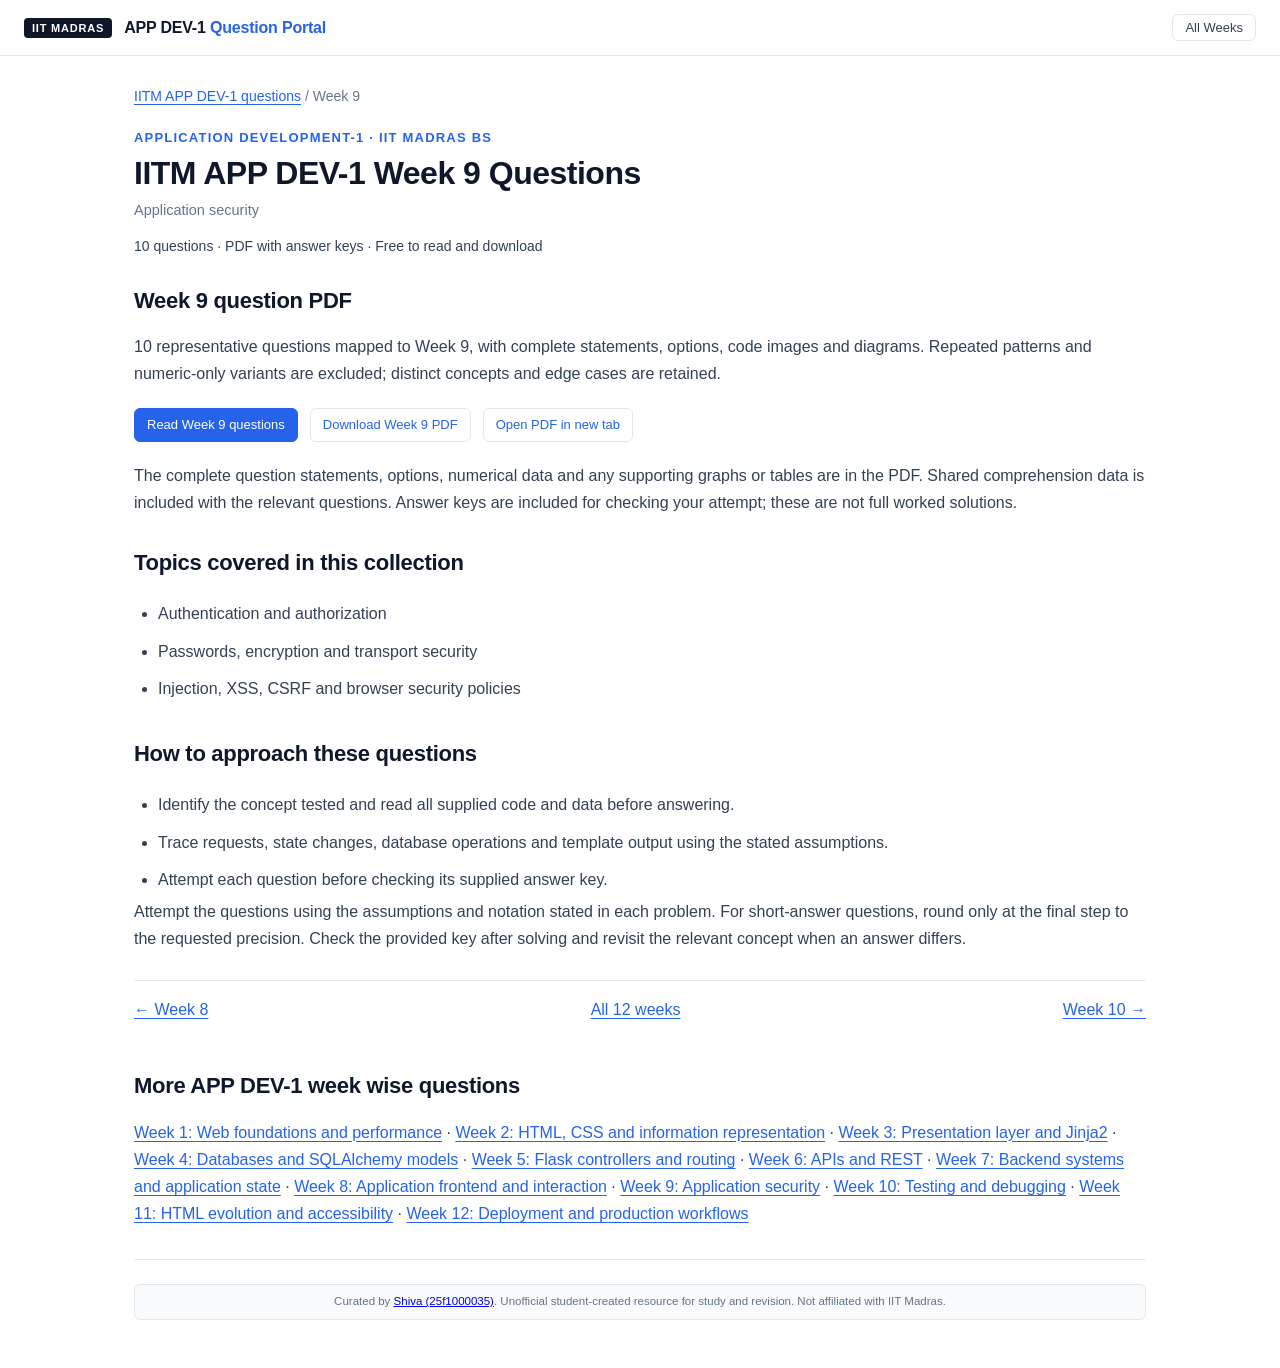
<file: week-9.html>
<!DOCTYPE html>
<html lang="en">
<head>
  <meta charset="UTF-8">
  <meta name="viewport" content="width=device-width, initial-scale=1.0">
  <title>IITM APP DEV-1 Week 9 Questions | Application security</title>
  <meta name="description" content="Practice IITM APP DEV-1 Week 9: Application security. Browse 10 numbered questions with answer keys, topic guidance and a downloadable Application Development-1 PDF.">
  <meta name="robots" content="index, follow, max-image-preview:large">
  <meta name="author" content="Shiva Yadav">
  <meta name="theme-color" content="#2563eb">
  <link rel="icon" href="assets/favicon.svg" type="image/svg+xml">
  <meta property="og:type" content="article">
  <meta property="og:locale" content="en_IN">
  <meta property="og:site_name" content="IITM APP DEV-1 Question Portal">
  <meta property="og:title" content="IITM APP DEV-1 Week 9 Questions | Application security">
  <meta property="og:description" content="Practice IITM APP DEV-1 Week 9: Application security. Browse 10 numbered questions with answer keys, topic guidance and a downloadable Application Development-1 PDF.">
  <meta property="og:image" content="assets/appdev1-social.svg">
  <meta property="og:image:width" content="1200">
  <meta property="og:image:height" content="630">
  <meta property="og:image:alt" content="IITM APP DEV-1 Week Wise Questions — Application Development-1, Weeks 1–12">
  <meta name="twitter:card" content="summary_large_image">
  <meta name="twitter:title" content="IITM APP DEV-1 Week 9 Questions | Application security">
  <meta name="twitter:description" content="Practice IITM APP DEV-1 Week 9: Application security. Browse 10 numbered questions with answer keys, topic guidance and a downloadable Application Development-1 PDF.">
  <meta name="twitter:image" content="assets/appdev1-social.svg">
  <meta name="twitter:image:alt" content="IITM APP DEV-1 Week Wise Questions — Application Development-1, Weeks 1–12">
  <link rel="stylesheet" href="styles.css">
  <script type="application/ld+json">
{
  "@context": "https://schema.org",
  "@graph": [
    {
      "@type": "LearningResource",
      "@id": "week-9.html#resource",
      "url": "week-9.html",
      "name": "IITM APP DEV-1 Week 9 Questions | Application security",
      "description": "Practice IITM APP DEV-1 Week 9: Application security. Browse 10 numbered questions with answer keys, topic guidance and a downloadable Application Development-1 PDF.",
      "inLanguage": "en",
      "learningResourceType": "Question bank",
      "educationalUse": "Practice and revision",
      "isAccessibleForFree": true,
      "about": [
        {
          "@type": "Thing",
          "name": "Authentication and authorization"
        },
        {
          "@type": "Thing",
          "name": "Passwords, encryption and transport security"
        },
        {
          "@type": "Thing",
          "name": "Injection, XSS, CSRF and browser security policies"
        }
      ],
      "author": {
        "@type": "Person",
        "name": "Shiva Yadav"
      },
      "audience": {
        "@type": "EducationalAudience",
        "educationalRole": "student"
      },
      "encoding": {
        "@type": "MediaObject",
        "contentUrl": "output/pdf/Application_Development_1_week_9_QP.pdf?v=4ccdccd2b04c",
        "encodingFormat": "application/pdf"
      }
    },
    {
      "@type": "BreadcrumbList",
      "itemListElement": [
        {
          "@type": "ListItem",
          "position": 1,
          "name": "IITM APP DEV-1 Week Wise Questions",
          "item": ""
        },
        {
          "@type": "ListItem",
          "position": 2,
          "name": "Week 9: Application security",
          "item": "week-9.html"
        }
      ]
    }
  ]
}
</script>
</head>
<body>
  <a class="skip-link" href="#week-content">Skip to week questions</a>
  <header class="top-header">
    <div class="brand-section"><span class="brand-badge">IIT Madras</span><div class="brand-title">APP DEV-1 <span>Question Portal</span></div></div>
    <a class="btn-minimal" href="index.html">All Weeks</a>
  </header>
  <main id="week-content" class="week-page">
    <nav class="breadcrumbs" aria-label="Breadcrumb"><a href="index.html">IITM APP DEV-1 questions</a> / Week 9</nav>
    <div class="gallery-header">
      <div class="gallery-eyebrow">Application Development-1 · IIT Madras BS</div>
      <h1 class="gallery-title">IITM APP DEV-1 Week 9 Questions</h1>
      <p class="gallery-subtitle">Application security</p>
      <p class="resource-meta">10 questions · PDF with answer keys · Free to read and download</p>
    </div>
    <section class="study-section" aria-labelledby="question-heading">
      <h2 id="question-heading">Week 9 question PDF</h2>
      <p>10 representative questions mapped to Week 9, with complete statements, options, code images and diagrams. Repeated patterns and numeric-only variants are excluded; distinct concepts and edge cases are retained.</p>
      <div class="resource-actions">
        <a class="btn-primary" href="index.html?week=9">Read Week 9 questions</a>
        <a class="btn-minimal" href="output/pdf/Application_Development_1_week_9_QP.pdf?v=4ccdccd2b04c" download>Download Week 9 PDF</a>
        <a class="btn-minimal" href="output/pdf/Application_Development_1_week_9_QP.pdf?v=4ccdccd2b04c" target="_blank" rel="noopener">Open PDF in new tab</a>
      </div>
      <p>The complete question statements, options, numerical data and any supporting graphs or tables are in the PDF. Shared comprehension data is included with the relevant questions. Answer keys are included for checking your attempt; these are not full worked solutions.</p>
    </section>
    <section class="study-section" aria-labelledby="topics-heading">
      <h2 id="topics-heading">Topics covered in this collection</h2>
      <ul class="revision-list"><li>Authentication and authorization</li><li>Passwords, encryption and transport security</li><li>Injection, XSS, CSRF and browser security policies</li></ul>
    </section>
    <section class="study-section" aria-labelledby="revision-heading">
      <h2 id="revision-heading">How to approach these questions</h2>
      <ul class="revision-list"><li>Identify the concept tested and read all supplied code and data before answering.</li><li>Trace requests, state changes, database operations and template output using the stated assumptions.</li><li>Attempt each question before checking its supplied answer key.</li></ul>
      <p>Attempt the questions using the assumptions and notation stated in each problem. For short-answer questions, round only at the final step to the requested precision. Check the provided key after solving and revisit the relevant concept when an answer differs.</p>
    </section>
    <nav class="week-pagination" aria-label="Adjacent weeks"><a href="week-8.html">← Week 8</a><a href="index.html">All 12 weeks</a><a href="week-10.html">Week 10 →</a></nav>
    <nav class="study-section" aria-label="All week topic guides"><h2>More APP DEV-1 week wise questions</h2><p><a href="week-1.html">Week 1: Web foundations and performance</a> · <a href="week-2.html">Week 2: HTML, CSS and information representation</a> · <a href="week-3.html">Week 3: Presentation layer and Jinja2</a> · <a href="week-4.html">Week 4: Databases and SQLAlchemy models</a> · <a href="week-5.html">Week 5: Flask controllers and routing</a> · <a href="week-6.html">Week 6: APIs and REST</a> · <a href="week-7.html">Week 7: Backend systems and application state</a> · <a href="week-8.html">Week 8: Application frontend and interaction</a> · <a href="week-9.html">Week 9: Application security</a> · <a href="week-10.html">Week 10: Testing and debugging</a> · <a href="week-11.html">Week 11: HTML evolution and accessibility</a> · <a href="week-12.html">Week 12: Deployment and production workflows</a></p></nav>
    <footer class="gallery-footer">
      <p class="footer-disclaimer-text">Curated by <a href="https://shiva-yadav-ds.vercel.app/" rel="noopener">Shiva (25f1000035)</a>. Unofficial student-created resource for study and revision. Not affiliated with IIT Madras.</p>
    </footer>
  </main>
</body>
</html>
</file>
<file: styles.css>
/* ==========================================================================
   IIT Madras BS Degree — APP DEV-1 Week-wise Question Portal
   Strict 2-3 Professional Academic Palette:
   - Surface: Pure White (#ffffff) & Subtle Off-White (#f8fafc)
   - Slate Navy / Text: #0f172a, #334155, #64748b
   - Academic Blue Accent: #2563eb, #1d4ed8
   - Borders: #e2e8f0
   ========================================================================== */

:root {
  --bg-main: #ffffff;
  --bg-subtle: #f8fafc;
  --bg-card: #ffffff;
  --border-color: #e2e8f0;
  --border-hover: #cbd5e1;
  
  --text-primary: #0f172a;
  --text-secondary: #334155;
  --text-muted: #64748b;
  
  --accent-blue: #2563eb;
  --accent-blue-hover: #1d4ed8;
  --accent-blue-light: #eff6ff;
  
  --sidebar-width: 220px;
  --rail-width: 48px;
  --header-height: 56px;
  --pdf-toolbar-height: 42px;
  --transition-speed: 0.22s;
  --transition-curve: cubic-bezier(0.4, 0, 0.2, 1);
}

* {
  box-sizing: border-box;
  margin: 0;
  padding: 0;
}

body {
  font-family: -apple-system, BlinkMacSystemFont, "Segoe UI", Roboto, Helvetica, Arial, sans-serif;
  background-color: var(--bg-main);
  color: var(--text-primary);
  min-height: 100vh;
  overflow-x: hidden;
  display: flex;
  flex-direction: column;
}

/* ==========================================================================
   Top Header (Shown in Central Overview; Hidden when PDF is Active)
   ========================================================================== */
.top-header {
  height: var(--header-height);
  background-color: #ffffff;
  border-bottom: 1px solid var(--border-color);
  display: flex;
  align-items: center;
  justify-content: space-between;
  padding: 0 24px;
  z-index: 50;
  flex-shrink: 0;
}

/* Reclaim vertical screen space: when PDF is open, hide main top header */
body.pdf-active .top-header {
  display: none !important;
}

.brand-section {
  display: flex;
  align-items: center;
  gap: 12px;
}

.brand-badge {
  background-color: var(--text-primary);
  color: #ffffff;
  font-size: 11px;
  font-weight: 700;
  letter-spacing: 0.8px;
  padding: 4px 8px;
  border-radius: 4px;
  text-transform: uppercase;
}

.brand-title {
  font-size: 16px;
  font-weight: 600;
  color: var(--text-primary);
  letter-spacing: -0.2px;
}

.brand-title span {
  color: var(--accent-blue);
}

.header-actions {
  display: flex;
  align-items: center;
  gap: 10px;
}

.btn-minimal {
  background-color: transparent;
  color: var(--text-secondary);
  border: 1px solid var(--border-color);
  padding: 5px 12px;
  font-size: 13px;
  font-weight: 500;
  border-radius: 6px;
  cursor: pointer;
  display: inline-flex;
  align-items: center;
  gap: 6px;
  transition: all 0.15s ease;
}

.btn-minimal:hover {
  background-color: var(--bg-subtle);
  border-color: var(--border-hover);
  color: var(--text-primary);
}

.btn-primary {
  background-color: var(--accent-blue);
  color: #ffffff;
  border: 1px solid var(--accent-blue);
  padding: 5px 12px;
  font-size: 13px;
  font-weight: 500;
  border-radius: 6px;
  cursor: pointer;
  display: inline-flex;
  align-items: center;
  gap: 6px;
  transition: all 0.15s ease;
}

.btn-primary:hover {
  background-color: var(--accent-blue-hover);
}

.student-tag {
  font-size: 12px;
  color: var(--text-muted);
  font-family: ui-monospace, SFMono-Regular, Menlo, Monaco, Consolas, monospace;
  background-color: var(--bg-subtle);
  padding: 4px 10px;
  border-radius: 4px;
  border: 1px solid var(--border-color);
}

/* ==========================================================================
   Main Application Viewport
   ========================================================================== */
.app-viewport {
  flex: 1;
  position: relative;
  overflow: visible;
  display: flex;
  background-color: #ffffff;
}

/* ==========================================================================
   Mode 1: Central Gallery View
   ========================================================================== */
.center-gallery-view {
  width: 100%;
  min-height: calc(100vh - var(--header-height));
  overflow: visible;
  padding: 32px 24px 80px;
  display: flex;
  flex-direction: column;
  align-items: center;
  transition: opacity var(--transition-speed) var(--transition-curve);
}

.gallery-container {
  width: 100%;
  max-width: 1140px;
}

.gallery-header {
  text-align: center;
  margin-bottom: 16px;
}

.gallery-eyebrow {
  font-size: 13px;
  font-weight: 700;
  color: var(--accent-blue);
  letter-spacing: 1.2px;
  text-transform: uppercase;
  margin-bottom: 10px;
}

.gallery-title {
  font-size: 32px;
  font-weight: 700;
  color: var(--text-primary);
  margin-bottom: 8px;
  letter-spacing: -0.5px;
}

.gallery-subtitle {
  font-size: 14.5px;
  color: var(--text-muted);
  max-width: 620px;
  margin: 0 auto;
  line-height: 1.5;
}

/* 6 Left, 6 Right List Layout on Desktop - Expanded Width & Height */
.weeks-grid {
  display: grid;
  grid-template-columns: repeat(2, 1fr);
  grid-template-rows: repeat(6, auto);
  grid-auto-flow: column;
  gap: 10px 28px;
  max-width: 1060px;
  margin: 0 auto;
}

.week-card {
  background-color: #ffffff;
  border: 1px solid var(--border-color);
  border-radius: 10px;
  padding: 14px 24px;
  cursor: pointer;
  display: flex;
  flex-direction: row;
  justify-content: space-between;
  align-items: center;
  transition: all 0.18s ease;
  min-height: 58px;
}

/* Compact cross-subject carousel inside the hero. */
.subject-strip {
  width: min(1060px, 100%);
  margin: 0 auto 16px;
  display: grid;
  grid-template-columns: 34px minmax(0, 1fr) 34px;
  align-items: center;
  gap: 8px;
}

.subject-links {
  display: flex;
  gap: 9px;
  overflow-x: auto;
  scroll-behavior: smooth;
  scroll-snap-type: x proximity;
  scrollbar-width: none;
  overscroll-behavior-inline: contain;
  padding: 2px;
}

.subject-links::-webkit-scrollbar {
  display: none;
}

.subject-link {
  flex: 0 0 auto;
  min-width: max-content;
  height: 42px;
  padding: 0 12px 0 7px;
  display: inline-flex;
  align-items: center;
  gap: 8px;
  border: 1px solid var(--border-color);
  border-radius: 9px;
  color: var(--text-secondary);
  background: var(--bg-subtle);
  font-size: 12.5px;
  font-weight: 600;
  text-decoration: none;
  scroll-snap-align: start;
  transition: border-color .16s ease, color .16s ease, background-color .16s ease;
}

.subject-link:hover {
  border-color: var(--accent-blue);
  color: var(--accent-blue-hover);
  background: var(--accent-blue-light);
}

.subject-icon {
  width: 28px;
  height: 28px;
  display: inline-flex;
  align-items: center;
  justify-content: center;
  border-radius: 7px;
  background: #ffffff;
  border: 1px solid var(--border-color);
  color: var(--accent-blue);
  font-size: 9px;
  font-weight: 800;
  letter-spacing: .2px;
}

.subject-external {
  color: var(--text-muted);
  font-size: 13px;
}

.subject-scroll-btn {
  width: 34px;
  height: 34px;
  display: inline-flex;
  align-items: center;
  justify-content: center;
  border: 1px solid var(--border-color);
  border-radius: 8px;
  background: #ffffff;
  color: var(--text-secondary);
  cursor: pointer;
  transition: border-color .16s ease, color .16s ease, background-color .16s ease;
}

.subject-scroll-btn:hover {
  border-color: var(--accent-blue);
  color: var(--accent-blue);
  background: var(--accent-blue-light);
}

.week-card:hover {
  border-color: var(--accent-blue);
  background-color: #f8faff;
  box-shadow: 0 4px 16px rgba(37, 99, 235, 0.09);
  transform: translateY(-1px);
}

.week-card-left {
  display: flex;
  align-items: center;
  gap: 16px;
}

.week-index {
  font-size: 12.5px;
  font-weight: 700;
  color: var(--accent-blue);
  background-color: var(--accent-blue-light);
  padding: 5px 10px;
  border-radius: 6px;
  letter-spacing: 0.5px;
  min-width: 32px;
  text-align: center;
}

.week-label {
  font-size: 17px;
  font-weight: 600;
  color: var(--text-primary);
  letter-spacing: -0.3px;
  transition: color 0.15s ease;
}

.week-card:hover .week-label {
  color: var(--accent-blue);
}

.week-card-right {
  display: flex;
  align-items: center;
  gap: 12px;
}

.card-format-tag {
  font-size: 11.5px;
  font-weight: 600;
  color: var(--text-muted);
  background-color: var(--bg-subtle);
  border: 1px solid var(--border-color);
  padding: 3px 8px;
  border-radius: 5px;
  letter-spacing: 0.5px;
}

.week-open-arrow {
  color: var(--text-muted);
  display: inline-flex;
  align-items: center;
  transition: all 0.18s ease;
}

.week-open-arrow svg {
  width: 17px;
  height: 17px;
}

.week-card:hover .week-open-arrow {
  color: var(--accent-blue);
  transform: translateX(3px);
}

/* Footer & Disclaimer */
.gallery-footer {
  border-top: 1px solid var(--border-color);
  padding-top: 24px;
  margin-top: 32px;
  display: flex;
  flex-direction: column;
  gap: 14px;
}

.footer-profile-row {
  display: flex;
  justify-content: space-between;
  align-items: center;
  flex-wrap: wrap;
  gap: 12px;
}

.footer-author-badge {
  font-size: 12.5px;
  font-weight: 600;
  color: var(--text-secondary);
  background-color: var(--bg-subtle);
  border: 1px solid var(--border-color);
  padding: 6px 14px;
  border-radius: 6px;
}

.footer-social-links {
  display: flex;
  align-items: center;
  gap: 8px;
  flex-wrap: wrap;
}

.footer-social-btn {
  display: inline-flex;
  align-items: center;
  gap: 6px;
  font-size: 12px;
  font-weight: 500;
  color: var(--text-secondary);
  text-decoration: none;
  background-color: #ffffff;
  border: 1px solid var(--border-color);
  padding: 6px 12px;
  border-radius: 6px;
  transition: all 0.15s ease;
}

.footer-social-btn:hover {
  border-color: var(--accent-blue);
  color: var(--accent-blue);
  background-color: var(--accent-blue-light);
}

.footer-disclaimer-text {
  font-size: 11.5px;
  color: var(--text-muted);
  line-height: 1.5;
  background-color: var(--bg-subtle);
  border: 1px solid var(--border-color);
  padding: 8px 14px;
  border-radius: 6px;
  text-align: center;
}

.footer-disclaimer-text strong {
  color: var(--text-secondary);
}

/* ==========================================================================
   Gallery Hero (Full viewport so footer is reached via scroll)
   ========================================================================== */
.gallery-hero {
  min-height: calc(100vh - var(--header-height) - 80px);
  display: flex;
  flex-direction: column;
  justify-content: center;
  padding: 10px 0 20px;
}

/* ==========================================================================
   Footer Scholar Hub Bar (Theme Blue / Slate Palette, No Green)
   ========================================================================== */
.footer-scholar-bar {
  display: flex;
  align-items: center;
  justify-content: space-between;
  flex-wrap: wrap;
  gap: 12px;
  background-color: var(--bg-subtle);
  border: 1px solid var(--border-color);
  border-radius: 8px;
  padding: 11px 16px;
  text-decoration: none;
  cursor: pointer;
  transition: all 0.18s ease;
}

.footer-scholar-bar:hover {
  border-color: var(--accent-blue);
  background-color: #f8faff;
  box-shadow: 0 4px 14px rgba(37, 99, 235, 0.08);
  transform: translateY(-1px);
}

.footer-scholar-left {
  display: flex;
  align-items: center;
  gap: 10px;
  flex-wrap: wrap;
}

.footer-scholar-brand {
  display: inline-flex;
  align-items: center;
  gap: 6px;
  font-size: 12.5px;
  font-weight: 600;
  color: var(--accent-blue);
  transition: color 0.15s ease;
}

.footer-scholar-bar:hover .footer-scholar-brand {
  color: var(--accent-blue-hover);
}

.footer-scholar-desc {
  font-size: 11.5px;
  color: var(--text-muted);
  transition: color 0.15s ease;
}

.footer-scholar-bar:hover .footer-scholar-desc {
  color: var(--text-secondary);
}

.footer-scholar-square-btn {
  display: inline-flex;
  align-items: center;
  justify-content: center;
  width: 32px;
  height: 32px;
  background-color: #ffffff;
  border: 1px solid var(--border-color);
  border-radius: 6px;
  color: var(--text-muted);
  transition: all 0.18s ease;
  flex-shrink: 0;
}

.footer-scholar-bar:hover .footer-scholar-square-btn {
  border-color: var(--accent-blue);
  color: var(--accent-blue);
  background-color: var(--accent-blue-light);
  transform: translate(1px, -1px);
}

/* ==========================================================================
   Mode 2: Split View Mode (Slide to Left, PDF to Right)
   ========================================================================== */
.split-view {
  width: 100%;
  height: 100vh;
  display: none;
  position: fixed;
  top: 0;
  left: 0;
  z-index: 100;
}

.app-viewport.state-split .center-gallery-view {
  display: none;
}

.app-viewport.state-split .split-view {
  display: flex;
}

/* ==========================================================================
   Left Drawer / Sidebar
   ========================================================================== */
.left-drawer {
  width: var(--sidebar-width);
  height: 100%;
  background-color: #ffffff;
  border-right: 1px solid var(--border-color);
  display: flex;
  flex-direction: column;
  position: relative;
  z-index: 20;
  transition: width var(--transition-speed) var(--transition-curve);
  flex-shrink: 0;
}

.drawer-header {
  padding: 0 12px;
  height: var(--pdf-toolbar-height);
  border-bottom: 1px solid var(--border-color);
  display: flex;
  justify-content: space-between;
  align-items: center;
  background-color: var(--bg-subtle);
  flex-shrink: 0;
}

.drawer-header-title {
  font-size: 13px;
  font-weight: 700;
  color: var(--text-primary);
  display: flex;
  align-items: center;
  gap: 6px;
}

.drawer-header-actions {
  display: flex;
  align-items: center;
  gap: 6px;
}

.btn-icon {
  background: #ffffff;
  border: 1px solid var(--border-color);
  color: var(--text-secondary);
  width: 28px;
  height: 28px;
  border-radius: 4px;
  cursor: pointer;
  display: inline-flex;
  align-items: center;
  justify-content: center;
  transition: all 0.15s ease;
}

.btn-icon:hover {
  background-color: #ffffff;
  border-color: var(--border-hover);
  color: var(--text-primary);
}

.drawer-content {
  flex: 1;
  overflow-y: auto;
  padding: 10px;
}

.drawer-weeks-list {
  display: flex;
  flex-direction: column;
  gap: 6px;
}

.week-nav-btn {
  width: 100%;
  text-align: left;
  background-color: #ffffff;
  border: 1px solid var(--border-color);
  border-radius: 6px;
  padding: 9px 12px;
  font-size: 13px;
  font-weight: 600;
  color: var(--text-secondary);
  cursor: pointer;
  display: flex;
  align-items: center;
  justify-content: space-between;
  transition: all 0.15s ease;
}

.week-nav-btn:hover {
  border-color: var(--accent-blue);
  color: var(--accent-blue);
  background-color: var(--accent-blue-light);
}

.week-nav-btn.active {
  background-color: var(--accent-blue);
  color: #ffffff;
  border-color: var(--accent-blue);
}

.week-nav-btn.active .week-nav-arrow {
  color: #ffffff;
}

.week-nav-arrow {
  font-size: 12px;
  color: var(--text-muted);
}

/* ==========================================================================
   Collapsed State (Slim 5-space rail)
   ========================================================================== */
.left-drawer.collapsed {
  width: var(--rail-width);
}

.left-drawer.collapsed .drawer-header,
.left-drawer.collapsed .drawer-content {
  display: none !important;
}

.collapsed-rail-items {
  display: none;
  flex-direction: column;
  align-items: center;
  gap: 6px;
  padding-top: 8px;
  height: 100%;
}

.left-drawer.collapsed .collapsed-rail-items {
  display: flex;
}

.rail-btn {
  width: 34px;
  height: 34px;
  border-radius: 6px;
  border: 1px solid var(--border-color);
  background-color: var(--bg-subtle);
  color: var(--text-secondary);
  font-size: 11.5px;
  font-weight: 700;
  display: flex;
  align-items: center;
  justify-content: center;
  cursor: pointer;
  transition: all 0.15s ease;
}

.rail-btn:hover {
  background-color: #ffffff;
  border-color: var(--accent-blue);
  color: var(--accent-blue);
}

.rail-btn.active {
  background-color: var(--accent-blue);
  color: #ffffff;
  border-color: var(--accent-blue);
}

.rail-divider {
  width: 22px;
  height: 1px;
  background-color: var(--border-color);
  margin: 3px 0;
}

/* ==========================================================================
   Right PDF Viewer Stage (Slim 42px Toolbar, PDF Flush to Top)
   ========================================================================== */
.right-stage {
  flex: 1;
  height: 100%;
  display: flex;
  flex-direction: column;
  background-color: #f1f5f9;
  position: relative;
  overflow: hidden;
}

.pdf-toolbar {
  height: var(--pdf-toolbar-height);
  background-color: #ffffff;
  border-bottom: 1px solid var(--border-color);
  display: flex;
  align-items: center;
  justify-content: space-between;
  padding: 0 14px;
  z-index: 10;
  flex-shrink: 0;
}

.pdf-info {
  display: flex;
  align-items: center;
  gap: 10px;
}

.pdf-current-title {
  font-size: 14px;
  font-weight: 700;
  color: var(--text-primary);
  margin-left: 2px;
}

.pdf-controls {
  display: flex;
  align-items: center;
  gap: 6px;
}

.pdf-toolbar .btn-minimal,
.pdf-toolbar .btn-primary {
  padding: 4px 9px;
  font-size: 12px;
  height: 28px;
}

.pdf-toolbar .student-tag {
  padding: 3px 8px;
  font-size: 11px;
  height: 28px;
  display: inline-flex;
  align-items: center;
}

.pdf-container {
  flex: 1;
  width: 100%;
  height: calc(100% - var(--pdf-toolbar-height));
  position: relative;
  background-color: #525659;
}

.pdf-frame {
  width: 100%;
  height: 100%;
  border: none;
  display: block;
}

/* ==========================================================================
   Responsive Adaptations (Multi-Device)
   ========================================================================== */
@media (max-width: 1024px) {
  .weeks-grid {
    max-width: 800px;
    gap: 10px 18px;
  }
}

@media (max-width: 768px) {
  :root {
    --sidebar-width: 180px;
    --rail-width: 42px;
    --header-height: 50px;
    --pdf-toolbar-height: 40px;
  }

  .top-header {
    padding: 0 14px;
  }

  .brand-title {
    font-size: 14px;
  }

  .student-tag,
  .pdf-toolbar .student-tag {
    display: none !important;
  }

  .weeks-grid {
    grid-template-columns: 1fr;
    grid-template-rows: none;
    grid-auto-flow: row;
    gap: 10px;
    max-width: 100%;
  }

  .subject-strip {
    margin-bottom: 12px;
  }

  .week-card {
    padding: 12px 16px;
  }

  .pdf-toolbar {
    padding: 0 8px;
  }

  .pdf-controls .btn-minimal span,
  .pdf-controls .btn-primary span {
    display: none;
  }

  .pdf-controls .btn-minimal,
  .pdf-controls .btn-primary {
    padding: 4px 6px;
  }

  /* Drawer on mobile: floats over content when opened, hidden when collapsed */
  .left-drawer:not(.collapsed) {
    position: absolute;
    top: 0;
    left: 0;
    bottom: 0;
    width: 200px;
    z-index: 40;
    box-shadow: 2px 0 16px rgba(0,0,0,0.15);
  }

  .left-drawer.collapsed {
    position: relative;
    box-shadow: none;
  }
}

@media (max-width: 480px) {
  .center-gallery-view {
    padding: 20px 14px 40px;
  }

  .gallery-title {
    font-size: 20px;
  }

  .gallery-header {
    margin-bottom: 12px;
  }

  .subject-strip {
    grid-template-columns: 30px minmax(0, 1fr) 30px;
    gap: 5px;
  }

  .subject-scroll-btn {
    width: 30px;
    height: 34px;
  }

  .subject-link {
    height: 38px;
    font-size: 11.5px;
  }

  .gallery-subtitle {
    font-size: 13px;
  }

  .weeks-grid {
    grid-template-columns: 1fr;
    grid-template-rows: none;
    grid-auto-flow: row;
    gap: 8px;
  }

  .week-card {
    padding: 11px 14px;
    min-height: auto;
  }

  .week-label {
    font-size: 14.5px;
  }

  .footer-social-links {
    display: grid;
    grid-template-columns: 1fr 1fr 1fr;
    width: 100%;
  }

  .footer-social-btn {
    padding: 6px 4px;
    font-size: 11px;
    justify-content: center;
  }

  .footer-scholar-bar {
    flex-direction: row;
    justify-content: space-between;
    align-items: center;
    gap: 10px;
    padding: 10px 12px;
  }

  .pdf-info .btn-minimal span {
    display: none;
  }
}

/* Searchable study guides share the portal's typography and color palette. */
a.week-card { color: inherit; text-decoration: none; }
a:focus-visible, button:focus-visible { outline: 3px solid var(--accent-blue); outline-offset: 4px; }
.study-section { max-width: 1060px; margin: 32px auto; line-height: 1.7; }
.study-section h2 { font-size: 22px; letter-spacing: -.3px; margin-bottom: 14px; }
.study-section h3 { font-size: 17px; margin-bottom: 8px; }
.study-section p { color: var(--text-secondary); margin-bottom: 14px; }
.study-section a, .breadcrumbs a, .week-pagination a { color: var(--accent-blue); text-underline-offset: 3px; }
.week-page { width: 100%; max-width: 1060px; margin: 0 auto; padding: 32px 24px 48px; }
.week-page .gallery-header { text-align: left; margin: 26px 0; }
.week-page .gallery-subtitle { max-width: 800px; margin: 0; }
.week-page .study-section { margin: 28px 0; }
.breadcrumbs { color: var(--text-muted); font-size: 14px; }
.resource-meta { margin-top: 16px; color: var(--text-secondary); font-size: 14px; }
.resource-actions { display: flex; flex-wrap: wrap; gap: 12px; margin: 20px 0; }
.resource-actions a, a.btn-minimal { text-decoration: none; }
.revision-list { padding-left: 24px; }
.revision-list li { padding: 5px 0; color: var(--text-secondary); }
.week-pagination { display: flex; justify-content: space-between; flex-wrap: wrap; gap: 16px; padding: 20px 0; border-top: 1px solid var(--border-color); }
.skip-link { position: absolute; left: 16px; top: -80px; padding: 12px; background: white; z-index: 100; }
.skip-link:focus { top: 8px; }
@media (max-width: 768px) {
  .week-page { padding: 24px 18px 36px; }
  .study-section h2 { font-size: 20px; }
  .week-page .gallery-title { font-size: 26px; }
}
.resource-actions a.btn-primary { color: #ffffff; }
</file>
